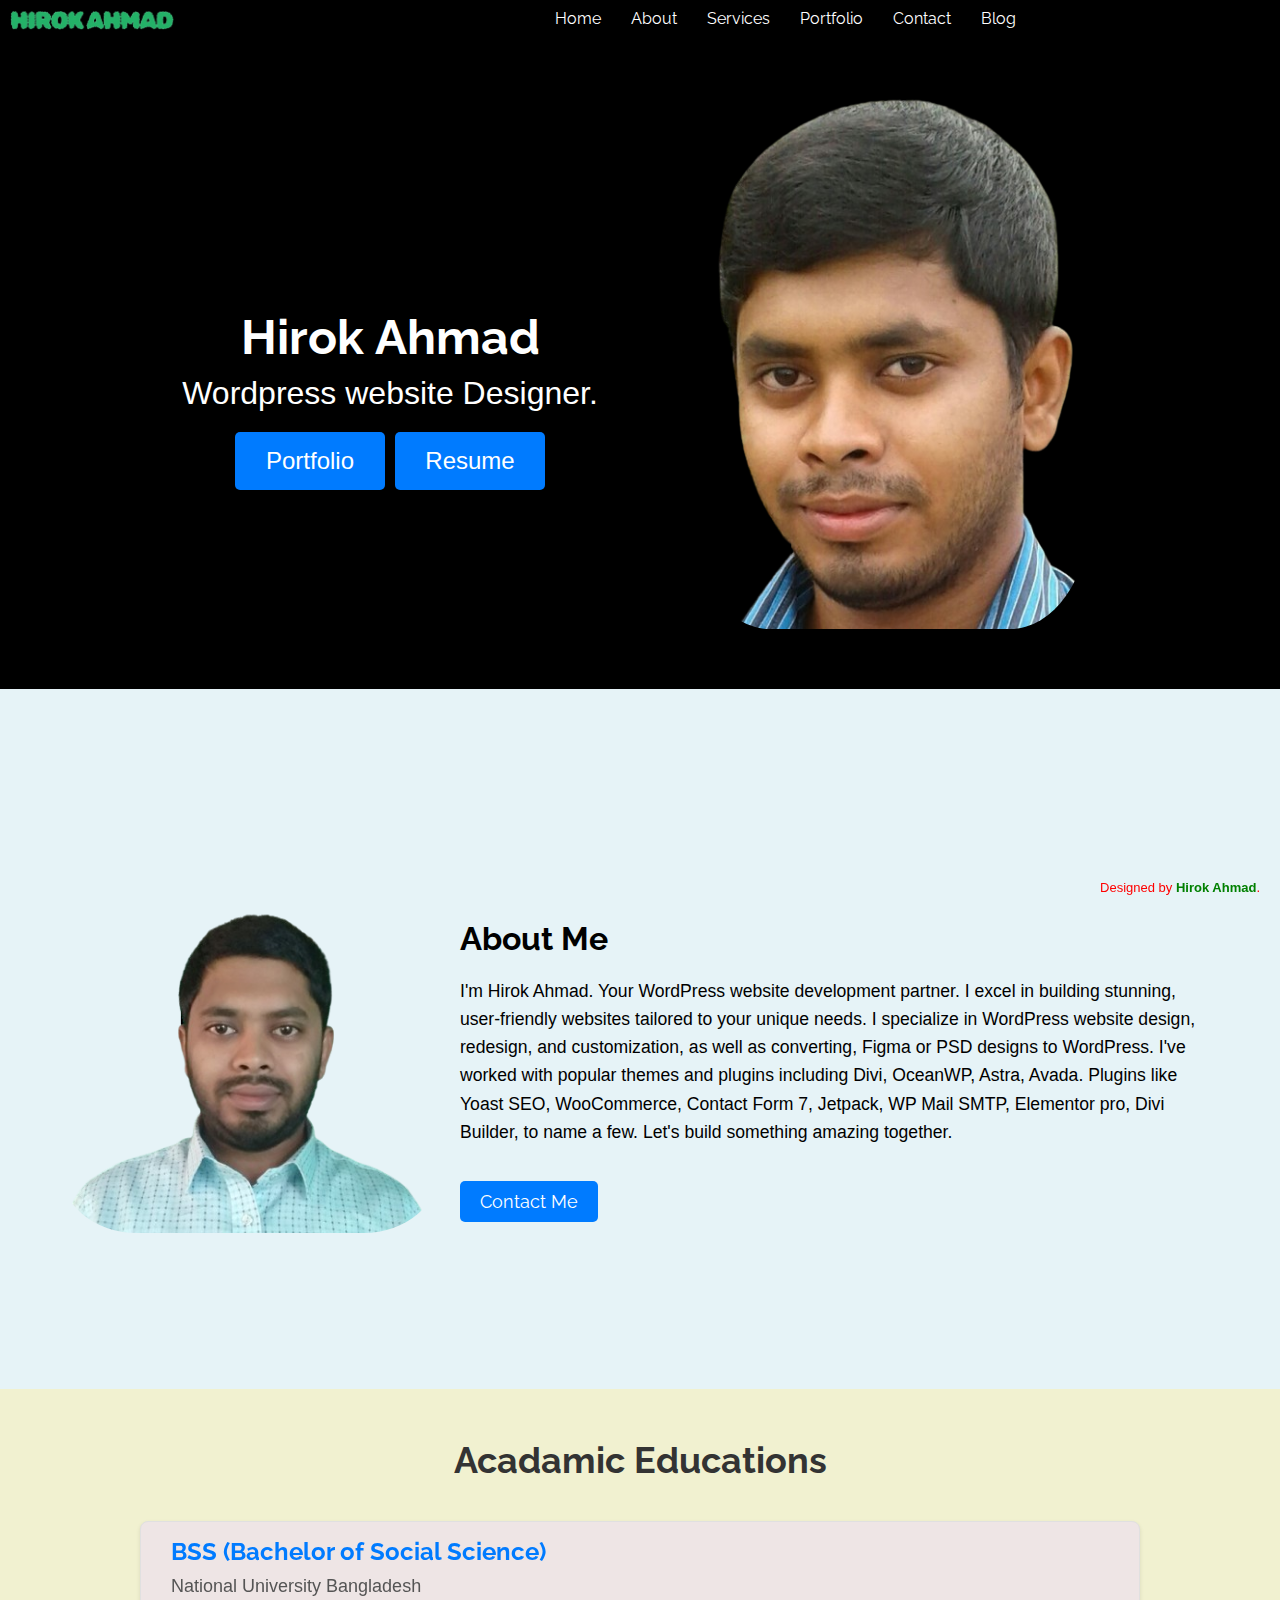
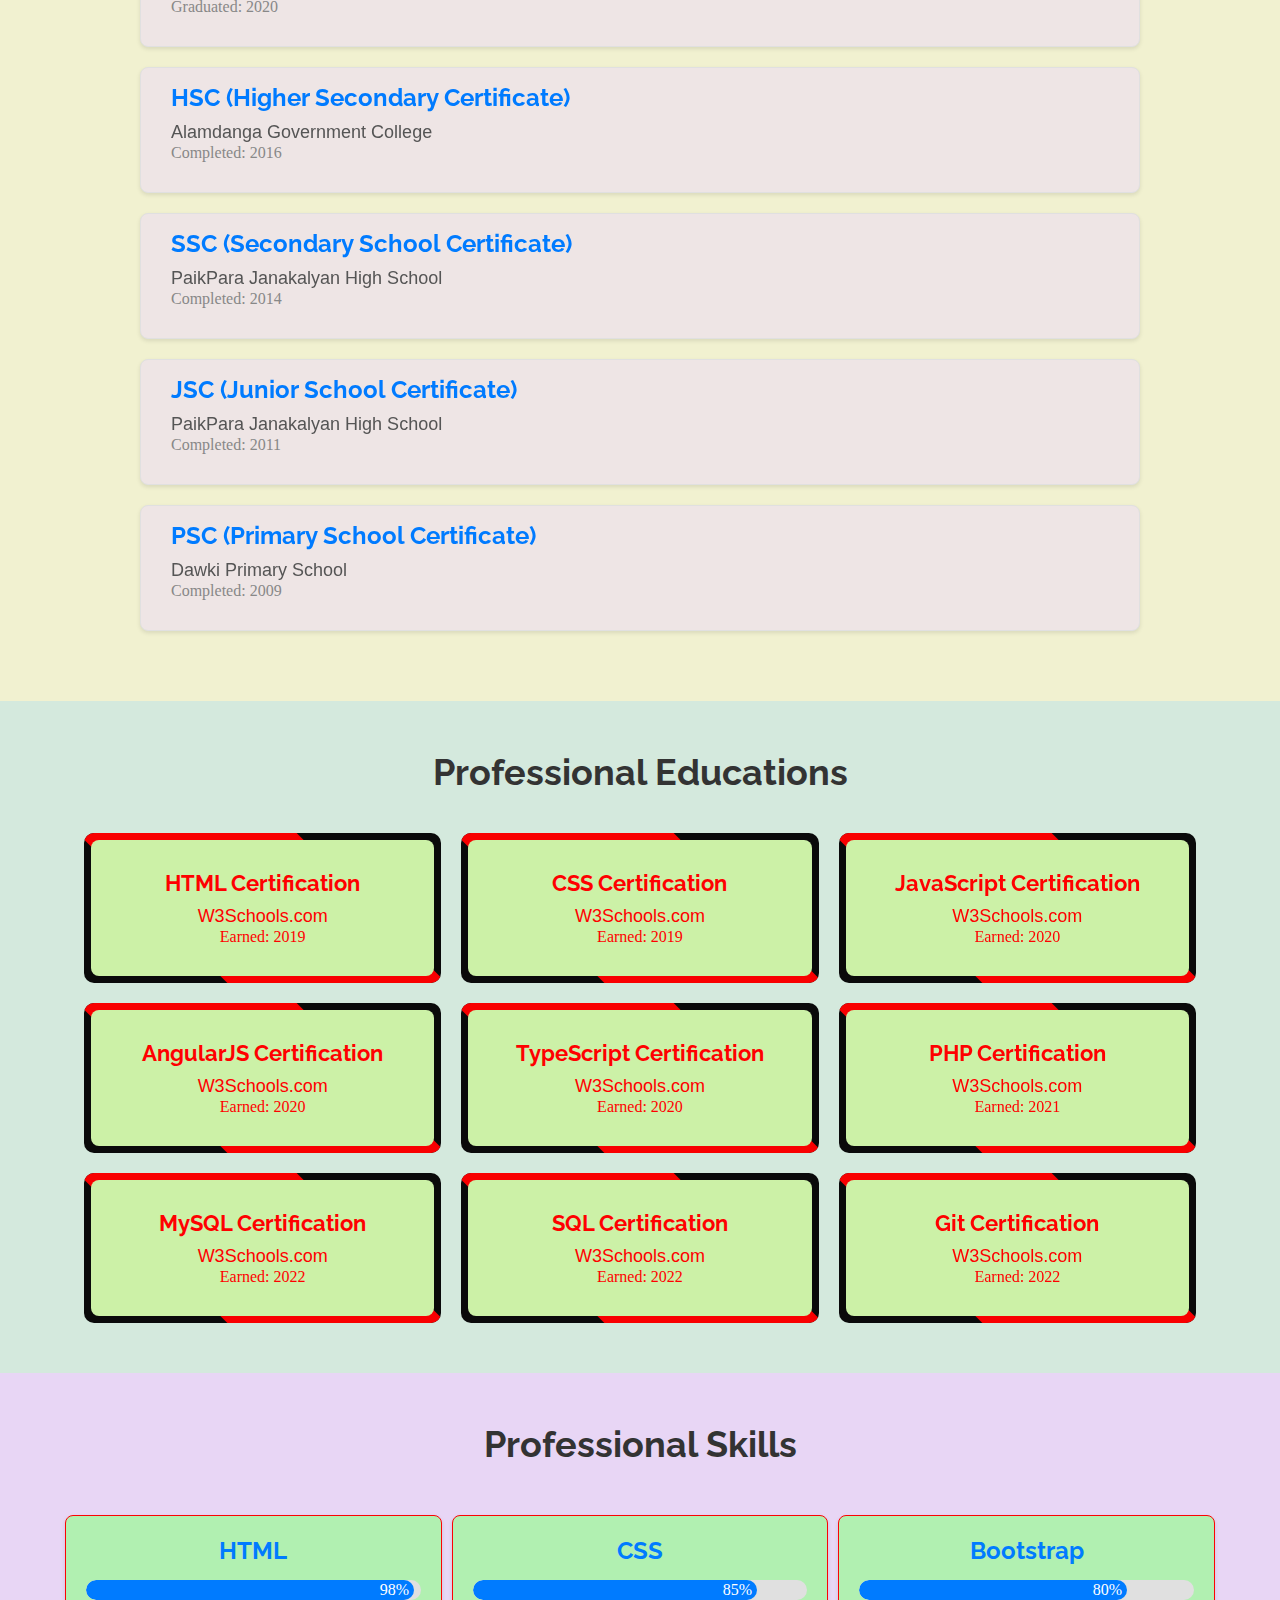
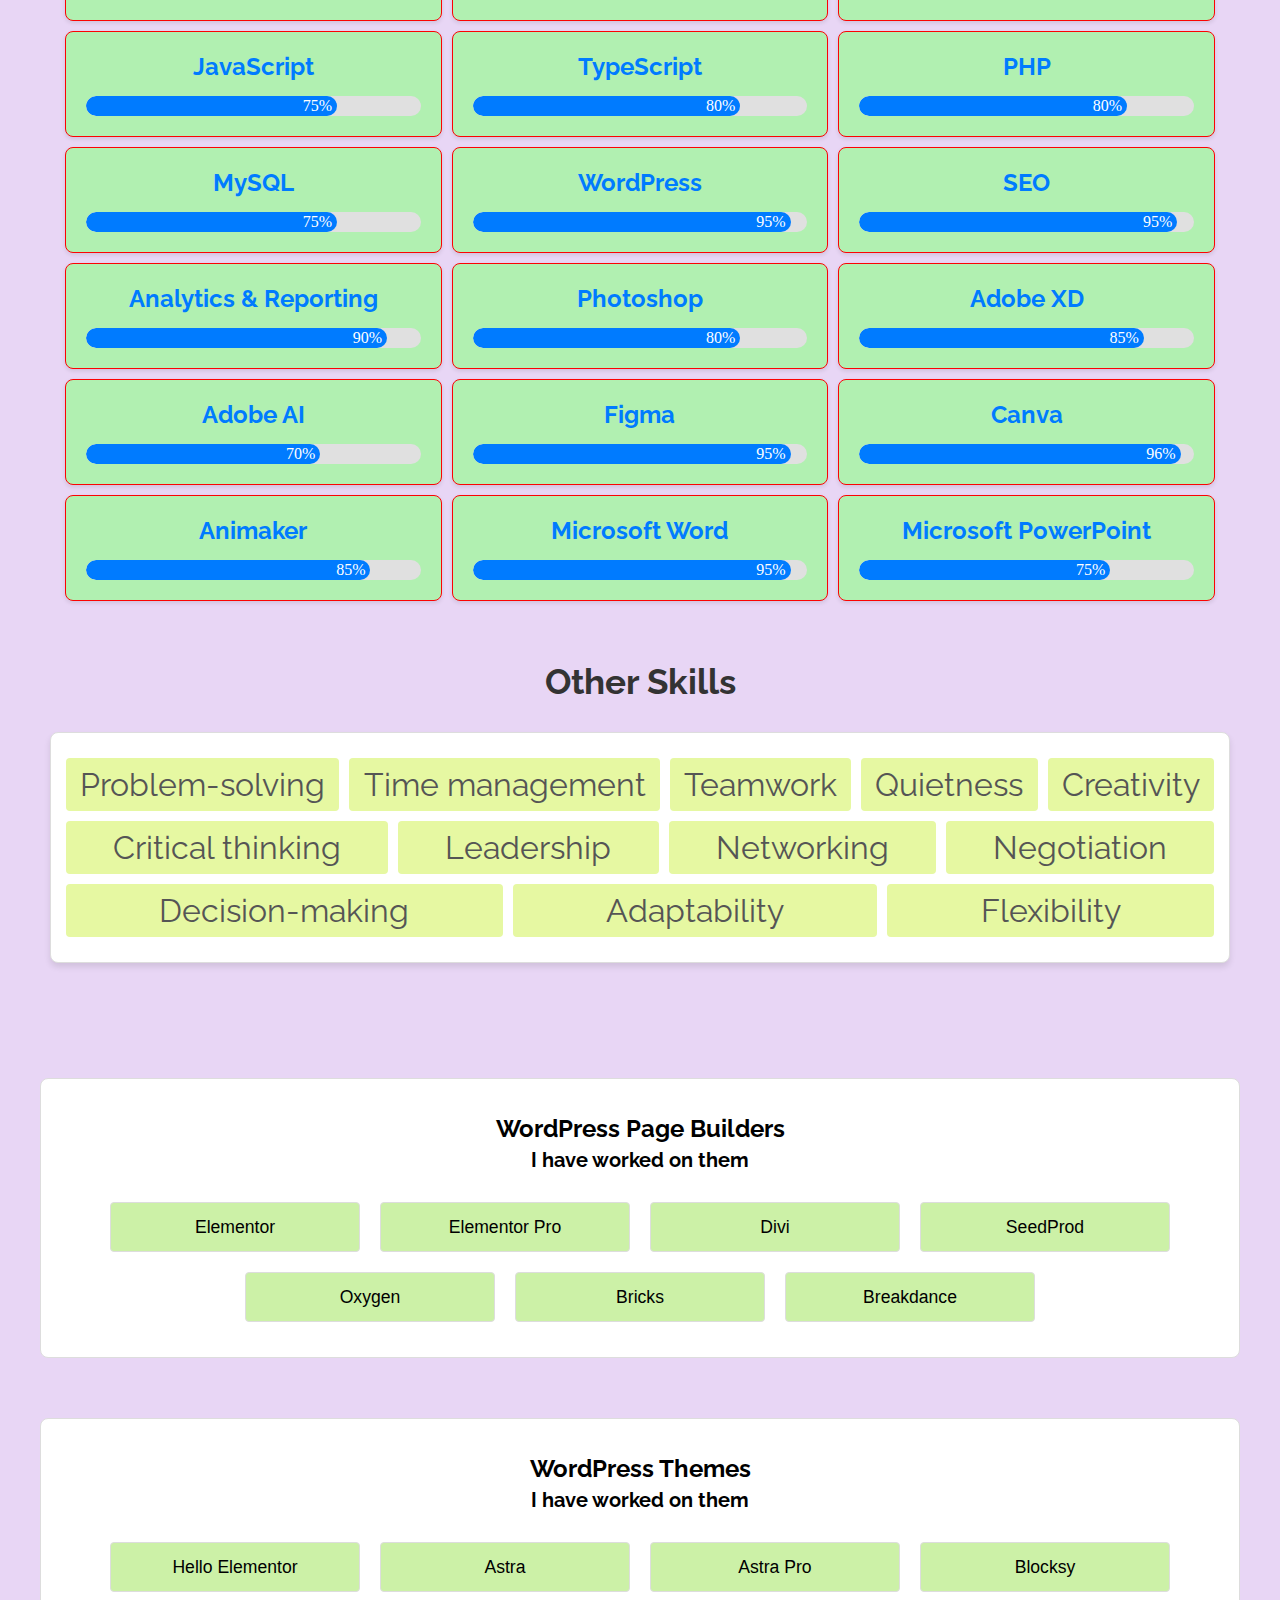
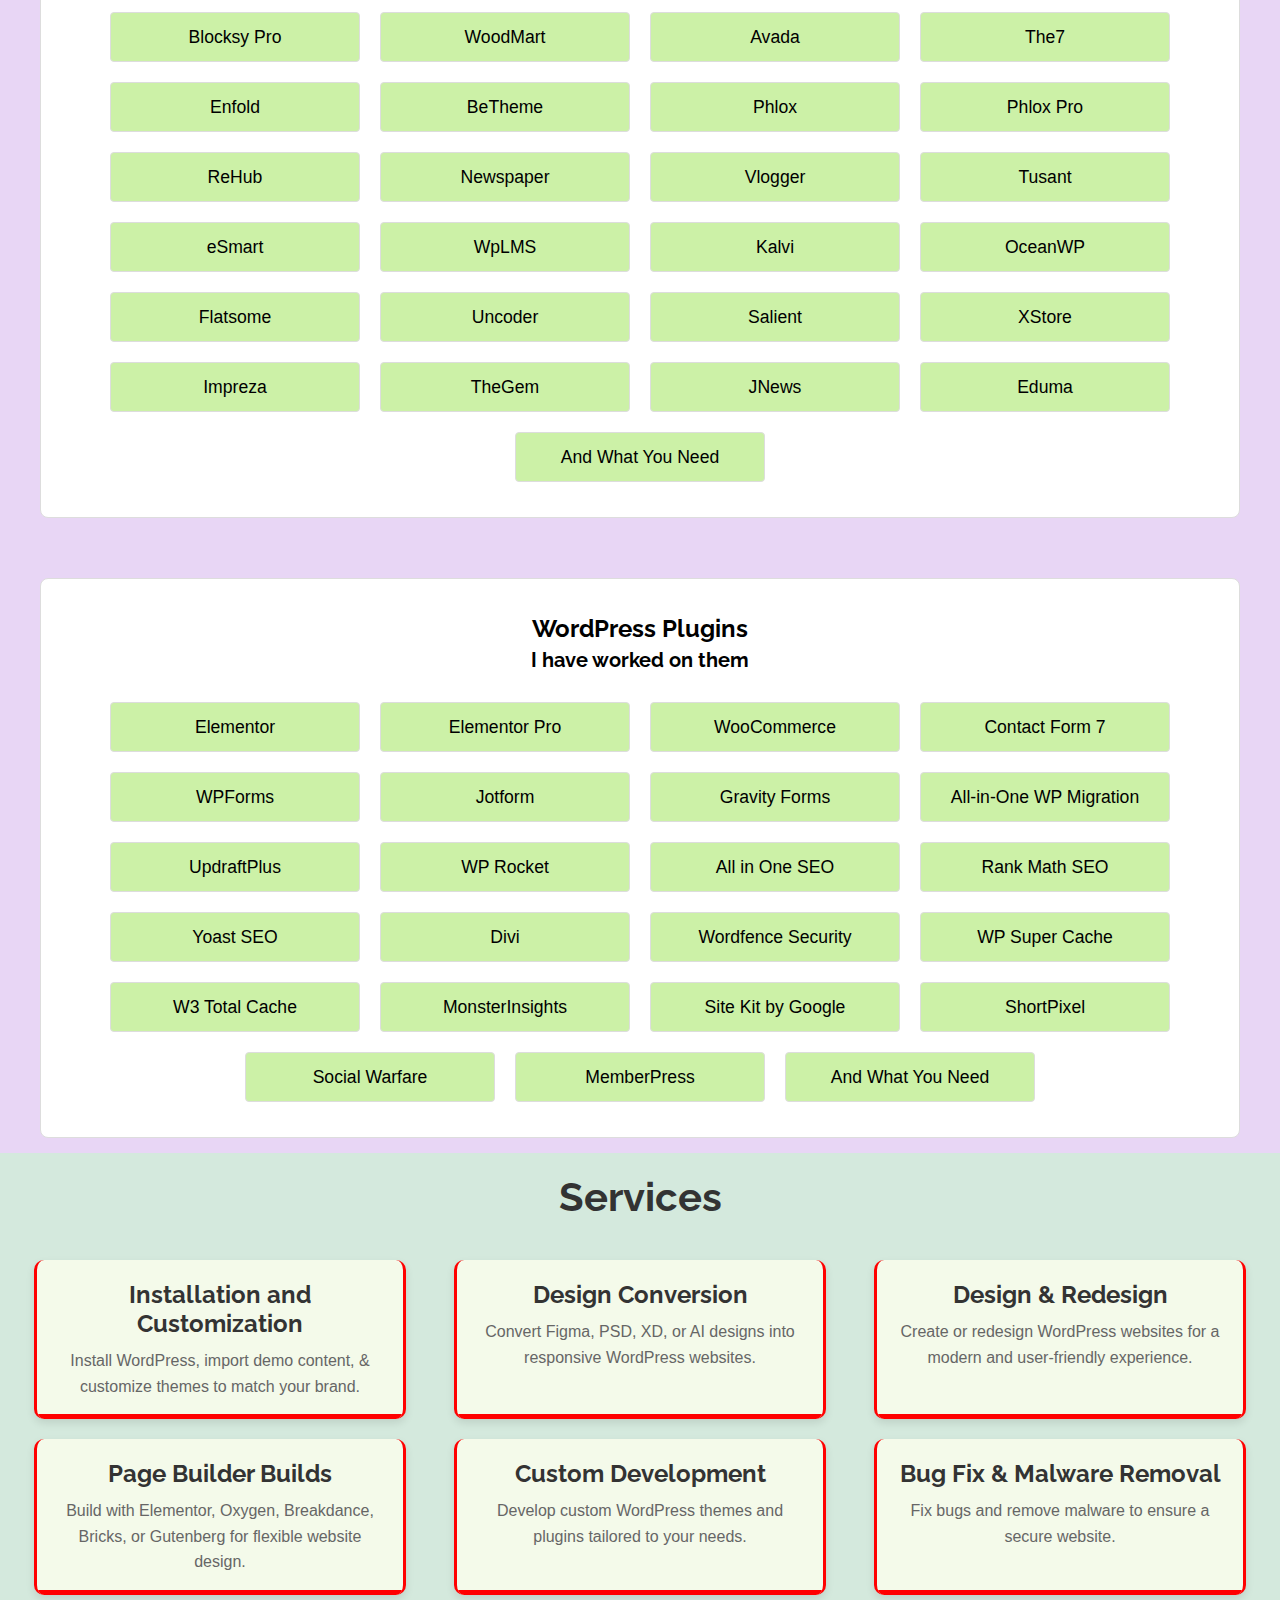
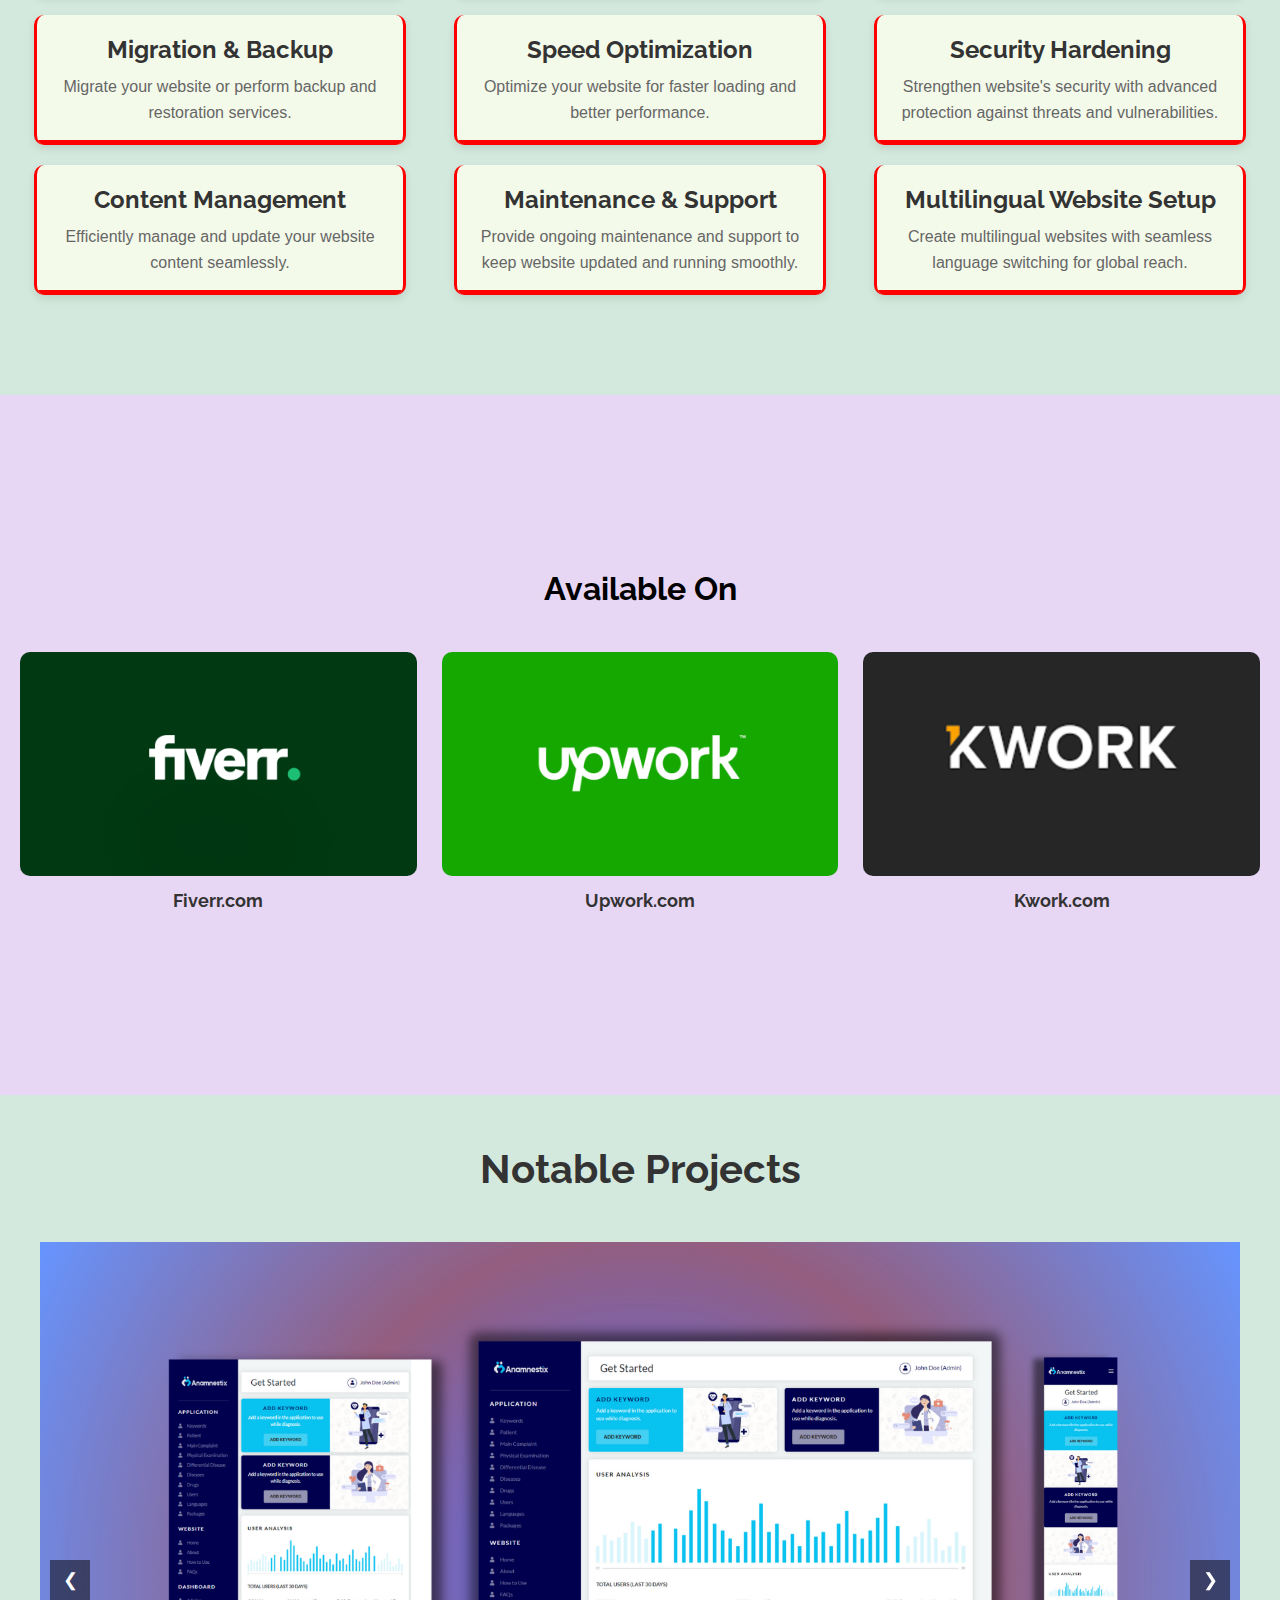
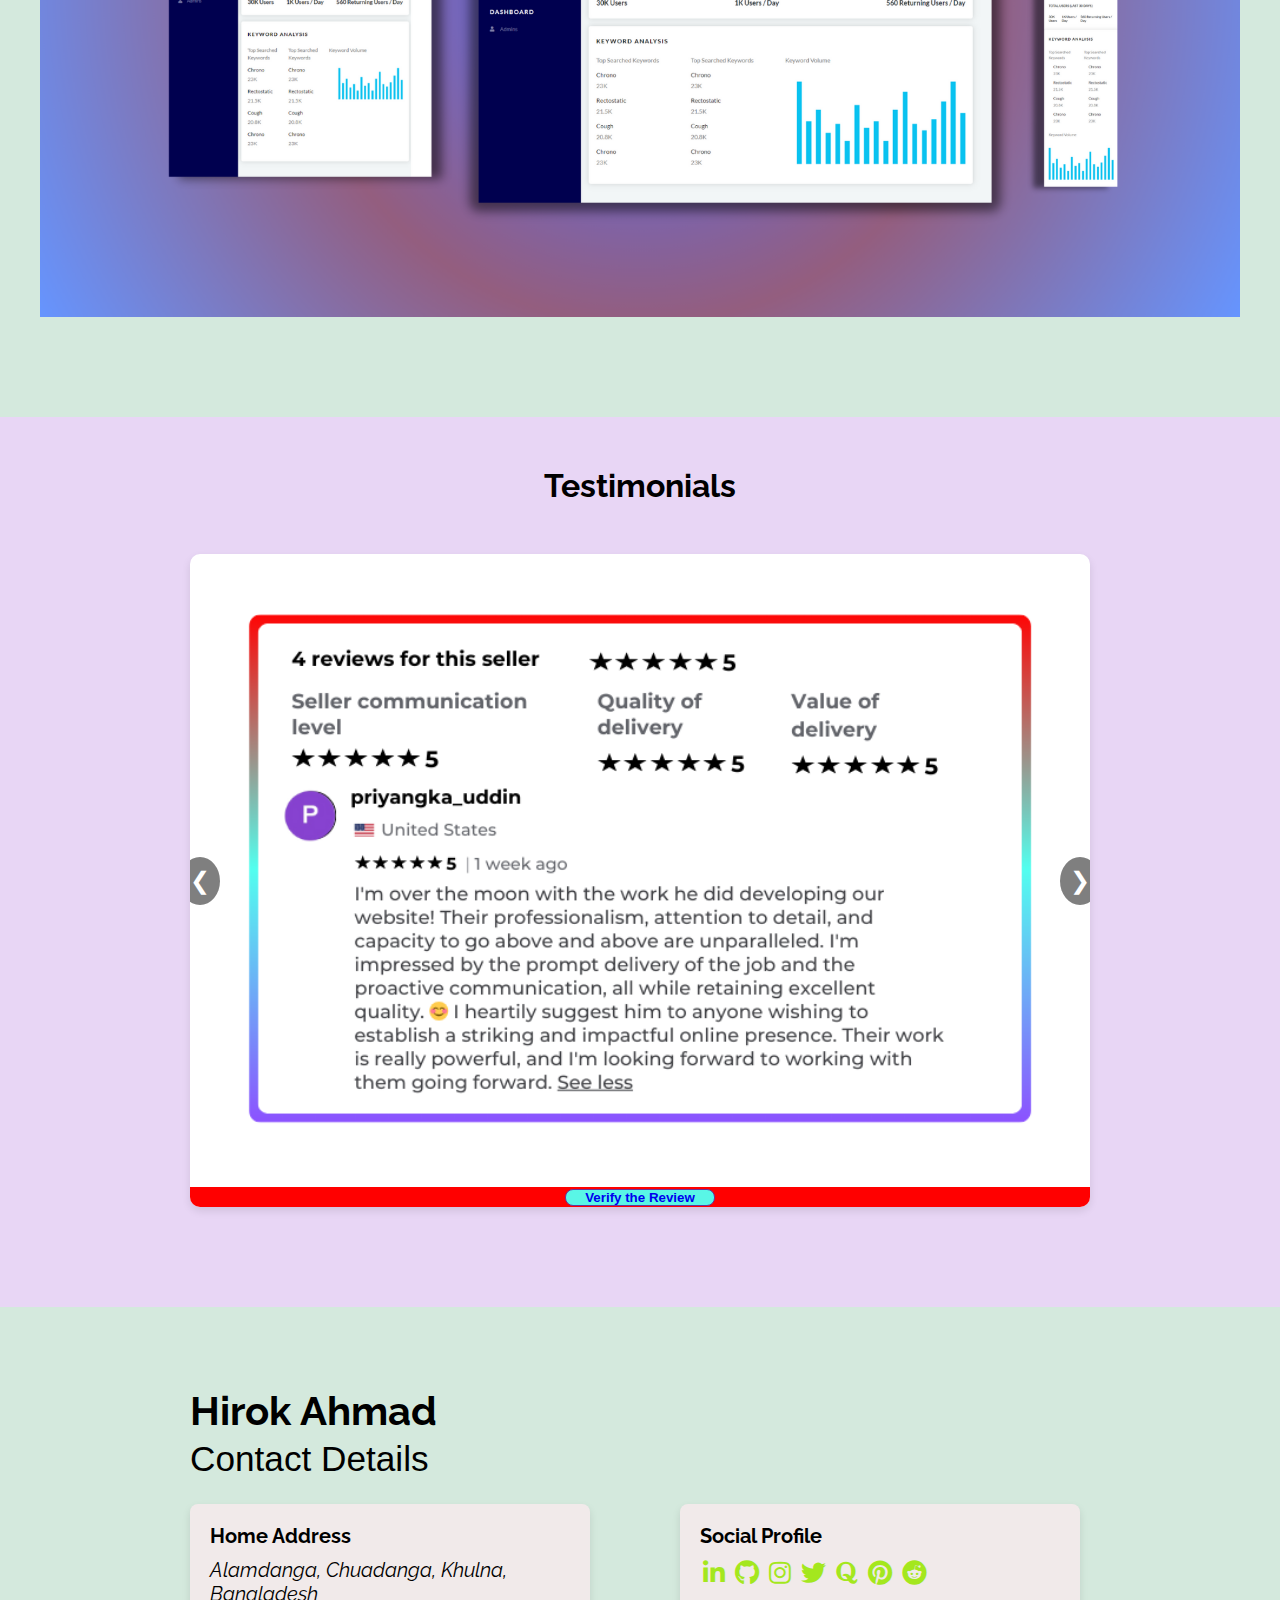
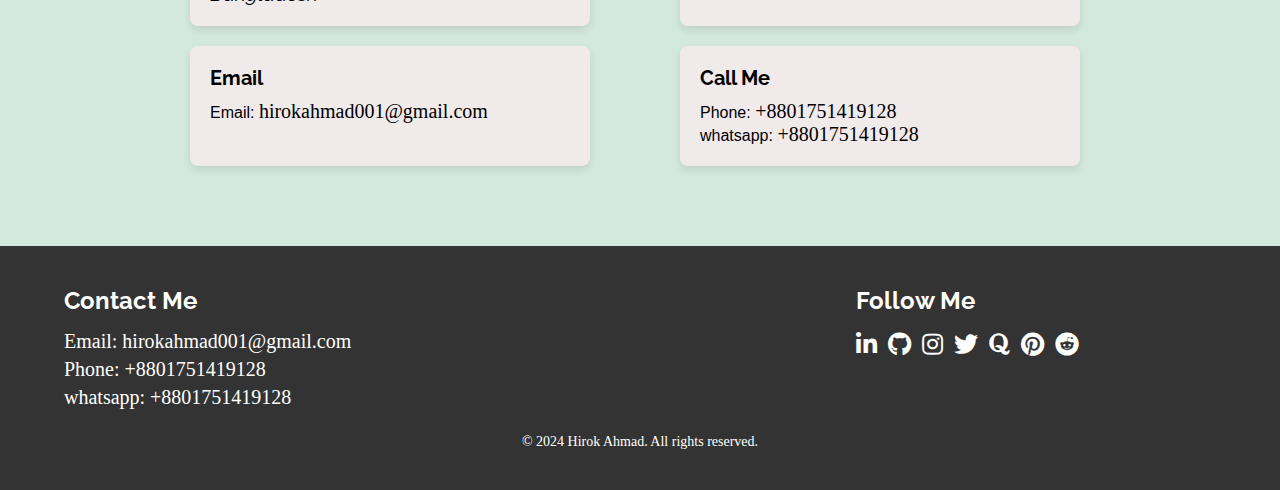
<file: index.html>
<!DOCTYPE html>
<html lang="en">
<head>
    <meta charset="UTF-8">
    <meta name="viewport" content="width=device-width, initial-scale=1.0">
    <title>Hirok Ahmad</title>
    <link rel="stylesheet" href="styles.css">
    <script src="script.js"></script>
    <link rel="stylesheet" href="memtYaGs126MiZpBA-UFUIcVXSCEkx2cmqvXlWqWvU6F15M.woff2">
    <link rel="preconnect" href="https://fonts.googleapis.com">
    <link rel="preconnect" href="https://fonts.gstatic.com" crossorigin>
    <link href="https://fonts.googleapis.com/css2?family=Raleway:ital,wght@0,100..900;1,100..900&display=swap" rel="stylesheet">
    <link rel="stylesheet" href="https://cdnjs.cloudflare.com/ajax/libs/font-awesome/5.15.4/css/all.min.css">
    
</head>
 <body>   

<!-- ================================= Nav Bar Start ========================>>>> -->
  <header>
      <nav class="tnavbar">
          <div class="tnavcontainer">
            <a href="index.html">
              <img class="tsite_logo" src="img/Portfolio logo.png" alt="logo">
            </a>
            <ul class="tnav-links">
                  <li><a href="index.html">Home</a></li>
                  <li><a href="about.html">About</a></li>
                  <li><a href="services.html">Services</a></li>
                  <li><a href="portfolio.html">Portfolio</a></li>
                  <li><a href="contact.html">Contact</a></li>
                  <li><a href="blog.html">Blog</a></li>
              </ul>
              <button class="tmenu-toggle" aria-label="Toggle menu">
                  <span class="tmenu-icon"></span>
              </button>
          </div>
      </nav>
  </header>
  <script>
    document.querySelector('.tmenu-toggle').addEventListener('click', function() {
    document.querySelector('.tnav-links').classList.toggle('active');
    });
  </script>
<!-- ================================= Nav Bar End ========================>>>> -->


<!-- ================================= Landding section Start ===============>>>> -->

<!-- ================================== For Mobile only ================================== -->
  <section class="mresponsive-section">
      <div class="mimage-container">
          <img src="img/Hirok Ahmad Left.png" alt="Round Photo">
      </div>
      <div class="mtext-container">
          <h1><span> Hirok Ahmad</span></h1>
          <p>Wordpress website Designer.</p>
          <div class="mbutton-container">
              <button ><a href="portfolio.html">Portfolio </a></button>
              <button ><a href="https://drive.google.com/file/d/1ZKh8Mw4pj_jiIOc-o9cxdw784b3zG5BG/view?usp=sharing" target="_blank">Resume </a></button>

              <!-- <button>Resume</button> -->
          </div>
      </div>
  </section>
<!-- ================================== For other Device================================== -->
  <section class="responsive-section">
    <div class="text-container">
        <h1><span>Hirok Ahmad</span></h1>
        <p>Wordpress website Designer.</p>
        <div class="button-container">
            <button ><a href="portfolio.html" target="_blank" >Portfolio </a></button>
            <button ><a href="https://drive.google.com/file/d/1ZKh8Mw4pj_jiIOc-o9cxdw784b3zG5BG/view?usp=sharing" target="_blank">Resume </a></button>
        </div>
    </div>
    <div class="image-container">
      <img src="img/Hirok Ahmad Left.png" alt="Hirok Ahmad's Photo">
  </div>
</section>
<!-- ================================= Landding section End ===============>>>> -->

<!-- +++++++++++++++++++++++++++ About section start ++++++++++++++++++++++++++++++++++++ -->
    <section class="section_about_me">
        <div class="about-me">
            <div class="about-me__photo">
              <img src="img/Hirok_Ahmad about section.png" alt="Hirok Ahmad" />
            </div>
            <div class="about-me__text">
              <h2>About Me</h2>
              <p>
                I'm Hirok Ahmad. Your WordPress website development partner. I excel in building stunning, user-friendly websites tailored to your unique needs. I specialize in WordPress website design, redesign, and customization, as well as converting, Figma or PSD designs to WordPress. I've worked with popular themes and plugins including Divi, OceanWP, Astra, Avada. Plugins like Yoast SEO, WooCommerce, Contact Form 7, Jetpack, WP Mail SMTP, Elementor pro, Divi Builder, to name a few. Let's build something amazing together.
              </p>   
              <a href="contact.html" class="contact-me-btn">Contact Me</a>
              <!-- <a href="mailto:hirokahmad001@gmail.com" class="contact-me-btn">Contact Me</a> -->
            </div>
          </div>
    </section>
 

<!-- +++++++++++++++++++++++++++++ Accademic  section Start +++++++++++++++++++++++++++++++++++ -->

<section id="education">
      <div class="container">
        <h2> Acadamic Educations</h2>
        <div class="education-item">
          <h3>BSS (Bachelor of Social Science)</h3>
          <p>National University Bangladesh</p>
          <span class="education-date">Graduated: 2020</span>
        </div>
        <div class="education-item">
          <h3>HSC (Higher Secondary Certificate)</h3>
          <p>Alamdanga Government College</p>
          <span class="education-date">Completed: 2016</span>
        </div>
        <div class="education-item">
          <h3>SSC (Secondary School Certificate)</h3>
          <p>PaikPara Janakalyan High School</p>
          <span class="education-date">Completed: 2014</span>
        </div>
        <div class="education-item">
          <h3>JSC (Junior School Certificate)</h3>
          <p>PaikPara Janakalyan High School</p>
          <span class="education-date">Completed: 2011</span>
        </div>
        <div class="education-item">
          <h3>PSC (Primary School Certificate)</h3>
          <p>Dawki Primary School</p>
          <span class="education-date">Completed: 2009</span>
        </div>
      </div>
    </section>
<!-- +++++++++++++++++++++++++++++Accademic  section End +++++++++++++++++++++++++++++++++++ -->


<!-- +++++++++++++++++++++++++++++ Profetional education  section Start +++++++++++++++++++++++++++++++++++ -->
<section id="professional-education">
  <div class="container">
      <h2>Professional Educations</h2>
      <div class="education-grid">
          <div class="certification-item-parent">
              <div class="certificate-item">
                  <h3>HTML Certification</h3>
                  <p>W3Schools.com</p>
                  <span class="education-date">Earned: 2019</span>
              </div>
          </div>
          <div class="certification-item-parent">
              <div class="certificate-item">
                  <h3>CSS Certification</h3>
                  <p>W3Schools.com</p>
                  <span class="education-date">Earned: 2019</span>
              </div>
          </div>
          <div class="certification-item-parent">
              <div class="certificate-item">
                  <h3>JavaScript Certification</h3>
                  <p>W3Schools.com</p>
                  <span class="education-date">Earned: 2020</span>
              </div>
          </div>
          <div class="certification-item-parent">
            <div class="certificate-item">
                <h3>AngularJS Certification</h3>
                <p>W3Schools.com</p>
                <span class="education-date">Earned: 2020</span>
            </div>
          </div>
          <div class="certification-item-parent">
            <div class="certificate-item">
                <h3>TypeScript Certification</h3>
                <p>W3Schools.com</p>
                <span class="education-date">Earned: 2020</span>
            </div>
          </div>
          <div class="certification-item-parent">
              <div class="certificate-item">
                  <h3>PHP Certification</h3>
                  <p>W3Schools.com</p>
                  <span class="education-date">Earned: 2021</span>
              </div>
          </div>
          <div class="certification-item-parent">
              <div class="certificate-item">
                  <h3>MySQL Certification</h3>
                  <p>W3Schools.com</p>
                  <span class="education-date">Earned: 2022</span>
              </div>
          </div>
          <div class="certification-item-parent">
            <div class="certificate-item">
                <h3>SQL Certification</h3>
                <p>W3Schools.com</p>
                <span class="education-date">Earned: 2022</span>
            </div>
        </div>
        <div class="certification-item-parent">
          <div class="certificate-item">
              <h3>Git Certification</h3>
              <p>W3Schools.com</p>
              <span class="education-date">Earned: 2022</span>
          </div>
        </div>
      </div>
  </div>
</section>    


<!-- +++++++++++++++++++++++++++++ Profetional education  section End +++++++++++++++++++++++++++++++++++ -->

<!-- +++++++++++++++++++++++++++++ Professional Skill section Start +++++++++++++++++++++++++++++++++++ -->

      <section id="skills">
        <div class="container">
          <h2>Professional Skills</h2>
          <div class="skill-grid">
            <!-- Website Design and Development Skills -->
            <div class="skill-item">
              <h3>HTML</h3>
              <div class="skill-bar">
                <div class="skill-level" data-skill="98%"></div>
              </div>
            </div>
            <div class="skill-item">
              <h3>CSS</h3>
              <div class="skill-bar">
                <div class="skill-level" data-skill="85%"></div>
              </div>
            </div>
            <div class="skill-item">
              <h3>Bootstrap</h3>
              <div class="skill-bar">
                <div class="skill-level" data-skill="80%"></div>
              </div>
            </div>
            <div class="skill-item">
              <h3>JavaScript</h3>
              <div class="skill-bar">
                <div class="skill-level" data-skill="75%"></div>
              </div>
            </div>
            <div class="skill-item">
              <h3>TypeScript</h3>
              <div class="skill-bar">
                <div class="skill-level" data-skill="80%"></div>
              </div>
            </div>
            <div class="skill-item">
              <h3>PHP</h3>
              <div class="skill-bar">
                <div class="skill-level" data-skill="80%"></div>
              </div>
            </div>
            <div class="skill-item">
              <h3>MySQL</h3>
              <div class="skill-bar">
                <div class="skill-level" data-skill="75%"></div>
              </div>
            </div>
            <div class="skill-item">
              <h3>WordPress</h3>
              <div class="skill-bar">
                <div class="skill-level" data-skill="95%"></div>
              </div>
            </div>
      
            <!-- Digital Marketing Skills -->
            <div class="skill-item">
              <h3>SEO</h3>
              <div class="skill-bar">
                <div class="skill-level" data-skill="95%"></div>
              </div>
            </div>
            <div class="skill-item">
              <h3>Analytics & Reporting</h3>
              <div class="skill-bar">
                <div class="skill-level" data-skill="90%"></div>
              </div>
            </div>
            <div class="skill-item">
              <h3>Photoshop</h3>
              <div class="skill-bar">
                <div class="skill-level" data-skill="80%"></div>
              </div>
            </div>
            <div class="skill-item">
              <h3>Adobe XD</h3>
              <div class="skill-bar">
                <div class="skill-level" data-skill="85%"></div>
              </div>
            </div>
            <div class="skill-item">
              <h3>Adobe AI</h3>
              <div class="skill-bar">
                <div class="skill-level" data-skill="70%"></div>
              </div>
            </div>
            <div class="skill-item">
              <h3>Figma</h3>
              <div class="skill-bar">
                <div class="skill-level" data-skill="95%"></div>
              </div>
            </div>
            <div class="skill-item">
              <h3>Canva</h3>
              <div class="skill-bar">
                <div class="skill-level" data-skill="96%"></div>
              </div>
            </div>
            <div class="skill-item">
              <h3>Animaker</h3>
              <div class="skill-bar">
                <div class="skill-level" data-skill="85%"></div>
              </div>
            </div>     
            <div class="skill-item">
              <h3>Microsoft Word</h3>
              <div class="skill-bar">
                <div class="skill-level" data-skill="95%"></div>
              </div>
            </div>
            <div class="skill-item">
              <h3>Microsoft PowerPoint</h3>
              <div class="skill-bar">
                <div class="skill-level" data-skill="75%"></div>
              </div>
            </div>
          </div>
        </div>
      </section>
      <!-- =================================== Other Soft Skill start ===================================== -->
      <section class="other_skill_section">
        <h3>Other Skills</h3>

        <div class="container_soft_skill"> 
          <div class="softskill_child">
              <!-- <h3>Other Skills</h3> -->
              <div class="soft_skills">
                  <ul class="soft_skill_items">
                      <li>Problem-solving</li>
                      <li>Time management</li>
                      <li>Teamwork</li>
                      <li>Quietness</li>
                      <li>Creativity</li>
                      <li>Critical thinking</li>
                      <li>Leadership</li>
                      <li>Networking</li>
                      <li>Negotiation</li>
                      <li>Decision-making</li>
                      <li>Adaptability</li>
                      <li>Flexibility</li>
                  </ul>
              </div>       
          </div>
        </div>
      </section>
      <!-- =================================== Other Soft Skill End ===================================== -->


<!-- +++++++++++++++++++++++++++++ Skill section End +++++++++++++++++++++++++++++++++++ -->
    <!----------------------- Wordpress Page builder, Theme and Plugin section Start--------------------- -->
    <div class="section-container">

      <!-- Subsection for Page Builders -->
      <div class="subsection page-builders">
          <h2>WordPress Page Builders</h2>
          <h6>I have worked on them</h6>
             <div class="card-container">
              <div class="card">
                  <p>Elementor</p>
              </div>
              <div class="card">
                  <p>Elementor Pro</p>
              </div>
              <div class="card">
                  <p>Divi</p>
              </div>
              <div class="card">
                  <p>SeedProd</p>
              </div>
              <div class="card">
                  <p>Oxygen</p>
              </div>
              <div class="card">
                  <p>Bricks</p>
              </div>
              <div class="card">
                <p>Breakdance</p>
            </div>
          </div>
      </div>
  
      <!-- Subsection for Themes -->
      <div class="subsection themes">
          <h2>WordPress Themes</h2>
          <h6>I have worked on them</h6>
        <div class="card-container">
            <div class="card">
                <p>Hello Elementor</p>
            </div>
            <div class="card">
                <p>Astra</p>
            </div>
            <div class="card">
                <p>Astra Pro</p>
            </div>
            <div class="card">
                <p>Blocksy</p>
            </div>
            <div class="card">
                <p>Blocksy Pro</p>
            </div>
            <div class="card">
                <p>WoodMart</p>
            </div>
            <div class="card">
                <p>Avada</p>
            </div>
            <div class="card">
                <p>The7</p>
            </div>
            <div class="card">
                <p>Enfold</p>
            </div>
            <div class="card">
                <p>BeTheme</p>
            </div>
            <div class="card">
                <p>Phlox</p>
            </div>
            <div class="card">
                <p>Phlox Pro</p>
            </div>
            <div class="card">
                <p>ReHub</p>
            </div>
            <div class="card">
                <p>Newspaper</p>
            </div>
            <div class="card">
                <p>Vlogger</p>
            </div>
            <div class="card">
                <p>Tusant</p>
            </div>
            <div class="card">
                <p>eSmart</p>
            </div>
            <div class="card">
                <p>WpLMS</p>
            </div>
            <div class="card">
                <p>Kalvi</p>
            </div>
            <div class="card">
                <p>OceanWP</p>
            </div>
            <div class="card">
              <p>Flatsome</p>
          </div>
          <div class="card">
              <p>Uncoder</p>
          </div>
          <div class="card">
              <p>Salient</p>
          </div>
          <div class="card">
              <p>XStore</p>
          </div>
          <div class="card">
              <p>Impreza</p>
          </div>
          <div class="card">
              <p>TheGem</p>
          </div>
          <div class="card">
              <p>JNews</p>
          </div>
          <div class="card">
            <p>Eduma</p>
          </div>
          <div class="card">
              <p>And What You Need</p>
          </div>            
        </div>
     </div>
  
      <!-- Subsection for Plugins -->
      <div class="subsection plugins">
          <h2>WordPress Plugins</h2>
          <h6>I have worked on them</h6>
          <div class="card-container">
              <div class="card">
                  <p>Elementor</p>
              </div>
              <div class="card">
                  <p>Elementor Pro</p>
              </div>
              <div class="card">
                  <p>WooCommerce</p>
              </div>
              <div class="card">
                  <p>Contact Form 7</p>
              </div>
              <div class="card">
                  <p>WPForms</p>
              </div>
              <div class="card">
                  <p>Jotform</p>
              </div>
              <div class="card">
                  <p>Gravity Forms</p>
              </div>
              <div class="card">
                  <p>All-in-One WP Migration</p>
              </div>
              <div class="card">
                  <p>UpdraftPlus</p>
              </div>
              <div class="card">
                  <p>WP Rocket</p>
              </div>
              <div class="card">
                  <p>All in One SEO</p>
              </div>
              <div class="card">
                  <p>Rank Math SEO</p>
              </div>
              <div class="card">
                  <p>Yoast SEO</p>
              </div>
              <div class="card">
                  <p>Divi</p>
              </div>
              <div class="card">
                  <p>Wordfence Security </p>
              </div>
              <div class="card">
                  <p>WP Super Cache</p>
              </div>
              <div class="card">
                  <p>W3 Total Cache</p>
              </div>
              <div class="card">
                 <p>MonsterInsights</p>
             </div>
              <div class="card">
                  <p>Site Kit by Google</p>
              </div>
              <div class="card">
                  <p>ShortPixel</p>
              </div>
              <div class="card">
                  <p>Social Warfare</p>
              </div>
              <div class="card">
                  <p>MemberPress</p>
              </div>
              <div class="card">
                  <p>And What You Need</p>
              </div>
          </div>
      </div>
      
  </div>
  
      <!----------------------- Wordpress Page builder, Theme and Plugin section Start--------------------- -->

<!-- +++++++++++++++++++++++++++ service section start ++++++++++++++++++++++++++++++++++++ -->
    <section class="services-section">
      <div class="service_parent">
        <h2>Services</h2>
        <div class="services-grid">
            <div class="service-item">
                <div class="service-content">
                    <h3>Installation and Customization</h3>
                    <p>Install WordPress, import demo content, & customize themes to match your brand.</p>
                </div>
            </div>
            <div class="service-item">
                <div class="service-content">
                    <h3>Design Conversion</h3>
                    <p>Convert Figma, PSD, XD, or AI designs into responsive WordPress websites.</p>
                </div>
            </div>
            <div class="service-item">
                <div class="service-content">
                    <h3>Design & Redesign</h3>
                    <p>Create or redesign WordPress websites for a modern and user-friendly experience.</p>
                </div>
            </div>
            <div class="service-item">
                <div class="service-content">
                    <h3>Page Builder Builds</h3>
                    <p>Build with Elementor, Oxygen, Breakdance, Bricks, or Gutenberg for flexible website design.</p>
                </div>
            </div>
            <div class="service-item">
                <div class="service-content">
                    <h3>Custom Development</h3>
                    <p>Develop custom WordPress themes and plugins tailored to your needs.</p>
                </div>
            </div>
            <div class="service-item">
                <div class="service-content">
                    <h3>Bug Fix & Malware Removal</h3>
                    <p>Fix bugs and remove malware to ensure a secure website.</p>
                </div>
            </div>
            <div class="service-item">
                <div class="service-content">
                    <h3>Migration & Backup</h3>
                    <p>Migrate your website or perform backup and restoration services.</p>
                </div>
            </div>
            <div class="service-item">
                <div class="service-content">
                    <h3>Speed Optimization</h3>
                    <p>Optimize your website for faster loading and better performance.</p>
                </div>
            </div>
            <div class="service-item">
                <div class="service-content">
                    <h3>Security Hardening</h3>
                    <p>Strengthen website's security with advanced protection against threats and vulnerabilities.</p>
                </div>
            </div>
            <div class="service-item">
                <div class="service-content">
                    <h3>Content Management</h3>
                    <p>Efficiently manage and update your website content seamlessly.</p>
                </div>
            </div>
            <div class="service-item">
                <div class="service-content">
                    <h3>Maintenance & Support</h3>
                    <p>Provide ongoing maintenance and support to keep website updated and running smoothly.</p>
                </div>
            </div>
            <div class="service-item">
                <div class="service-content">
                    <h3>Multilingual Website Setup</h3>
                    <p>Create multilingual websites with seamless language switching for global reach.</p>
                </div>
            </div>
        </div>
      </div>
        <!-- ==========================Service section botom part =========================== -->

  </section> 
<!-- ++++++++++++++++++++++++ portfolio slider carousel End +++++++++++++++++++++++++++++ -->



<!-- ++++++++++++++++++++++++++++++++++ available Section start +++++++++++++++++++++++++++++ -->
  <div class="available_parent">
    <div class="avail_child">
      <h1>Available On</h1>
      <div class="available-section">
          <div class="available">
            <a href="https://www.fiverr.com/designgreenweb" target="_blank">
              <img src="img/Aviable/Fiverr.png" alt="fiverr.com">
            </a>
            <h3>Fiverr.com</h3>
          </div>
        
          <div class="available">
            <a href="https://www.upwork.com/freelancers/~0156e5b0b7cf09cce0" target="_blank">
              <img src="img/Aviable/Upwork.png" alt="upwork.com">
            </a>
            <h3>Upwork.com</h3>
          </div>
        
          <div class="available">
            <a href="https://kwork.com/user/hirok_ahmad" target="_blank">
              <img src="img/Aviable/Kwork.png" alt="kwork.com">
            </a>
            <h3>Kwork.com</h3>
          </div>
        </div>
    </div>
  </div>

<!-- ++++++++++++++++++++++++++++++++++ available section End   +++++++++++++++++++++++++++++ -->

<!-- +++++++++++++++++++++++++++++ Noteable project Section start +++++++++++++++++++++++++++++ -->  
    
      <div class="noteable_projects">
          <h1 class="portfolio"> Notable Projects </h1>   
      <div class="carousel_parent">
          
        <div class="carousel">       <!-- add Hight and width -->
          <div class="carousel-inner">

              <div class="carousel-item">
                  <img src="img/Portfolio/01_Anamnestix Dashbord_Get Started.png" alt="Slide 1">
              </div>
              <div class="carousel-item">
                  <img src="img/Portfolio/02_Anamnestix Dashbord_Keyword.png" alt="Slide 2">
              </div>
              <div class="carousel-item">
                  <img src="img/Portfolio/03_Harvest to Home _Home_1.png" alt="Slide 3">
              </div>        <div class="carousel-item">
                <img src="img/Portfolio/04_Harvest to Home _Home_2.png" alt="Slide 3">
              </div>
              <div class="carousel-item">
                <img src="img/Portfolio/05_Harvesttohome-Services.png" alt="Slide 3">
              </div>
                      <div class="carousel-item">
                  <img src="img/Portfolio/06_Harvest to Home _Home.png" alt="Slide 3">
              </div>
              <div class="carousel-item">
                <img src="img/Portfolio/07_Harvesttohome-About.png" alt="Slide 3">
              </div>
              <div class="carousel-item">
                <img src="img/Portfolio/08_Harvesttohome-FAQ.png" alt="Slide 3">
              </div>
              <div class="carousel-item">
                <img src="img/Portfolio/09_ACA Explorers_Home.png" alt="Slide 3">
              </div>
              <div class="carousel-item">
                <img src="img/Portfolio/10_ACA Explorers_ Donet.png" alt="Slide 3">
              </div>
              <div class="carousel-item">
                <img src="img/Portfolio/11_ACA Explorers _Store.png" alt="Slide 3">
              </div>
              <div class="carousel-item">
                <img src="img/Portfolio/12_ACA Explorers_Blog.png" alt="Slide 3">
              </div>
          </div>
          <button class="carousel-control prev" onclick="prevSlide()">&#10094;</button>
          <button class="carousel-control next" onclick="nextSlide()">&#10095;</button>
      </div>
      </div>

     </div>
    
<!-- ++++++++++++++++++++++++++++++++++  Noteable project Section end +++++++++++++++++++++++++++++ -->

<!-- ++++++++++++++++++++++++++++++++++ Testimonial slider carousel Start +++++++++++++++++++++++++++++ -->

<div class="parent_testimonial">
    <h1>Testimonials</h1>
  <div class="testimonial-slider">
    <div class="testimonial-slides">
        <div class="testimonial-slide">
            <img src="img/Testimonial/Ls_Priyangka_uddin.png" alt="">
        </div>
        <div class="testimonial-slide">
            <img src="img/Testimonial/Ls_callapacholec.png" alt="">
        </div>
        <div class="testimonial-slide">
            <img src="img/Testimonial/Ls_Shek_rana.png" alt="">
        </div>
        <div class="testimonial-slide">
            <img src="img/Testimonial/Ls_User36389732.png" alt="">
        </div>
    </div>
    <button class="testimonial-prev">&#10094;</button>
    <button class="testimonial-next">&#10095;</button>
    <div class="review">
    <button class="review_verify"><a href="https://www.fiverr.com/designgreenweb">Verify the Review</a></button>
    </div>
  </div>
</div>
<!-- ++++++++++++++++++++++++++++++++++ Testimonial slider carousel end +++++++++++++++++++++++++++++ -->   

<!-- +++++++++++++++++++++++++++++++ contact section Start +++++++++++++++++++++++++++++++++++++ -->    
<div class="contact-sectioninfo">
  <div class="cardsprentinfo">
      <div class="section-titleinfo">
          <h3>Hirok Ahmad</h3>
          <p>Contact Details</p>
      </div>
  
      <div class="contact-cardsinfo">
          <div class="contact-cardinfo">
              <h4>Home Address</h4>
              <address>Alamdanga, Chuadanga, Khulna, Bangladesh </address>
          </div>
          <div class="contact-cardinfo">
              <h4>Social Profile</h4>
              <div class="social-mediainfo">
      
                  <a href="https://linkedin.com/in/hirok-ahmad-00a3b61b7" target="_blank" class="social-icon"><i class="fab fa-linkedin-in"></i></a>
                  <a href="https://github.com/Hirok-Ahmad" target="_blank" class="social-icon"><i class="fab fa-github"></i></a>
                 <!-- <a href="https://join.skype.com/invite/live:.cid.abd907f3d54dc47d" target="_blank" class="social-icon"><i class="fab fa-skype"></i></a> -->
                  <a href="https://www.instagram.com/hirokahmad01/" target="_blank" class="social-icon"><i class="fab fa-instagram"></i></a>
                  <a href="https://x.com/HirokAhmad/" target="_blank" class="social-icon"><i class="fab fa-twitter"></i></a>
                  <a href="https://www.quora.com/profile/Hirok-Ahmad" target="_blank" class="social-icon"><i class="fab fa-quora"></i></a>
                  <a href="https://www.pinterest.com/hirokahmad/" target="_blank" class="social-icon"><i class="fab fa-pinterest"></i></a>
               <!--   <a href="https://www.tiktok.com/@hirokahmad" target="_blank" class="social-icon"><i class="fab fa-tiktok"></i></a> -->
                  <a href="https://www.reddit.com/user/DesignGreenweb/" target="_blank" class="social-icon"><i class="fab fa-reddit"></i></a>               
                </div>
          </div>
          <div class="contact-cardinfo">
              <h4>Email</h4>
              <p>Email: <a href="mailto:hirokahmad001@gmail.com">hirokahmad001@gmail.com</a></p>
          </div>
          <div class="contact-cardinfo">
              <h4>Call Me</h4>
              <p>Phone: <a href="tel:+8801751419128">+8801751419128</a></p>
              <p>whatsapp: <a href="tel:+8801751419128">+8801751419128</a></p>
          </div>
      </div>
  </div>
</div>
<!-- ++++++++++++++++++++++++++++++++++++ contact Form +++++++++++++++++++++++++++++++++++++++++++++++++++++>>>>>> -->
  <!-- <div class="parent_contact_form">
        <h1 class="contact_heading">Include Detailed Information</h1>

    <form action="#" method="post" enctype="multipart/form-data"> -->

        <!-- Section 1: Basic Contact Information -->
        <!-- <div id="basic-info">
          <label for="name">Name:</label>
          <input type="text" id="name" name="name" placeholder="Enter your full name" required><br><br>
      
          <label for="email">Email Address:</label>
          <input type="email" id="email" name="email" placeholder="Enter your email address" required><br><br>
      
          <label for="message">Message:</label>
          <textarea id="message" name="message" placeholder="Enter your message here" required></textarea><br><br>
        </div> -->
      
        <!-- Checkbox to toggle the second section -->
        <!-- <label for="additional-info-toggle">Provide additional information about your Website</label>
        <input type="checkbox" id="additional-info-toggle" onclick="toggleAdditionalInfo()"><br><br>
       -->
        <!-- Section 2: Additional Information (hidden by default) -->
        <!-- <div id="additional-info" style="display:none;">
          <label for="website-name">Website Name:</label>
          <input type="text" id="website-name" name="website-name" placeholder="Enter the website name"><br><br>
      
          <label for="logo-upload">Upload Logo:</label>
          <input type="file" id="logo-upload" name="logo-upload" accept="image/*"><br><br>
      
          <label for="webpage-template">Webpage Sample Template:</label>
          <input type="file" id="webpage-template" name="webpage-template" accept="*"><br><br>
      
          <label for="additional-file">Additional File Upload:</label>
          <input type="file" id="additional-file" name="additional-file" accept="*"><br><br>
      
          <label for="additional-message">Additional Message including C panel access:</label>
          <textarea id="additional-message" name="additional-message" placeholder="Enter additional message including C panel access"></textarea><br><br>
      
          <label for="document-link">Document File Link:</label>
          <input type="url" id="document-link" name="document-link" placeholder="Paste the document link here"><br><br>
        </div> -->
      
        <!-- Submit Button -->
        <!-- <input type="submit" value="Submit">
      
      </form>
</div> -->
<!-- +++++++++++++++++++++++++++++++ Contact Form section End +++++++++++++++++++++++++++++++++++++ -->

<!-- ++++++++++++++++++++++++++++++ footer section Start ++++++++++++++++++++++++++++++++++ -->
     <footer id="footer">
      <div class="container">
        <div class="footer-content">
          <div class="contact-info">
            <h2>Contact Me</h2>
              <p>Email: <a href="mailto:hirokahmad001@gmail.com">hirokahmad001@gmail.com</a></p>
            <p>Phone: <a href="tel:+8801751419128">+8801751419128</a></p>
            <p>whatsapp: <a href="tel:+8801751419128">+8801751419128</a></p>

          </div>
          <div class="social-media">
            <h2>Follow Me</h2>

            <a href="https://linkedin.com/in/hirok-ahmad-00a3b61b7" target="_blank" class="social-icon"><i class="fab fa-linkedin-in"></i></a>
            <a href="https://github.com/Hirok-Ahmad" target="_blank" class="social-icon"><i class="fab fa-github"></i></a>
           <!-- <a href="https://join.skype.com/invite/live:.cid.abd907f3d54dc47d" target="_blank" class="social-icon"><i class="fab fa-skype"></i></a> -->
            <a href="https://www.instagram.com/hirokahmad01/" target="_blank" class="social-icon"><i class="fab fa-instagram"></i></a>
            <a href="https://x.com/HirokAhmad/" target="_blank" class="social-icon"><i class="fab fa-twitter"></i></a>
            <a href="https://www.quora.com/profile/Hirok-Ahmad" target="_blank" class="social-icon"><i class="fab fa-quora"></i></a>
            <a href="https://www.pinterest.com/hirokahmad/" target="_blank" class="social-icon"><i class="fab fa-pinterest"></i></a>
           <!-- <a href="https://www.tiktok.com/@hirokahmad" target="_blank" class="social-icon"><i class="fab fa-tiktok"></i></a> -->
            <a href="https://www.reddit.com/user/DesignGreenweb/" target="_blank" class="social-icon"><i class="fab fa-reddit"></i></a>

            
          </div>
        </div>
        <div class="footer-bottom">
          <p class="copy_right">&copy; 2024 Hirok Ahmad. All rights reserved.</p>
        </div>
        <div class="credit">
          <p>Designed by <strong class="creditto" >Hirok Ahmad</strong>.</p>
        </div>
      </div>
    </footer>
<!-- ++++++++++++++++++++++++++++++ footer section End ++++++++++++++++++++++++++++++++++ -->


</body>
</html>
</file>
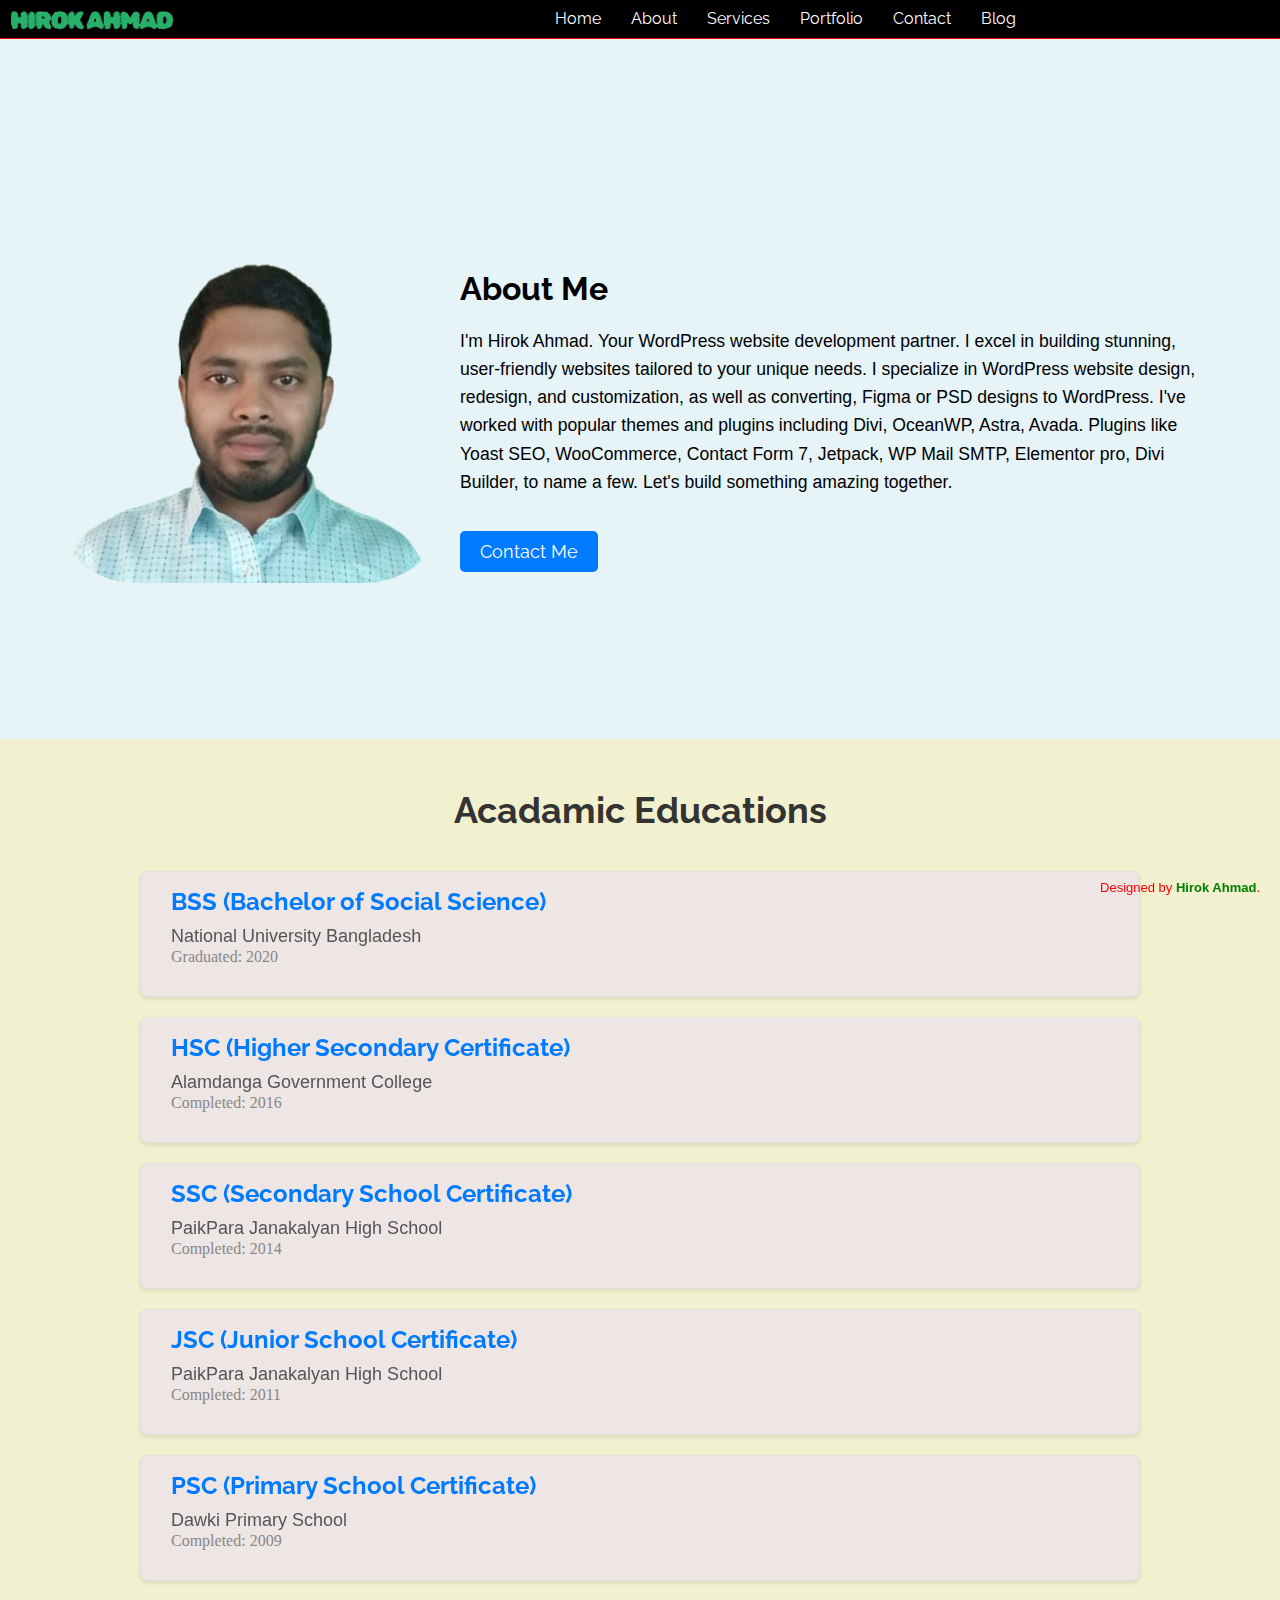
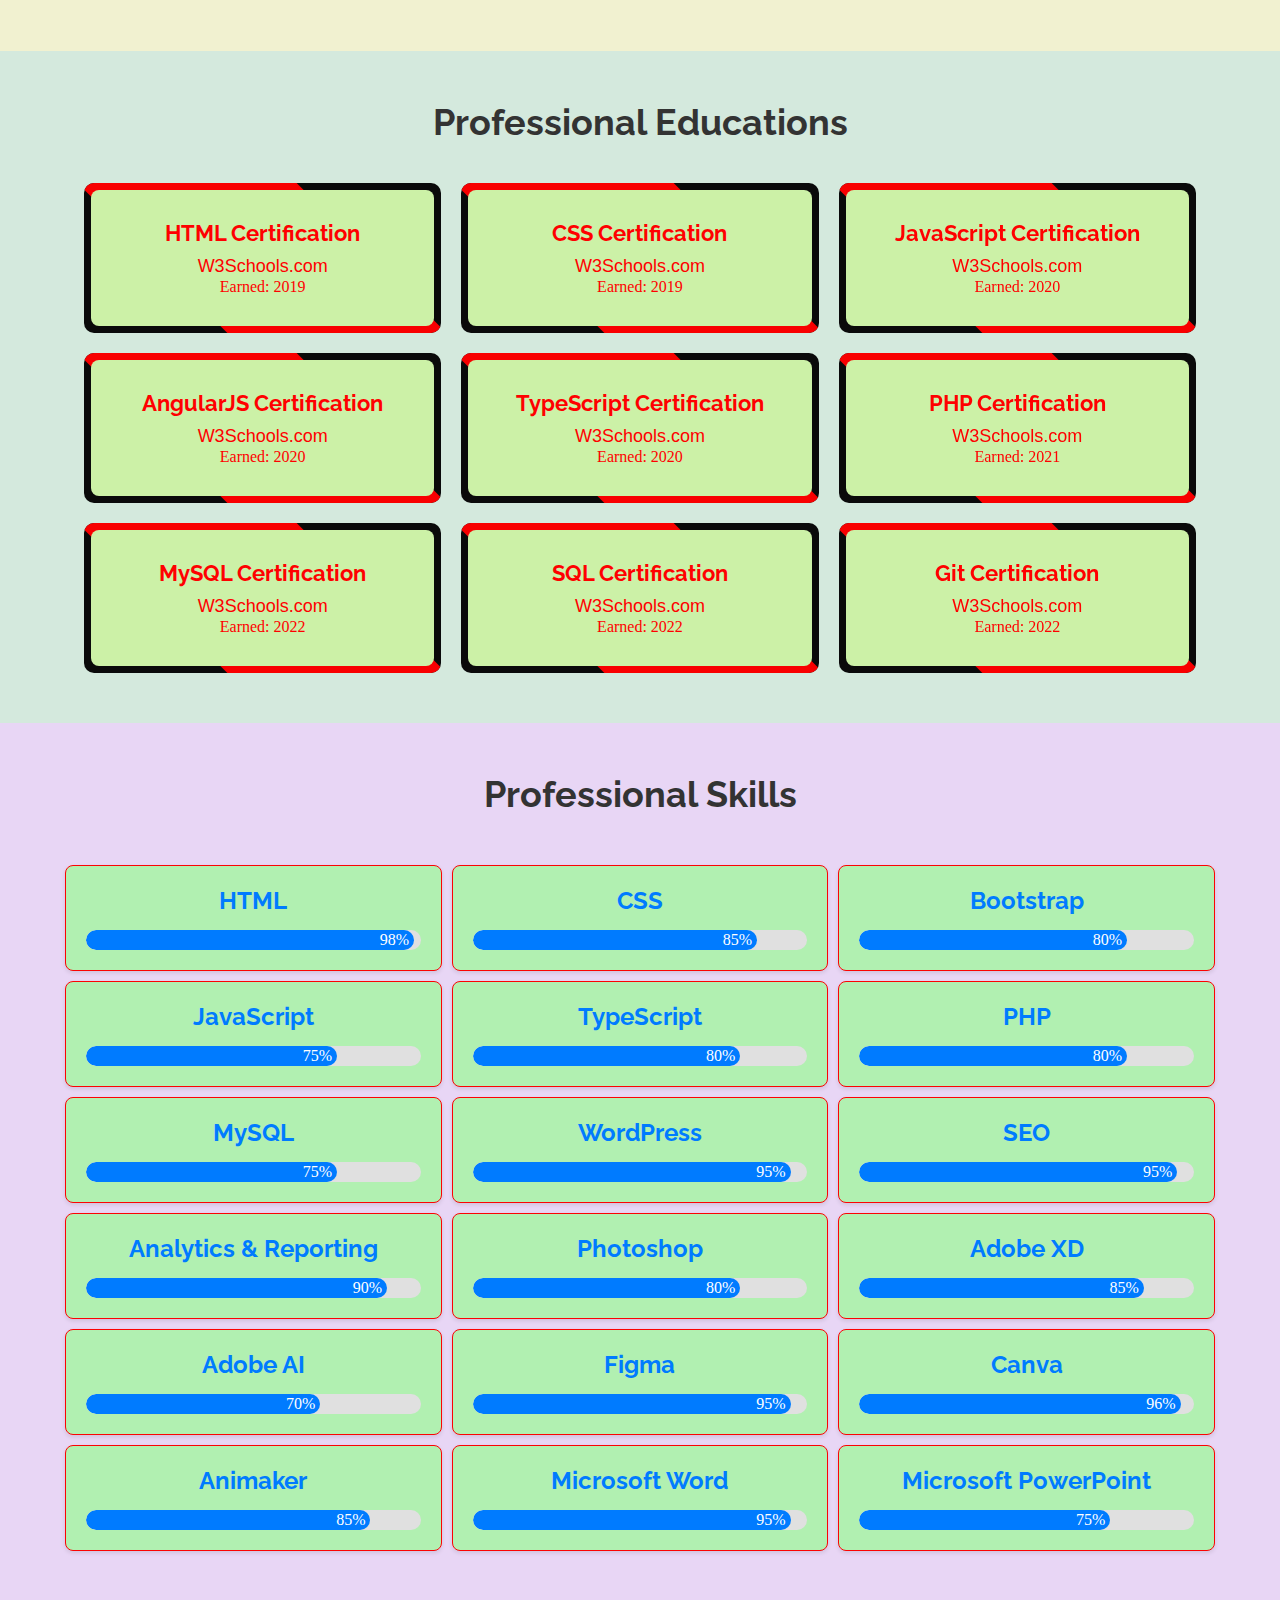
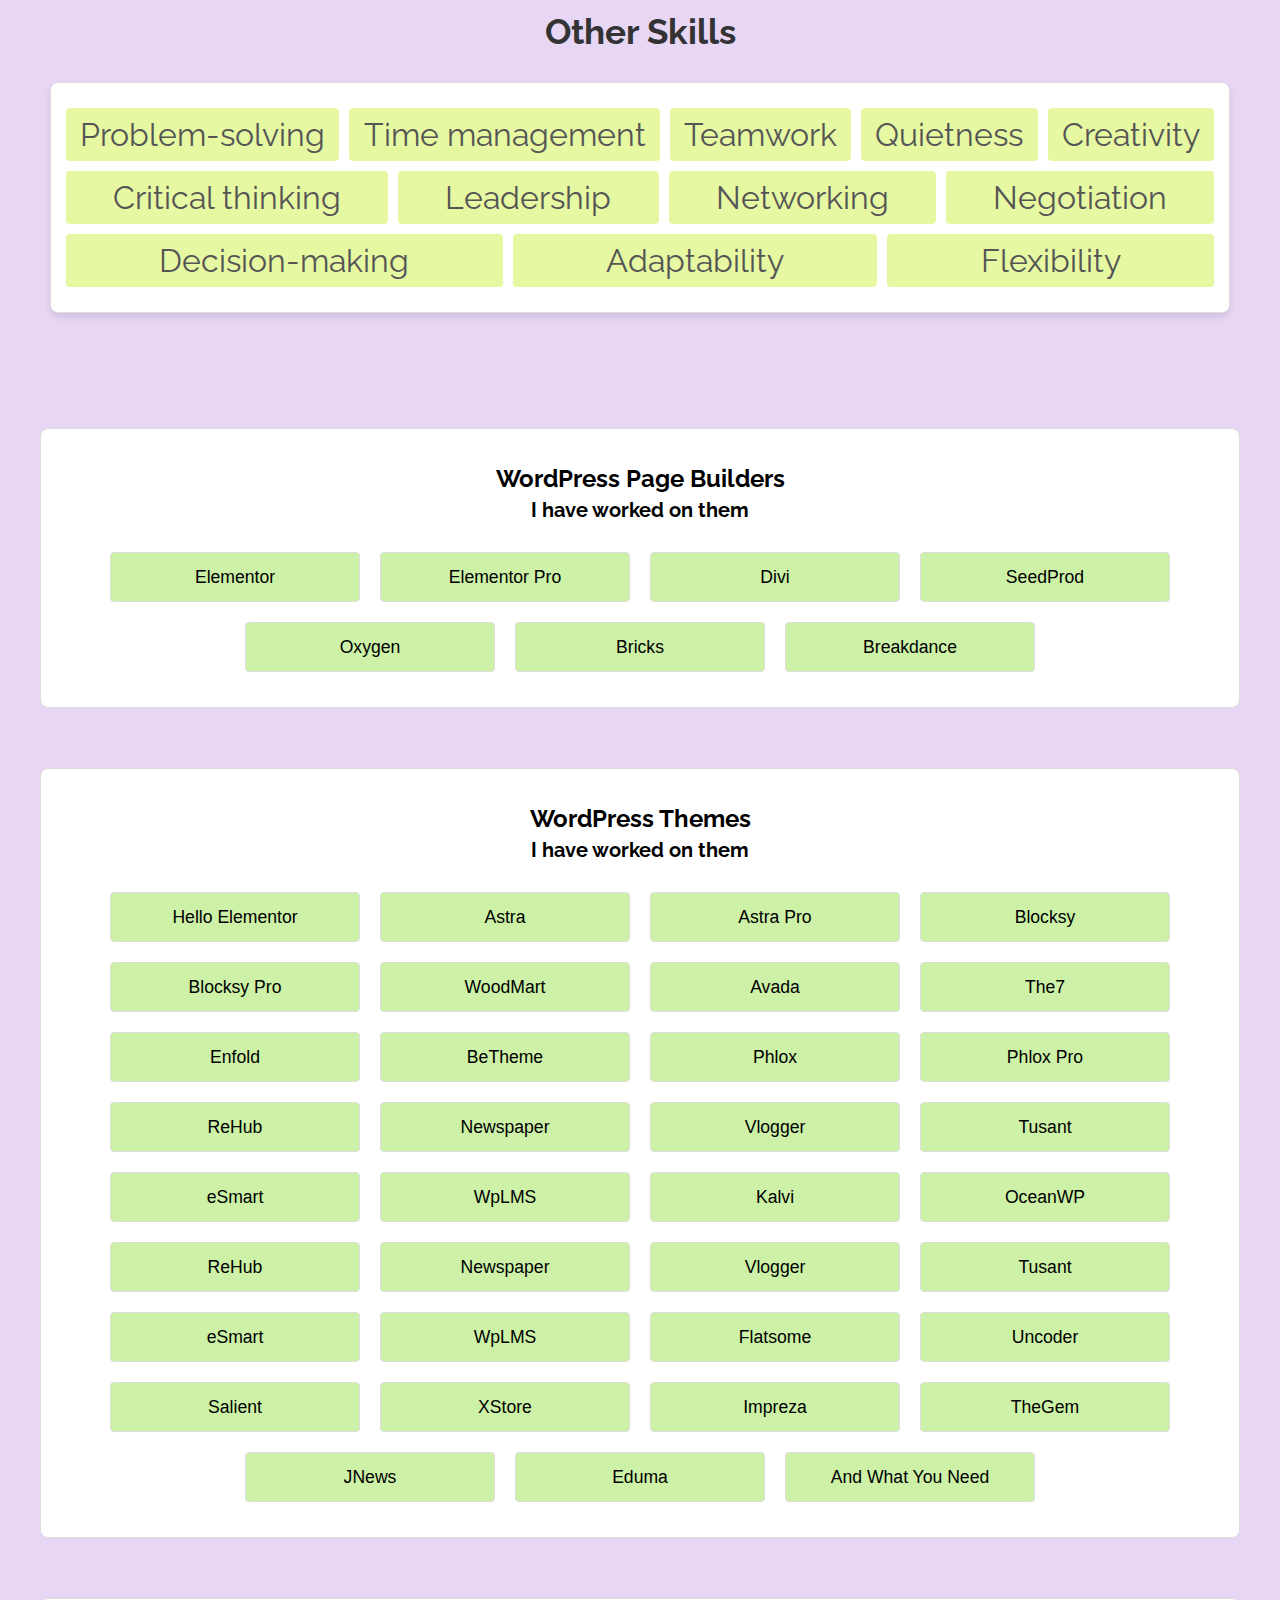
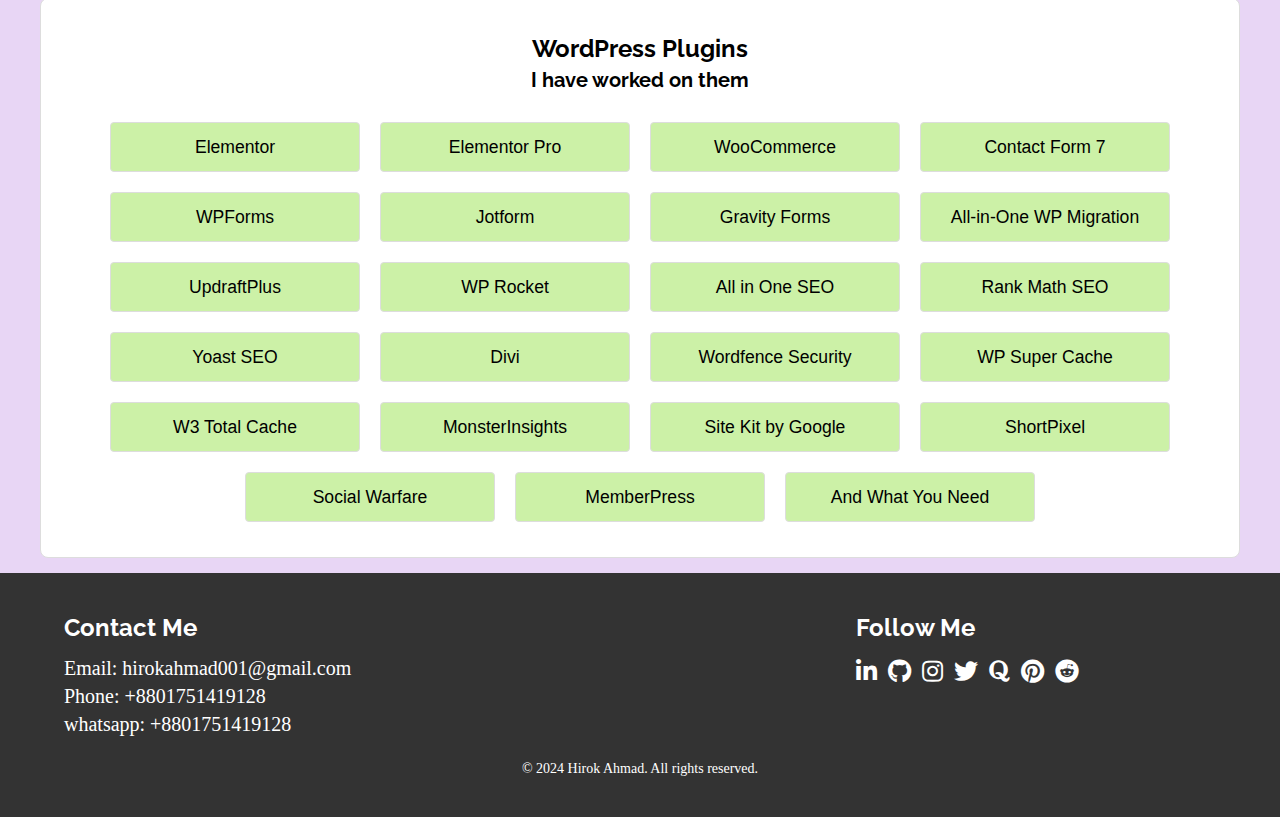
<file: about.html>
<!DOCTYPE html>
<html lang="en">
  <head>
    <meta charset="UTF-8">
    <meta name="viewport" content="width=device-width, initial-scale=1.0">
    <title>Hirok Ahmad</title>
    <link rel="stylesheet" href="styles.css">
    <script src="script.js"></script>
    <link rel="stylesheet" href="memtYaGs126MiZpBA-UFUIcVXSCEkx2cmqvXlWqWvU6F15M.woff2">
    <link rel="preconnect" href="https://fonts.googleapis.com">
    <link rel="preconnect" href="https://fonts.gstatic.com" crossorigin>
    <link href="https://fonts.googleapis.com/css2?family=Raleway:ital,wght@0,100..900;1,100..900&display=swap" rel="stylesheet">
    <link rel="stylesheet" href="https://cdnjs.cloudflare.com/ajax/libs/font-awesome/5.15.4/css/all.min.css">
    
</head>
<body>
  <!-- ================================= Nav Bar Start ========================>>>> -->
  <header>
    <nav class="tnavbar">
        <div class="tnavcontainer">
          <a href="index.html">
            <img class="tsite_logo" src="img/Portfolio logo.png" alt="logo">
          </a>
          <ul class="tnav-links">
                <li><a href="index.html">Home</a></li>
                <li><a href="about.html">About</a></li>
                <li><a href="services.html">Services</a></li>
                <li><a href="portfolio.html">Portfolio</a></li>
                <li><a href="contact.html">Contact</a></li>
                <li><a href="blog.html">Blog</a></li>
            </ul>
            <button class="tmenu-toggle" aria-label="Toggle menu">
                <span class="tmenu-icon"></span>
            </button>
        </div>
    </nav>
</header>
<script>
  document.querySelector('.tmenu-toggle').addEventListener('click', function() {
  document.querySelector('.tnav-links').classList.toggle('active');
  });
</script>
<!-- ================================= Nav Bar End ========================>>>> -->

<!-- +++++++++++++++++++++++++++ About section start ++++++++++++++++++++++++++++++++++++ -->
<section class="section_about_me">
  <div class="about-me">
      <div class="about-me__photo">
        <img src="img/Hirok_Ahmad about section.png" alt="Hirok Ahmad" />
      </div>
      <div class="about-me__text">
        <h2>About Me</h2>
        <p>
          I'm Hirok Ahmad. Your WordPress website development partner. I excel in building stunning, user-friendly websites tailored to your unique needs. I specialize in WordPress website design, redesign, and customization, as well as converting, Figma or PSD designs to WordPress. I've worked with popular themes and plugins including Divi, OceanWP, Astra, Avada. Plugins like Yoast SEO, WooCommerce, Contact Form 7, Jetpack, WP Mail SMTP, Elementor pro, Divi Builder, to name a few. Let's build something amazing together.
        </p>   
        <a href="contact.html" class="contact-me-btn">Contact Me</a>
        <!-- <a href="mailto:hirokahmad001@gmail.com" class="contact-me-btn">Contact Me</a> -->
      </div>
    </div>
</section>


<!-- +++++++++++++++++++++++++++++ Accademic  section Start +++++++++++++++++++++++++++++++++++ -->

<section id="education">
<div class="container">
  <h2> Acadamic Educations</h2>
  <div class="education-item">
    <h3>BSS (Bachelor of Social Science)</h3>
    <p>National University Bangladesh</p>
    <span class="education-date">Graduated: 2020</span>
  </div>
  <div class="education-item">
    <h3>HSC (Higher Secondary Certificate)</h3>
    <p>Alamdanga Government College</p>
    <span class="education-date">Completed: 2016</span>
  </div>
  <div class="education-item">
    <h3>SSC (Secondary School Certificate)</h3>
    <p>PaikPara Janakalyan High School</p>
    <span class="education-date">Completed: 2014</span>
  </div>
  <div class="education-item">
    <h3>JSC (Junior School Certificate)</h3>
    <p>PaikPara Janakalyan High School</p>
    <span class="education-date">Completed: 2011</span>
  </div>
  <div class="education-item">
    <h3>PSC (Primary School Certificate)</h3>
    <p>Dawki Primary School</p>
    <span class="education-date">Completed: 2009</span>
  </div>
</div>
</section>
<!-- +++++++++++++++++++++++++++++Accademic  section End +++++++++++++++++++++++++++++++++++ -->


<!-- +++++++++++++++++++++++++++++ Profetional education  section Start +++++++++++++++++++++++++++++++++++ -->
<section id="professional-education">
<div class="container">
<h2>Professional Educations</h2>
<div class="education-grid">
    <div class="certification-item-parent">
        <div class="certificate-item">
            <h3>HTML Certification</h3>
            <p>W3Schools.com</p>
            <span class="education-date">Earned: 2019</span>
        </div>
    </div>
    <div class="certification-item-parent">
        <div class="certificate-item">
            <h3>CSS Certification</h3>
            <p>W3Schools.com</p>
            <span class="education-date">Earned: 2019</span>
        </div>
    </div>
    <div class="certification-item-parent">
        <div class="certificate-item">
            <h3>JavaScript Certification</h3>
            <p>W3Schools.com</p>
            <span class="education-date">Earned: 2020</span>
        </div>
    </div>
    <div class="certification-item-parent">
      <div class="certificate-item">
          <h3>AngularJS Certification</h3>
          <p>W3Schools.com</p>
          <span class="education-date">Earned: 2020</span>
      </div>
    </div>
    <div class="certification-item-parent">
      <div class="certificate-item">
          <h3>TypeScript Certification</h3>
          <p>W3Schools.com</p>
          <span class="education-date">Earned: 2020</span>
      </div>
    </div>
    <div class="certification-item-parent">
        <div class="certificate-item">
            <h3>PHP Certification</h3>
            <p>W3Schools.com</p>
            <span class="education-date">Earned: 2021</span>
        </div>
    </div>
    <div class="certification-item-parent">
        <div class="certificate-item">
            <h3>MySQL Certification</h3>
            <p>W3Schools.com</p>
            <span class="education-date">Earned: 2022</span>
        </div>
    </div>
    <div class="certification-item-parent">
      <div class="certificate-item">
          <h3>SQL Certification</h3>
          <p>W3Schools.com</p>
          <span class="education-date">Earned: 2022</span>
      </div>
  </div>
  <div class="certification-item-parent">
    <div class="certificate-item">
        <h3>Git Certification</h3>
        <p>W3Schools.com</p>
        <span class="education-date">Earned: 2022</span>
    </div>
  </div>
</div>
</div>
</section>    


<!-- +++++++++++++++++++++++++++++ Profetional education  section End +++++++++++++++++++++++++++++++++++ -->

<!-- +++++++++++++++++++++++++++++ Professional Skill section Start +++++++++++++++++++++++++++++++++++ -->

<section id="skills">
  <div class="container">
    <h2>Professional Skills</h2>
    <div class="skill-grid">
      <!-- Website Design and Development Skills -->
      <div class="skill-item">
        <h3>HTML</h3>
        <div class="skill-bar">
          <div class="skill-level" data-skill="98%"></div>
        </div>
      </div>
      <div class="skill-item">
        <h3>CSS</h3>
        <div class="skill-bar">
          <div class="skill-level" data-skill="85%"></div>
        </div>
      </div>
      <div class="skill-item">
        <h3>Bootstrap</h3>
        <div class="skill-bar">
          <div class="skill-level" data-skill="80%"></div>
        </div>
      </div>
      <div class="skill-item">
        <h3>JavaScript</h3>
        <div class="skill-bar">
          <div class="skill-level" data-skill="75%"></div>
        </div>
      </div>
      <div class="skill-item">
        <h3>TypeScript</h3>
        <div class="skill-bar">
          <div class="skill-level" data-skill="80%"></div>
        </div>
      </div>
      <div class="skill-item">
        <h3>PHP</h3>
        <div class="skill-bar">
          <div class="skill-level" data-skill="80%"></div>
        </div>
      </div>
      <div class="skill-item">
        <h3>MySQL</h3>
        <div class="skill-bar">
          <div class="skill-level" data-skill="75%"></div>
        </div>
      </div>
      <div class="skill-item">
        <h3>WordPress</h3>
        <div class="skill-bar">
          <div class="skill-level" data-skill="95%"></div>
        </div>
      </div>

      <!-- Digital Marketing Skills -->
      <div class="skill-item">
        <h3>SEO</h3>
        <div class="skill-bar">
          <div class="skill-level" data-skill="95%"></div>
        </div>
      </div>
      <div class="skill-item">
        <h3>Analytics & Reporting</h3>
        <div class="skill-bar">
          <div class="skill-level" data-skill="90%"></div>
        </div>
      </div>
      <div class="skill-item">
        <h3>Photoshop</h3>
        <div class="skill-bar">
          <div class="skill-level" data-skill="80%"></div>
        </div>
      </div>
      <div class="skill-item">
        <h3>Adobe XD</h3>
        <div class="skill-bar">
          <div class="skill-level" data-skill="85%"></div>
        </div>
      </div>
      <div class="skill-item">
        <h3>Adobe AI</h3>
        <div class="skill-bar">
          <div class="skill-level" data-skill="70%"></div>
        </div>
      </div>
      <div class="skill-item">
        <h3>Figma</h3>
        <div class="skill-bar">
          <div class="skill-level" data-skill="95%"></div>
        </div>
      </div>
      <div class="skill-item">
        <h3>Canva</h3>
        <div class="skill-bar">
          <div class="skill-level" data-skill="96%"></div>
        </div>
      </div>
      <div class="skill-item">
        <h3>Animaker</h3>
        <div class="skill-bar">
          <div class="skill-level" data-skill="85%"></div>
        </div>
      </div>     
      <div class="skill-item">
        <h3>Microsoft Word</h3>
        <div class="skill-bar">
          <div class="skill-level" data-skill="95%"></div>
        </div>
      </div>
      <div class="skill-item">
        <h3>Microsoft PowerPoint</h3>
        <div class="skill-bar">
          <div class="skill-level" data-skill="75%"></div>
        </div>
      </div>
    </div>
  </div>
</section>
<!-- =================================== Other Soft Skill start ===================================== -->
<section class="other_skill_section">
  <h3>Other Skills</h3>

  <div class="container_soft_skill"> 
    <div class="softskill_child">
        <!-- <h3>Other Skills</h3> -->
        <div class="soft_skills">
            <ul class="soft_skill_items">
                <li>Problem-solving</li>
                <li>Time management</li>
                <li>Teamwork</li>
                <li>Quietness</li>
                <li>Creativity</li>
                <li>Critical thinking</li>
                <li>Leadership</li>
                <li>Networking</li>
                <li>Negotiation</li>
                <li>Decision-making</li>
                <li>Adaptability</li>
                <li>Flexibility</li>
            </ul>
        </div>       
    </div>
  </div>
</section>
<!-- =================================== Other Soft Skill End ===================================== -->


<!-- +++++++++++++++++++++++++++++ Skill section End +++++++++++++++++++++++++++++++++++ -->
<!----------------------- Wordpress Page builder, Theme and Plugin section Start--------------------- -->
<div class="section-container">

<!-- Subsection for Page Builders -->
<div class="subsection page-builders">
    <h2>WordPress Page Builders</h2>
    <h6>I have worked on them</h6>
       <div class="card-container">
        <div class="card">
            <p>Elementor</p>
        </div>
        <div class="card">
            <p>Elementor Pro</p>
        </div>
        <div class="card">
            <p>Divi</p>
        </div>
        <div class="card">
            <p>SeedProd</p>
        </div>
        <div class="card">
            <p>Oxygen</p>
        </div>
        <div class="card">
            <p>Bricks</p>
        </div>
        <div class="card">
          <p>Breakdance</p>
      </div>
    </div>
</div>

<!-- Subsection for Themes -->
<div class="subsection themes">
    <h2>WordPress Themes</h2>
    <h6>I have worked on them</h6>
    <div class="card-container">
        <div class="card">
            <p>Hello Elementor</p>
        </div>
        <div class="card">
            <p>Astra</p>
        </div>
        <div class="card">
            <p>Astra Pro</p>
        </div>
        <div class="card">
            <p>Blocksy</p>
        </div>
        <div class="card">
            <p>Blocksy Pro</p>
        </div>
        <div class="card">
            <p>WoodMart</p>
        </div>
        <div class="card">
            <p>Avada</p>
        </div>
        <div class="card">
            <p>The7</p>
        </div>
        <div class="card">
            <p>Enfold</p>
        </div>
        <div class="card">
            <p>BeTheme</p>
        </div>
        <div class="card">
            <p>Phlox</p>
        </div>
        <div class="card">
            <p>Phlox Pro</p>
        </div>
        <div class="card">
            <p>ReHub</p>
        </div>
        <div class="card">
            <p>Newspaper</p>
        </div>
        <div class="card">
            <p>Vlogger</p>
        </div>
        <div class="card">
            <p>Tusant</p>
        </div>
        <div class="card">
            <p>eSmart</p>
        </div>
        <div class="card">
            <p>WpLMS</p>
        </div>
        <div class="card">
            <p>Kalvi</p>
        </div>
        <div class="card">
            <p>OceanWP</p>
        </div>

        <div class="card">
            <p>ReHub</p>
        </div>
        <div class="card">
            <p>Newspaper</p>
        </div>
        <div class="card">
            <p>Vlogger</p>
        </div>
        <div class="card">
            <p>Tusant</p>
        </div>
        <div class="card">
            <p>eSmart</p>
        </div>
        <div class="card">
            <p>WpLMS</p>
        </div>

        <div class="card">
          <p>Flatsome</p>
      </div>
      <div class="card">
          <p>Uncoder</p>
      </div>
      <div class="card">
          <p>Salient</p>
      </div>
      <div class="card">
          <p>XStore</p>
      </div>
      <div class="card">
          <p>Impreza</p>
      </div>
      <div class="card">
          <p>TheGem</p>
      </div>
      <div class="card">
          <p>JNews</p>
      </div>
      <div class="card">
        <p>Eduma</p>
      </div>
      <div class="card">
          <p>And What You Need</p>
      </div>            
    </div>
</div>

<!-- Subsection for Plugins -->
<div class="subsection plugins">
    <h2>WordPress Plugins</h2>
    <h6>I have worked on them</h6>
    <div class="card-container">
        <div class="card">
            <p>Elementor</p>
        </div>
        <div class="card">
            <p>Elementor Pro</p>
        </div>
        <div class="card">
            <p>WooCommerce</p>
        </div>
        <div class="card">
            <p>Contact Form 7</p>
        </div>
        <div class="card">
            <p>WPForms</p>
        </div>
        <div class="card">
            <p>Jotform</p>
        </div>
        <div class="card">
            <p>Gravity Forms</p>
        </div>
        <div class="card">
            <p>All-in-One WP Migration</p>
        </div>
        <div class="card">
            <p>UpdraftPlus</p>
        </div>
        <div class="card">
            <p>WP Rocket</p>
        </div>
        <div class="card">
            <p>All in One SEO</p>
        </div>
        <div class="card">
            <p>Rank Math SEO</p>
        </div>
        <div class="card">
            <p>Yoast SEO</p>
        </div>
        <div class="card">
            <p>Divi</p>
        </div>
        <div class="card">
            <p>Wordfence Security </p>
        </div>
        <div class="card">
            <p>WP Super Cache</p>
        </div>
        <div class="card">
            <p>W3 Total Cache</p>
        </div>
        <div class="card">
           <p>MonsterInsights</p>
       </div>
        <div class="card">
            <p>Site Kit by Google</p>
        </div>
        <div class="card">
            <p>ShortPixel</p>
        </div>
        <div class="card">
            <p>Social Warfare</p>
        </div>
        <div class="card">
            <p>MemberPress</p>
        </div>
        <div class="card">
            <p>And What You Need</p>
        </div>
    </div>
</div>

</div>

<!----------------------- Wordpress Page builder, Theme and Plugin section Start--------------------- -->


<!-- ++++++++++++++++++++++++++++++ footer section Start ++++++++++++++++++++++++++++++++++ -->
<footer id="footer">
  <div class="container">
    <div class="footer-content">
      <div class="contact-info">
        <h2>Contact Me</h2>
        <p>Email: <a href="mailto:hirokahmad001@gmail.com">hirokahmad001@gmail.com</a></p>
        <p>Phone: <a href="tel:+8801751419128">+8801751419128</a></p>
        <p>whatsapp: <a href="tel:+8801751419128">+8801751419128</a></p>

      </div>
      <div class="social-media">
        <h2>Follow Me</h2>

        <a href="https://linkedin.com/in/hirok-ahmad-00a3b61b7" target="_blank" class="social-icon"><i class="fab fa-linkedin-in"></i></a>
        <a href="https://github.com/Hirok-Ahmad" target="_blank" class="social-icon"><i class="fab fa-github"></i></a>
       <!-- <a href="https://join.skype.com/invite/live:.cid.abd907f3d54dc47d" target="_blank" class="social-icon"><i class="fab fa-skype"></i></a>  -->
        <a href="https://www.instagram.com/hirokahmad01/" target="_blank" class="social-icon"><i class="fab fa-instagram"></i></a>
        <a href="https://x.com/HirokAhmad/" target="_blank" class="social-icon"><i class="fab fa-twitter"></i></a>
        <a href="https://www.quora.com/profile/Hirok-Ahmad" target="_blank" class="social-icon"><i class="fab fa-quora"></i></a>
        <a href="https://www.pinterest.com/hirokahmad/" target="_blank" class="social-icon"><i class="fab fa-pinterest"></i></a>
       <!-- <a href="https://www.tiktok.com/@hirokahmad" target="_blank" class="social-icon"><i class="fab fa-tiktok"></i></a> -->
        <a href="https://www.reddit.com/user/DesignGreenweb/" target="_blank" class="social-icon"><i class="fab fa-reddit"></i></a>

        
      </div>
    </div>
    <div class="footer-bottom">
      <p class="copy_right">&copy; 2024 Hirok Ahmad. All rights reserved.</p>
    </div>
    <div class="credit">
      <p>Designed by <strong class="creditto" >Hirok Ahmad</strong>.</p>
    </div>
  </div>
</footer>
<!-- ++++++++++++++++++++++++++++++ footer section End ++++++++++++++++++++++++++++++++++ -->


</body>
</html>
</file>
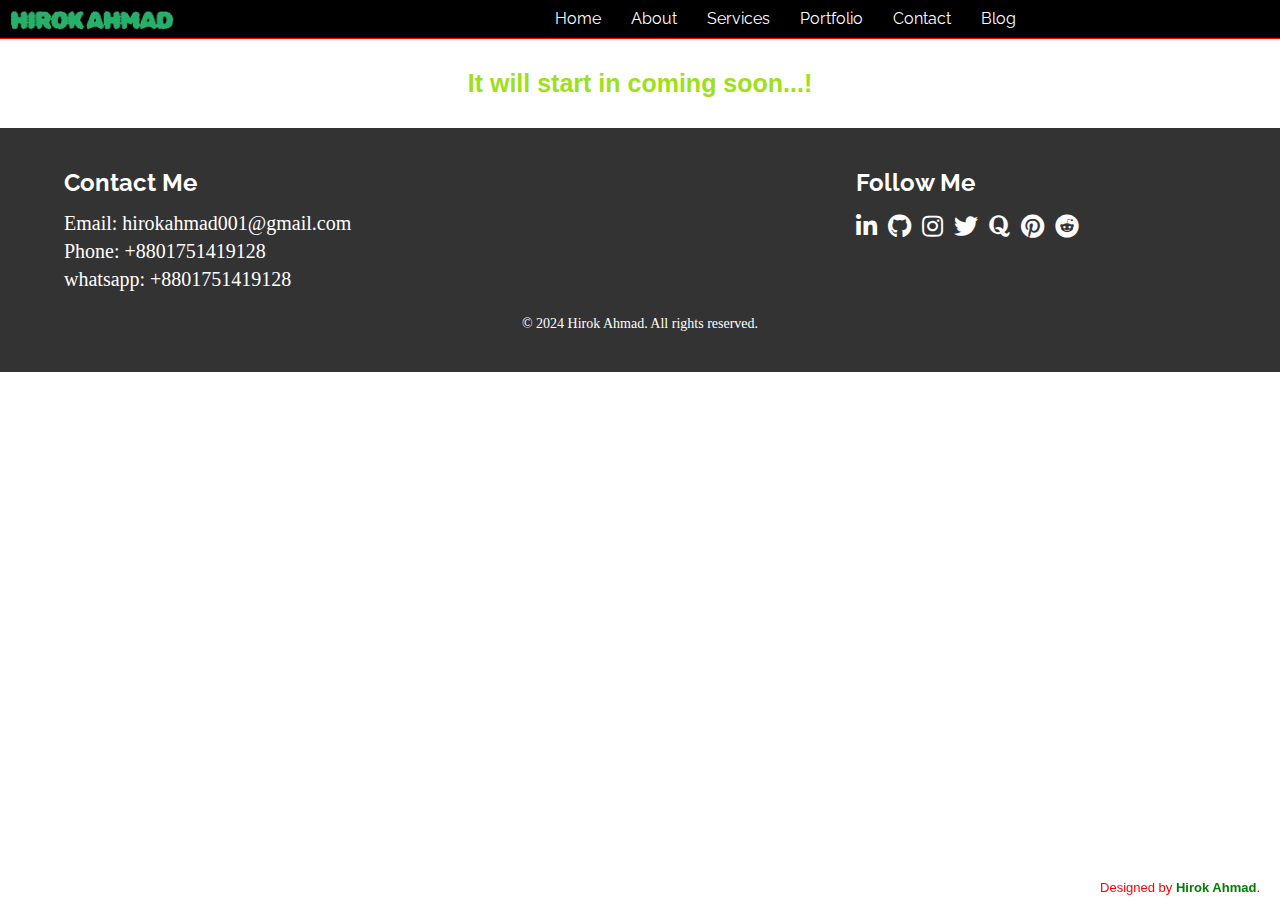
<file: blog.html>
<!DOCTYPE html>
<html lang="en">
  <head></head>
    <meta charset="UTF-8">
    <meta name="viewport" content="width=device-width, initial-scale=1.0">
    <title>Hirok Ahmad</title>
    <link rel="stylesheet" href="styles.css">
    <script src="script.js"></script>
    <link rel="stylesheet" href="memtYaGs126MiZpBA-UFUIcVXSCEkx2cmqvXlWqWvU6F15M.woff2">
    <link rel="preconnect" href="https://fonts.googleapis.com">
    <link rel="preconnect" href="https://fonts.gstatic.com" crossorigin>
    <link href="https://fonts.googleapis.com/css2?family=Raleway:ital,wght@0,100..900;1,100..900&display=swap" rel="stylesheet">
    <link rel="stylesheet" href="https://cdnjs.cloudflare.com/ajax/libs/font-awesome/5.15.4/css/all.min.css">
    
</head>
<body>
<!-- ================================= Nav Bar Start ========================>>>> -->
<header>
  <nav class="tnavbar">
      <div class="tnavcontainer">
        <a href="index.html">
          <img class="tsite_logo" src="img/Portfolio logo.png" alt="logo">
        </a>
        <ul class="tnav-links">
              <li><a href="index.html">Home</a></li>
              <li><a href="about.html">About</a></li>
              <li><a href="services.html">Services</a></li>
              <li><a href="portfolio.html">Portfolio</a></li>
              <li><a href="contact.html">Contact</a></li>
              <li><a href="blog.html">Blog</a></li>
          </ul>
          <button class="tmenu-toggle" aria-label="Toggle menu">
              <span class="tmenu-icon"></span>
          </button>
      </div>
  </nav>
</header>
<script>
document.querySelector('.tmenu-toggle').addEventListener('click', function() {
document.querySelector('.tnav-links').classList.toggle('active');
});
</script>
<!-- ================================= Nav Bar End ========================>>>> -->
<p style=" font-size: 25px; font-weight: 600; margin: 30px auto; text-align: center; color: rgb(158, 224, 26);">It will start in coming soon...!</p>

<!-- ++++++++++++++++++++++++++++++ footer section Start ++++++++++++++++++++++++++++++++++ -->
<footer id="footer">
  <div class="container">
    <div class="footer-content">
      <div class="contact-info">
        <h2>Contact Me</h2>
        <p>Email: <a href="hirokahmad001@gmail.com">hirokahmad001@gmail.com</a></p>
        <p>Phone: <a href="tel:+8801751419128">+8801751419128</a></p>
        <p>whatsapp: <a href="tel:+8801751419128">+8801751419128</a></p>

      </div>
      <div class="social-media">
        <h2>Follow Me</h2>

        <a href="https://linkedin.com/in/hirok-ahmad-00a3b61b7" target="_blank" class="social-icon"><i class="fab fa-linkedin-in"></i></a>
        <a href="https://github.com/Hirok-Ahmad" target="_blank" class="social-icon"><i class="fab fa-github"></i></a>
       <!-- <a href="https://join.skype.com/invite/live:.cid.abd907f3d54dc47d" target="_blank" class="social-icon"><i class="fab fa-skype"></i></a> -->
        <a href="https://www.instagram.com/hirokahmad01/" target="_blank" class="social-icon"><i class="fab fa-instagram"></i></a>
        <a href="https://x.com/HirokAhmad/" target="_blank" class="social-icon"><i class="fab fa-twitter"></i></a>
        <a href="https://www.quora.com/profile/Hirok-Ahmad" target="_blank" class="social-icon"><i class="fab fa-quora"></i></a>
        <a href="https://www.pinterest.com/hirokahmad/" target="_blank" class="social-icon"><i class="fab fa-pinterest"></i></a>
       <!-- <a href="https://www.tiktok.com/@hirokahmad" target="_blank" class="social-icon"><i class="fab fa-tiktok"></i></a>  -->
        <a href="https://www.reddit.com/user/DesignGreenweb/" target="_blank" class="social-icon"><i class="fab fa-reddit"></i></a>

        
      </div>
    </div>
    <div class="footer-bottom">
      <p class="copy_right">&copy; 2024 Hirok Ahmad. All rights reserved.</p>
    </div>
    <div class="credit">
      <p>Designed by <strong class="creditto" >Hirok Ahmad</strong>.</p>
    </div>
  </div>
</footer>
<!-- ++++++++++++++++++++++++++++++ footer section End ++++++++++++++++++++++++++++++++++ -->


</body>
</html>
</file>
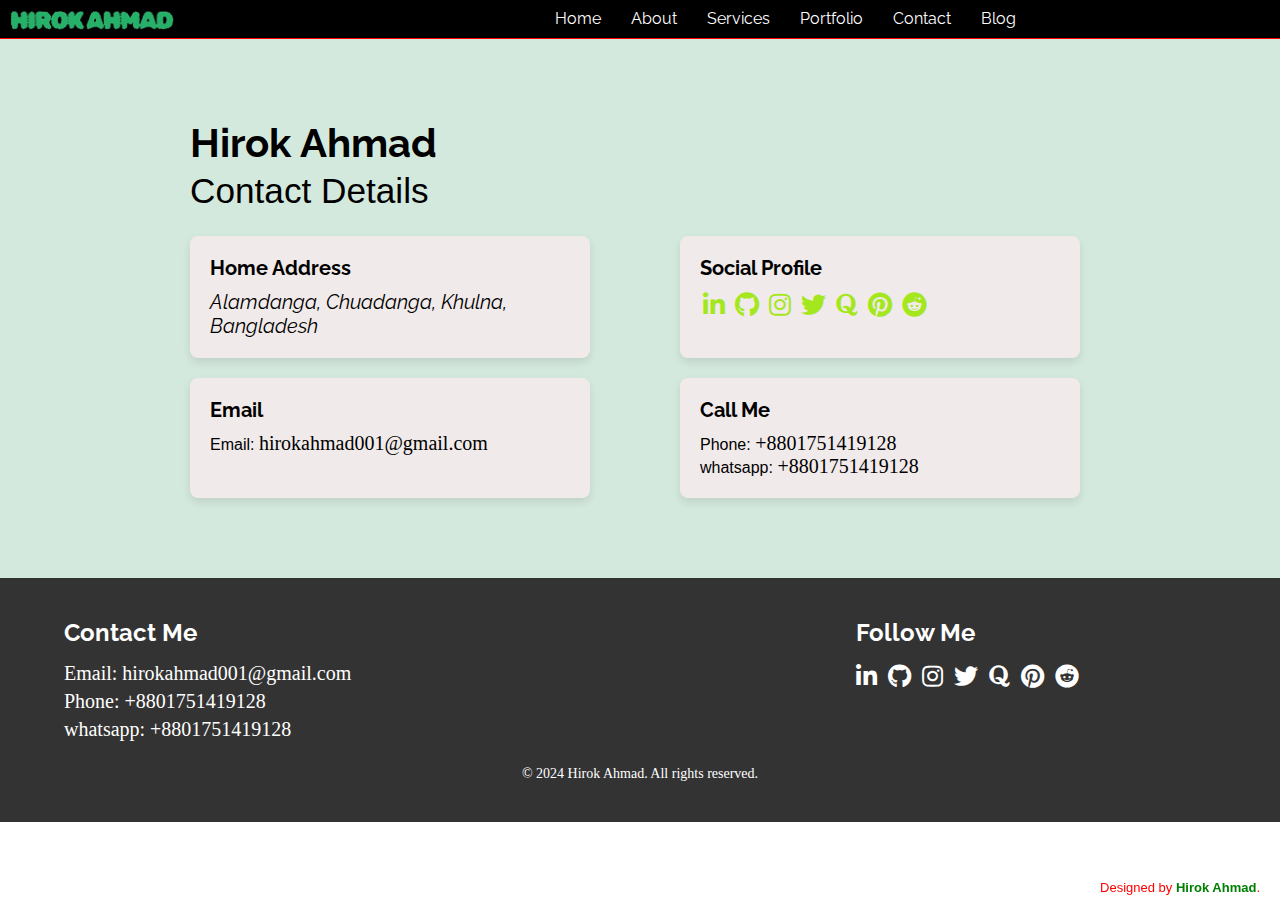
<file: contact.html>
<!DOCTYPE html>
<html lang="en">
  <head>
    <meta charset="UTF-8">
    <meta name="viewport" content="width=device-width, initial-scale=1.0">
    <title>Hirok Ahmad</title>
    <link rel="stylesheet" href="styles.css">
    <script src="script.js"></script>
    <link rel="stylesheet" href="memtYaGs126MiZpBA-UFUIcVXSCEkx2cmqvXlWqWvU6F15M.woff2">
    <link rel="preconnect" href="https://fonts.googleapis.com">
    <link rel="preconnect" href="https://fonts.gstatic.com" crossorigin>
    <link href="https://fonts.googleapis.com/css2?family=Raleway:ital,wght@0,100..900;1,100..900&display=swap" rel="stylesheet">
    <link rel="stylesheet" href="https://cdnjs.cloudflare.com/ajax/libs/font-awesome/5.15.4/css/all.min.css">
    
</head>
<body> 
  <!-- ================================= Nav Bar Start ========================>>>> -->
  <header>
    <nav class="tnavbar">
        <div class="tnavcontainer">
          <a href="index.html">
            <img class="tsite_logo" src="img/Portfolio logo.png" alt="logo">
          </a>
          <ul class="tnav-links">
                <li><a href="index.html">Home</a></li>
                <li><a href="about.html">About</a></li>
                <li><a href="services.html">Services</a></li>
                <li><a href="portfolio.html">Portfolio</a></li>
                <li><a href="contact.html">Contact</a></li>
                <li><a href="blog.html">Blog</a></li>
            </ul>
            <button class="tmenu-toggle" aria-label="Toggle menu">
                <span class="tmenu-icon"></span>
            </button>
        </div>
    </nav>
</header>
<script>
  document.querySelector('.tmenu-toggle').addEventListener('click', function() {
  document.querySelector('.tnav-links').classList.toggle('active');
  });
</script>
<!-- ================================= Nav Bar End ========================>>>> -->

<!-- +++++++++++++++++++++++++++++++ contact section Start +++++++++++++++++++++++++++++++++++++ -->    
<div class="contact-sectioninfo">
  <div class="cardsprentinfo">
      <div class="section-titleinfo">
          <h3>Hirok Ahmad</h3>
          <p>Contact Details</p>
      </div>
  
      <div class="contact-cardsinfo">
          <div class="contact-cardinfo">
              <h4>Home Address</h4>
              <address>Alamdanga, Chuadanga, Khulna, Bangladesh </address>
          </div>
          <div class="contact-cardinfo">
              <h4>Social Profile</h4>
              <div class="social-mediainfo">
      
                  <a href="https://linkedin.com/in/hirok-ahmad-00a3b61b7" target="_blank" class="social-icon"><i class="fab fa-linkedin-in"></i></a>
                  <a href="https://github.com/Hirok-Ahmad" target="_blank" class="social-icon"><i class="fab fa-github"></i></a>
                 <!-- <a href="https://join.skype.com/invite/live:.cid.abd907f3d54dc47d" target="_blank" class="social-icon"><i class="fab fa-skype"></i></a> -->
                  <a href="https://www.instagram.com/hirokahmad01/" target="_blank" class="social-icon"><i class="fab fa-instagram"></i></a>
                  <a href="https://x.com/HirokAhmad/" target="_blank" class="social-icon"><i class="fab fa-twitter"></i></a>
                  <a href="https://www.quora.com/profile/Hirok-Ahmad" target="_blank" class="social-icon"><i class="fab fa-quora"></i></a>
                  <a href="https://www.pinterest.com/hirokahmad/" target="_blank" class="social-icon"><i class="fab fa-pinterest"></i></a>
                 <!-- <a href="https://www.tiktok.com/@hirokahmad" target="_blank" class="social-icon"><i class="fab fa-tiktok"></i></a> -->
                  <a href="https://www.reddit.com/user/DesignGreenweb/" target="_blank" class="social-icon"><i class="fab fa-reddit"></i></a>               
                </div>
          </div>
          <div class="contact-cardinfo">
              <h4>Email</h4>
              <p>Email: <a href="mailto:hirokahmad001@gmail.com">hirokahmad001@gmail.com</a></p>
          </div>
          <div class="contact-cardinfo">
              <h4>Call Me</h4>
              <p>Phone: <a href="tel:+8801751419128">+8801751419128</a></p>
              <p>whatsapp: <a href="tel:+8801751419128">+8801751419128</a></p>
          </div>
      </div>
  </div>
</div>
<!-- ++++++++++++++++++++++++++++++++++++ contact Form +++++++++++++++++++++++++++++++++++++++++++++++++++++>>>>>> -->
  <!-- <div class="parent_contact_form">
        <h1 class="contact_heading">Include Detailed Information</h1>

    <form action="#" method="post" enctype="multipart/form-data"> -->

        <!-- Section 1: Basic Contact Information -->
        <!-- <div id="basic-info">
          <label for="name">Name:</label>
          <input type="text" id="name" name="name" placeholder="Enter your full name" required><br><br>
      
          <label for="email">Email Address:</label>
          <input type="email" id="email" name="email" placeholder="Enter your email address" required><br><br>
      
          <label for="message">Message:</label>
          <textarea id="message" name="message" placeholder="Enter your message here" required></textarea><br><br>
        </div>
       -->
        <!-- Checkbox to toggle the second section -->
        <!-- <label for="additional-info-toggle">Provide additional information about your Website</label>
        <input type="checkbox" id="additional-info-toggle" onclick="toggleAdditionalInfo()"><br><br>
       -->
        <!-- Section 2: Additional Information (hidden by default) -->
        <!-- <div id="additional-info" style="display:none;">
          <label for="website-name">Website Name:</label>
          <input type="text" id="website-name" name="website-name" placeholder="Enter the website name"><br><br>
      
          <label for="logo-upload">Upload Logo:</label>
          <input type="file" id="logo-upload" name="logo-upload" accept="image/*"><br><br>
      
          <label for="webpage-template">Webpage Sample Template:</label>
          <input type="file" id="webpage-template" name="webpage-template" accept="*"><br><br>
      
          <label for="additional-file">Additional File Upload:</label>
          <input type="file" id="additional-file" name="additional-file" accept="*"><br><br>
      
          <label for="additional-message">Additional Message including C panel access:</label>
          <textarea id="additional-message" name="additional-message" placeholder="Enter additional message including C panel access"></textarea><br><br>
      
          <label for="document-link">Document File Link:</label>
          <input type="url" id="document-link" name="document-link" placeholder="Paste the document link here"><br><br>
        </div> -->
      
        <!-- Submit Button -->
        <!-- <input type="submit" value="Submit">
      
      </form>
</div> -->
<!-- +++++++++++++++++++++++++++++++ Contact Form section End +++++++++++++++++++++++++++++++++++++ -->


<!-- ++++++++++++++++++++++++++++++ footer section Start ++++++++++++++++++++++++++++++++++ -->
<footer id="footer">
  <div class="container">
    <div class="footer-content">
      <div class="contact-info">
        <h2>Contact Me</h2>
        <p>Email: <a href="mailto:hirokahmad001@gmail.com">hirokahmad001@gmail.com</a></p>
        <p>Phone: <a href="tel:+8801751419128">+8801751419128</a></p>
        <p>whatsapp: <a href="tel:+8801751419128">+8801751419128</a></p>

      </div>
      <div class="social-media">
        <h2>Follow Me</h2>

        <a href="https://linkedin.com/in/hirok-ahmad-00a3b61b7" target="_blank" class="social-icon"><i class="fab fa-linkedin-in"></i></a>
        <a href="https://github.com/Hirok-Ahmad" target="_blank" class="social-icon"><i class="fab fa-github"></i></a>
        <!-- <a href="https://join.skype.com/invite/live:.cid.abd907f3d54dc47d" target="_blank" class="social-icon"><i class="fab fa-skype"></i></a> -->
        <a href="https://www.instagram.com/hirokahmad01/" target="_blank" class="social-icon"><i class="fab fa-instagram"></i></a>
        <a href="https://x.com/HirokAhmad/" target="_blank" class="social-icon"><i class="fab fa-twitter"></i></a>
        <a href="https://www.quora.com/profile/Hirok-Ahmad" target="_blank" class="social-icon"><i class="fab fa-quora"></i></a>
        <a href="https://www.pinterest.com/hirokahmad/" target="_blank" class="social-icon"><i class="fab fa-pinterest"></i></a>
        <!-- <a href="https://www.tiktok.com/@hirokahmad" target="_blank" class="social-icon"><i class="fab fa-tiktok"></i></a> -->
        <a href="https://www.reddit.com/user/DesignGreenweb/" target="_blank" class="social-icon"><i class="fab fa-reddit"></i></a>

        
      </div>
    </div>
    <div class="footer-bottom">
      <p class="copy_right">&copy; 2024 Hirok Ahmad. All rights reserved.</p>
    </div>
    <div class="credit">
      <p>Designed by <strong class="creditto" >Hirok Ahmad</strong>.</p>
    </div>
  </div>
</footer>
<!-- ++++++++++++++++++++++++++++++ footer section End ++++++++++++++++++++++++++++++++++ -->


</body>
</html>
</file>
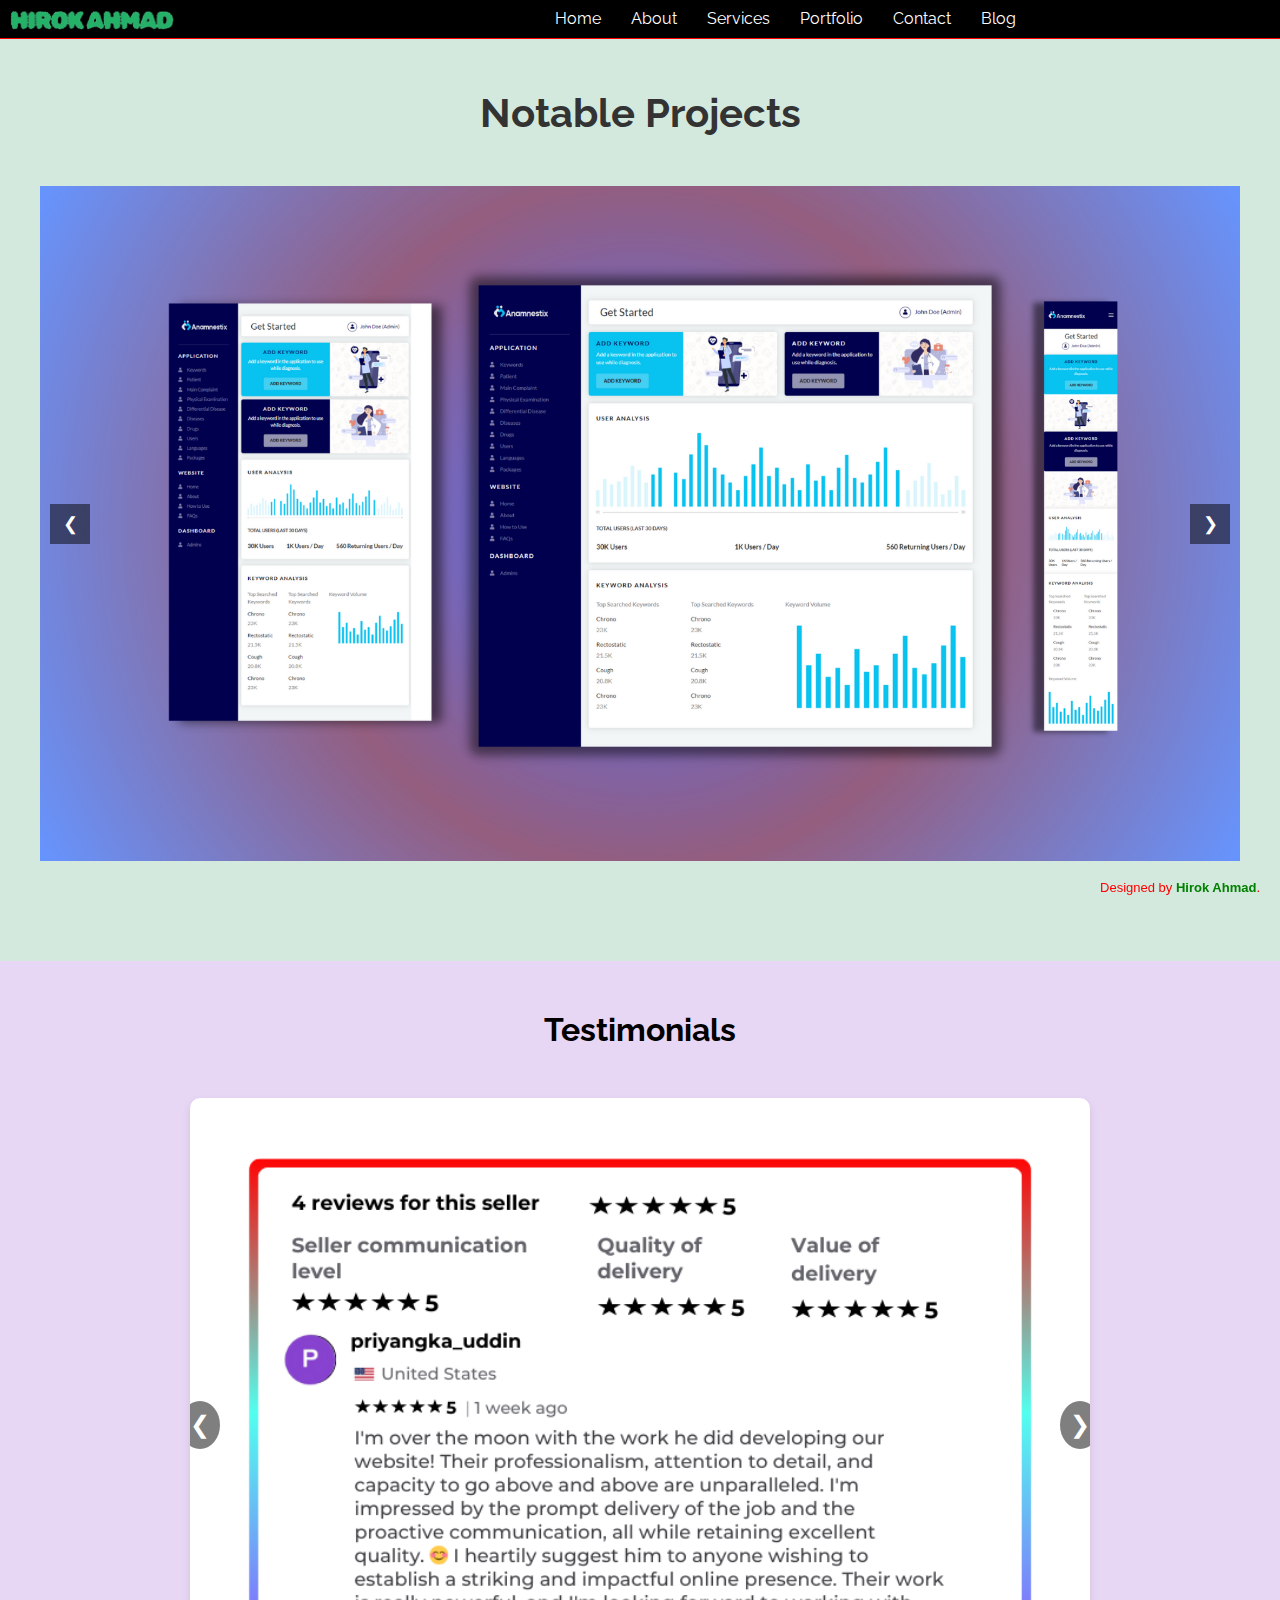
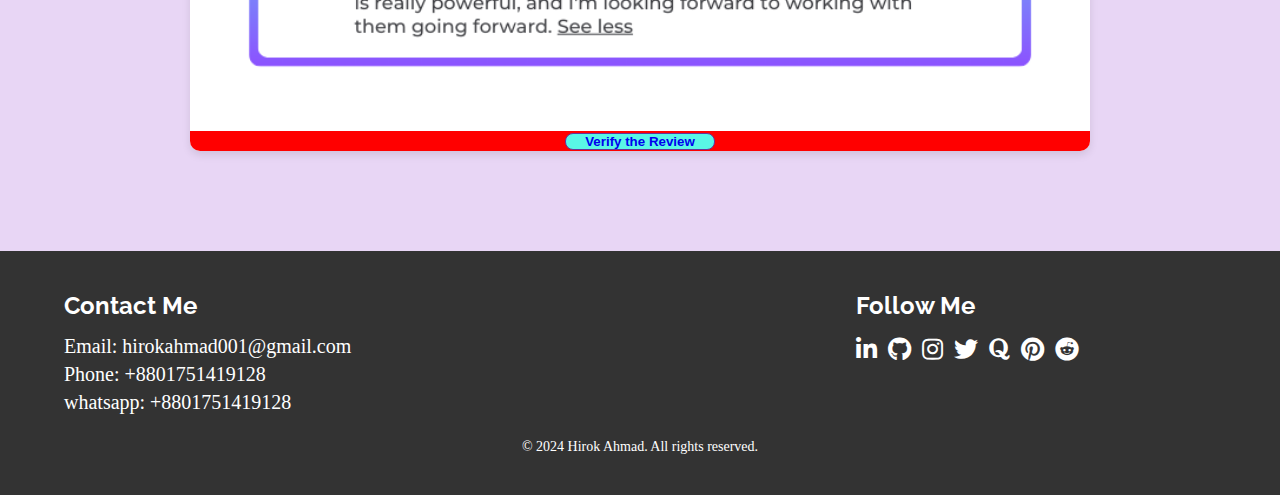
<file: portfolio.html>
<!DOCTYPE html>
<html lang="en">
  <head>
    <meta charset="UTF-8">
    <meta name="viewport" content="width=device-width, initial-scale=1.0">
    <title>Hirok Ahmad</title>
    <link rel="stylesheet" href="styles.css">
    <script src="script.js"></script>
    <link rel="stylesheet" href="memtYaGs126MiZpBA-UFUIcVXSCEkx2cmqvXlWqWvU6F15M.woff2">
    <link rel="preconnect" href="https://fonts.googleapis.com">
    <link rel="preconnect" href="https://fonts.gstatic.com" crossorigin>
    <link href="https://fonts.googleapis.com/css2?family=Raleway:ital,wght@0,100..900;1,100..900&display=swap" rel="stylesheet">
    <link rel="stylesheet" href="https://cdnjs.cloudflare.com/ajax/libs/font-awesome/5.15.4/css/all.min.css">
    
</head>
<body>
  <!-- ================================= Nav Bar Start ========================>>>> -->
  <header>
    <nav class="tnavbar">
        <div class="tnavcontainer">
          <a href="index.html">
            <img class="tsite_logo" src="img/Portfolio logo.png" alt="logo">
          </a>
          <ul class="tnav-links">
                <li><a href="index.html">Home</a></li>
                <li><a href="about.html">About</a></li>
                <li><a href="services.html">Services</a></li>
                <li><a href="portfolio.html">Portfolio</a></li>
                <li><a href="contact.html">Contact</a></li>
                <li><a href="blog.html">Blog</a></li>
            </ul>
            <button class="tmenu-toggle" aria-label="Toggle menu">
                <span class="tmenu-icon"></span>
            </button>
        </div>
    </nav>
</header>
<script>
  document.querySelector('.tmenu-toggle').addEventListener('click', function() {
  document.querySelector('.tnav-links').classList.toggle('active');
  });
</script>
<!-- ================================= Nav Bar End ========================>>>> -->


<!-- +++++++++++++++++++++++++++++ Noteable project Section start +++++++++++++++++++++++++++++ -->  
    
<div class="noteable_projects">
  <h1 class="portfolio"> Notable Projects </h1>   
<div class="carousel_parent">
  
<div class="carousel">       <!-- add Hight and width -->
  <div class="carousel-inner">

      <div class="carousel-item">
          <img src="img/Portfolio/01_Anamnestix Dashbord_Get Started.png" alt="Slide 1">
      </div>
      <div class="carousel-item">
          <img src="img/Portfolio/02_Anamnestix Dashbord_Keyword.png" alt="Slide 2">
      </div>
      <div class="carousel-item">
          <img src="img/Portfolio/03_Harvest to Home _Home_1.png" alt="Slide 3">
      </div>        <div class="carousel-item">
        <img src="img/Portfolio/04_Harvest to Home _Home_2.png" alt="Slide 3">
      </div>
      <div class="carousel-item">
        <img src="img/Portfolio/05_Harvesttohome-Services.png" alt="Slide 3">
      </div>
              <div class="carousel-item">
          <img src="img/Portfolio/06_Harvest to Home _Home.png" alt="Slide 3">
      </div>
      <div class="carousel-item">
        <img src="img/Portfolio/07_Harvesttohome-About.png" alt="Slide 3">
      </div>
      <div class="carousel-item">
        <img src="img/Portfolio/08_Harvesttohome-FAQ.png" alt="Slide 3">
      </div>
      <div class="carousel-item">
        <img src="img/Portfolio/09_ACA Explorers_Home.png" alt="Slide 3">
      </div>
      <div class="carousel-item">
        <img src="img/Portfolio/10_ACA Explorers_ Donet.png" alt="Slide 3">
      </div>
      <div class="carousel-item">
        <img src="img/Portfolio/11_ACA Explorers _Store.png" alt="Slide 3">
      </div>
      <div class="carousel-item">
        <img src="img/Portfolio/12_ACA Explorers_Blog.png" alt="Slide 3">
      </div>
  </div>
  <button class="carousel-control prev" onclick="prevSlide()">&#10094;</button>
  <button class="carousel-control next" onclick="nextSlide()">&#10095;</button>
</div>
</div>

</div>

<!-- ++++++++++++++++++++++++++++++++++  Noteable project Section end +++++++++++++++++++++++++++++ -->

<!-- ++++++++++++++++++++++++++++++++++ Testimonial slider carousel Start +++++++++++++++++++++++++++++ -->

<div class="parent_testimonial">
<h1>Testimonials</h1>
<div class="testimonial-slider">
<div class="testimonial-slides">
<div class="testimonial-slide">
    <img src="img/Testimonial/Ls_Priyangka_uddin.png" alt="">
</div>
<div class="testimonial-slide">
    <img src="img/Testimonial/Ls_callapacholec.png" alt="">
</div>
<div class="testimonial-slide">
    <img src="img/Testimonial/Ls_Shek_rana.png" alt="">
</div>
<div class="testimonial-slide">
    <img src="img/Testimonial/Ls_User36389732.png" alt="">
</div>
</div>
<button class="testimonial-prev">&#10094;</button>
<button class="testimonial-next">&#10095;</button>
<div class="review">
<button class="review_verify"><a href="https://www.fiverr.com/designgreenweb">Verify the Review</a></button>
</div>
</div>
</div>
<!-- ++++++++++++++++++++++++++++++++++ Testimonial slider carousel end +++++++++++++++++++++++++++++ -->   


<!-- ++++++++++++++++++++++++++++++ footer section Start ++++++++++++++++++++++++++++++++++ -->
<footer id="footer">
  <div class="container">
    <div class="footer-content">
      <div class="contact-info">
        <h2>Contact Me</h2>
          <p>Email: <a href="mailto:hirokahmad001@gmail.com">hirokahmad001@gmail.com</a></p>
        <p>Phone: <a href="tel:+8801751419128">+8801751419128</a></p>
        <p>whatsapp: <a href="tel:+8801751419128">+8801751419128</a></p>

      </div>
      <div class="social-media">
        <h2>Follow Me</h2>

        <a href="https://linkedin.com/in/hirok-ahmad-00a3b61b7" target="_blank" class="social-icon"><i class="fab fa-linkedin-in"></i></a>
        <a href="https://github.com/Hirok-Ahmad" target="_blank" class="social-icon"><i class="fab fa-github"></i></a>
     <!--   <a href="https://join.skype.com/invite/live:.cid.abd907f3d54dc47d" target="_blank" class="social-icon"><i class="fab fa-skype"></i></a> -->
        <a href="https://www.instagram.com/hirokahmad01/" target="_blank" class="social-icon"><i class="fab fa-instagram"></i></a>
        <a href="https://x.com/HirokAhmad/" target="_blank" class="social-icon"><i class="fab fa-twitter"></i></a>
        <a href="https://www.quora.com/profile/Hirok-Ahmad" target="_blank" class="social-icon"><i class="fab fa-quora"></i></a>
        <a href="https://www.pinterest.com/hirokahmad/" target="_blank" class="social-icon"><i class="fab fa-pinterest"></i></a>
      <!--  <a href="https://www.tiktok.com/@hirokahmad" target="_blank" class="social-icon"><i class="fab fa-tiktok"></i></a> -->
        <a href="https://www.reddit.com/user/DesignGreenweb/" target="_blank" class="social-icon"><i class="fab fa-reddit"></i></a>

        
      </div>
    </div>
    <div class="footer-bottom">
      <p class="copy_right">&copy; 2024 Hirok Ahmad. All rights reserved.</p>
    </div>
    <div class="credit">
      <p>Designed by <strong class="creditto" >Hirok Ahmad</strong>.</p>
    </div>
  </div>
</footer>
<!-- ++++++++++++++++++++++++++++++ footer section End ++++++++++++++++++++++++++++++++++ -->


    
</body>
</html>
</file>
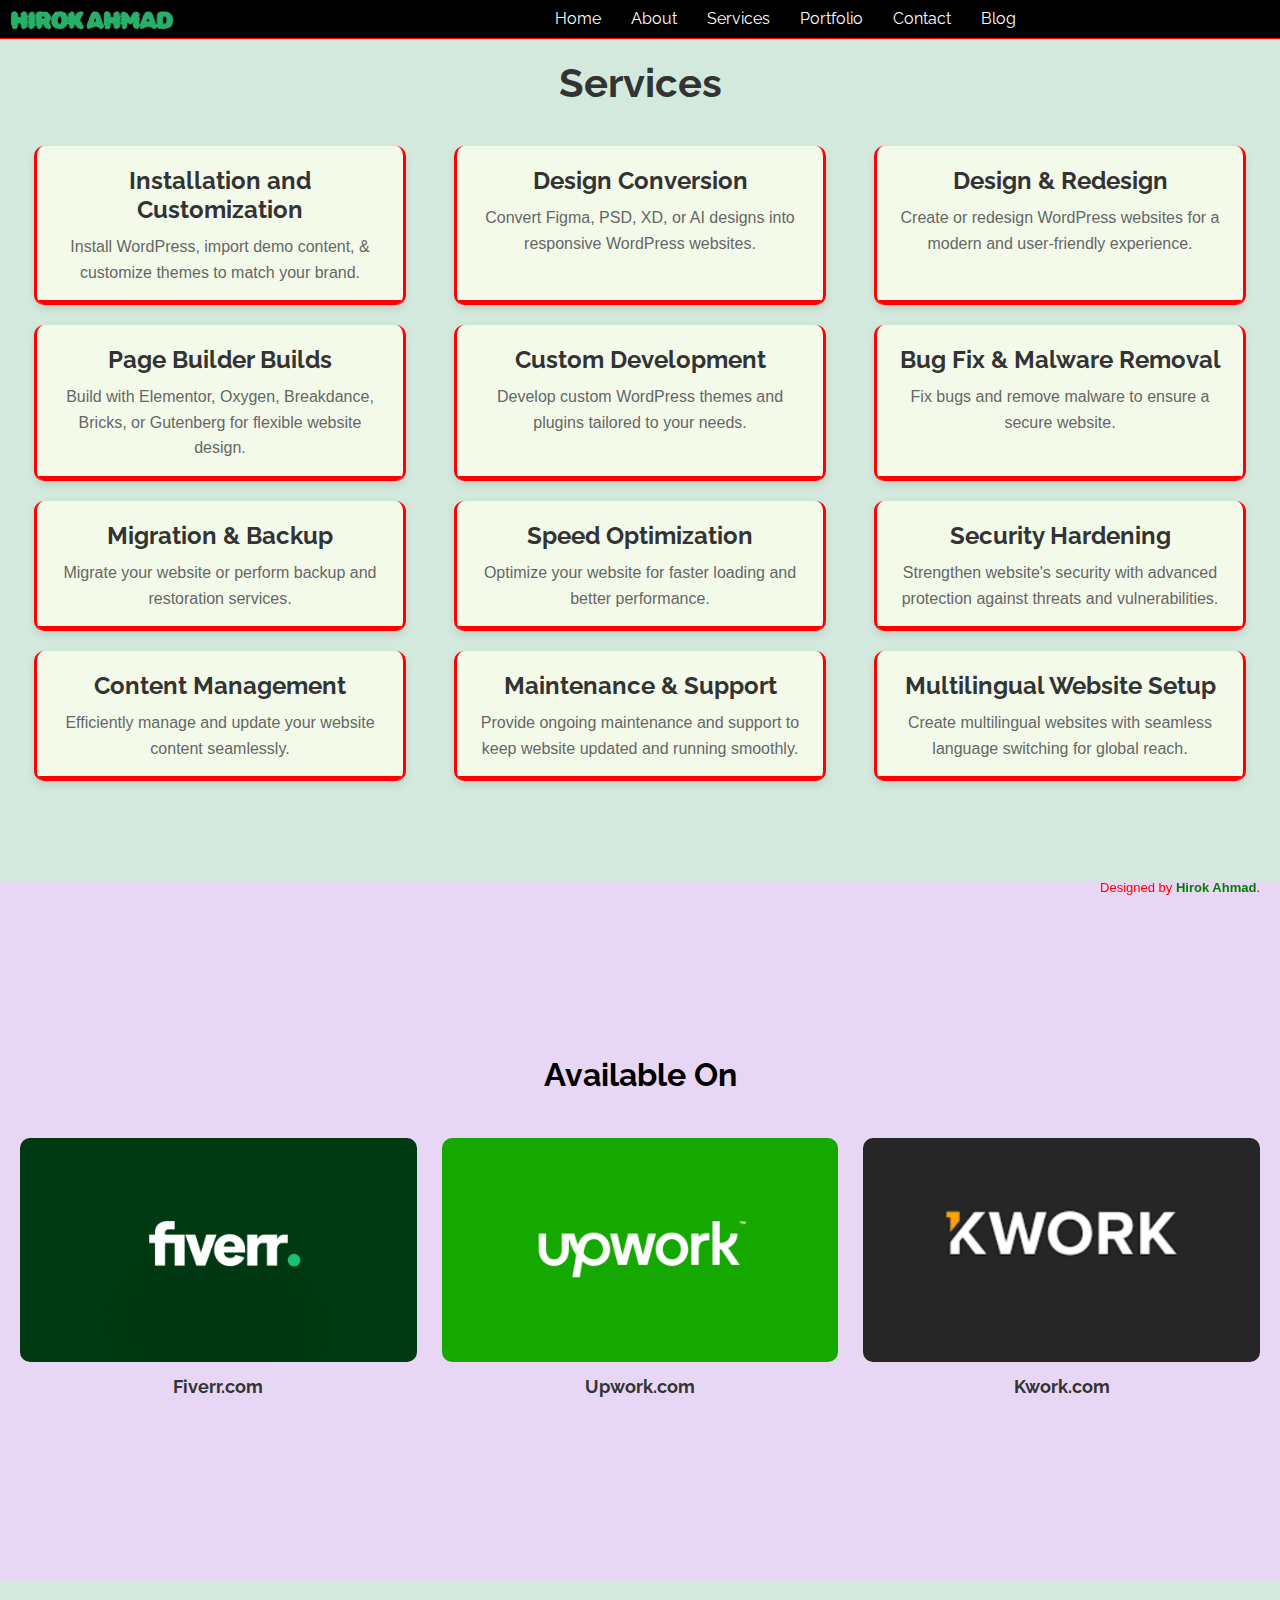
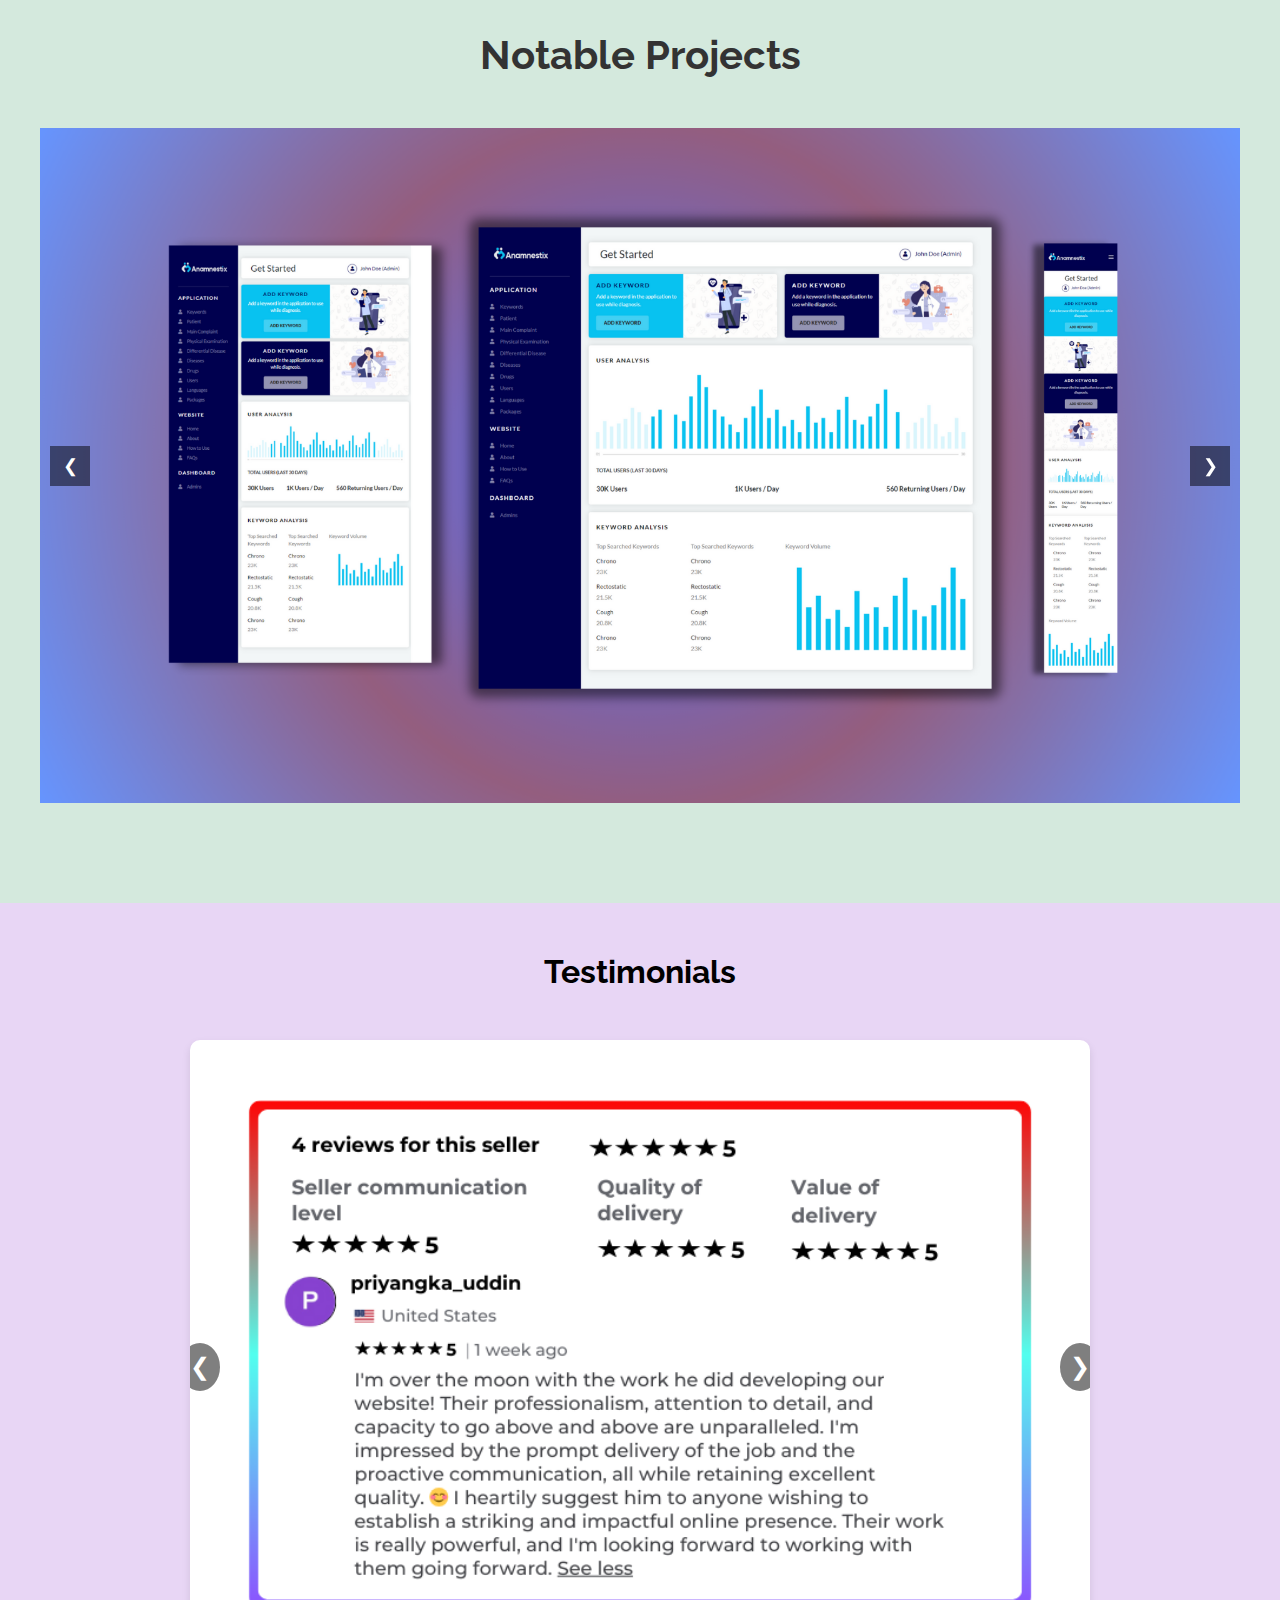
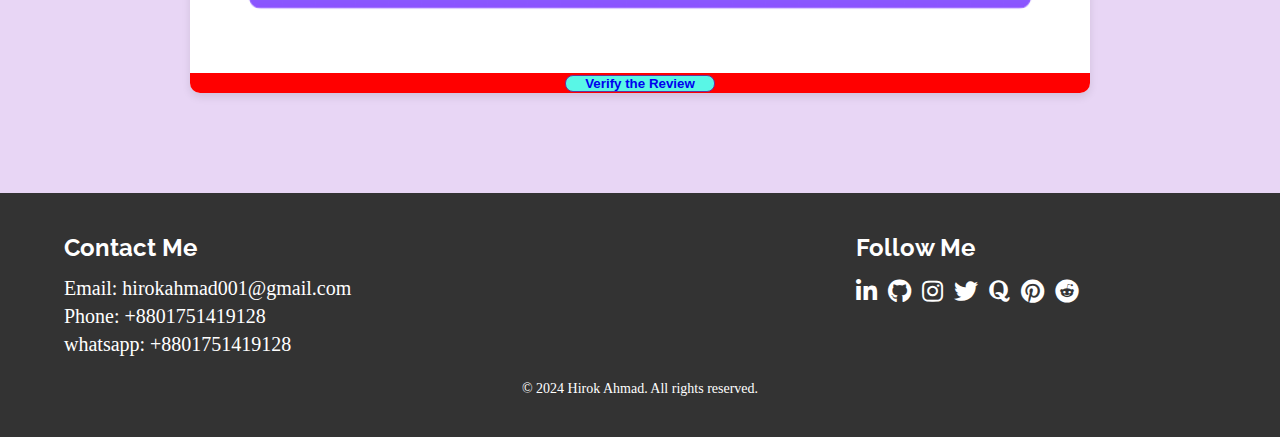
<file: services.html>
<!DOCTYPE html>
<html lang="en">
  <head>
    <meta charset="UTF-8">
    <meta name="viewport" content="width=device-width, initial-scale=1.0">
    <title>Hirok Ahmad</title>
    <link rel="stylesheet" href="styles.css">
    <script src="script.js"></script>
    <link rel="stylesheet" href="memtYaGs126MiZpBA-UFUIcVXSCEkx2cmqvXlWqWvU6F15M.woff2">
    <link rel="preconnect" href="https://fonts.googleapis.com">
    <link rel="preconnect" href="https://fonts.gstatic.com" crossorigin>
    <link href="https://fonts.googleapis.com/css2?family=Raleway:ital,wght@0,100..900;1,100..900&display=swap" rel="stylesheet">
    <link rel="stylesheet" href="https://cdnjs.cloudflare.com/ajax/libs/font-awesome/5.15.4/css/all.min.css">
    
</head>
<body>   
<!-- ================================= Nav Bar Start ========================>>>> -->
<header>
  <nav class="tnavbar">
      <div class="tnavcontainer">
        <a href="index.html">
          <img class="tsite_logo" src="img/Portfolio logo.png" alt="logo">
        </a>
        <ul class="tnav-links">
              <li><a href="index.html">Home</a></li>
              <li><a href="about.html">About</a></li>
              <li><a href="services.html">Services</a></li>
              <li><a href="portfolio.html">Portfolio</a></li>
              <li><a href="contact.html">Contact</a></li>
              <li><a href="blog.html">Blog</a></li>
          </ul>
          <button class="tmenu-toggle" aria-label="Toggle menu">
              <span class="tmenu-icon"></span>
          </button>
      </div>
  </nav>
</header>
<script>
document.querySelector('.tmenu-toggle').addEventListener('click', function() {
document.querySelector('.tnav-links').classList.toggle('active');
});
</script>
<!-- ================================= Nav Bar End ========================>>>> -->

<!-- +++++++++++++++++++++++++++ service section start ++++++++++++++++++++++++++++++++++++ -->
<section class="services-section">
  <div class="service_parent">
    <h2>Services</h2>
    <div class="services-grid">
        <div class="service-item">
            <div class="service-content">
                <h3>Installation and Customization</h3>
                <p>Install WordPress, import demo content, & customize themes to match your brand.</p>
            </div>
        </div>
        <div class="service-item">
            <div class="service-content">
                <h3>Design Conversion</h3>
                <p>Convert Figma, PSD, XD, or AI designs into responsive WordPress websites.</p>
            </div>
        </div>
        <div class="service-item">
            <div class="service-content">
                <h3>Design & Redesign</h3>
                <p>Create or redesign WordPress websites for a modern and user-friendly experience.</p>
            </div>
        </div>
        <div class="service-item">
            <div class="service-content">
                <h3>Page Builder Builds</h3>
                <p>Build with Elementor, Oxygen, Breakdance, Bricks, or Gutenberg for flexible website design.</p>
            </div>
        </div>
        <div class="service-item">
            <div class="service-content">
                <h3>Custom Development</h3>
                <p>Develop custom WordPress themes and plugins tailored to your needs.</p>
            </div>
        </div>
        <div class="service-item">
            <div class="service-content">
                <h3>Bug Fix & Malware Removal</h3>
                <p>Fix bugs and remove malware to ensure a secure website.</p>
            </div>
        </div>
        <div class="service-item">
            <div class="service-content">
                <h3>Migration & Backup</h3>
                <p>Migrate your website or perform backup and restoration services.</p>
            </div>
        </div>
        <div class="service-item">
            <div class="service-content">
                <h3>Speed Optimization</h3>
                <p>Optimize your website for faster loading and better performance.</p>
            </div>
        </div>
        <div class="service-item">
            <div class="service-content">
                <h3>Security Hardening</h3>
                <p>Strengthen website's security with advanced protection against threats and vulnerabilities.</p>
            </div>
        </div>
        <div class="service-item">
            <div class="service-content">
                <h3>Content Management</h3>
                <p>Efficiently manage and update your website content seamlessly.</p>
            </div>
        </div>
        <div class="service-item">
            <div class="service-content">
                <h3>Maintenance & Support</h3>
                <p>Provide ongoing maintenance and support to keep website updated and running smoothly.</p>
            </div>
        </div>
        <div class="service-item">
            <div class="service-content">
                <h3>Multilingual Website Setup</h3>
                <p>Create multilingual websites with seamless language switching for global reach.</p>
            </div>
        </div>
    </div>
  </div>
    <!-- ==========================Service section botom part =========================== -->

</section> 
<!-- ++++++++++++++++++++++++ portfolio slider carousel End +++++++++++++++++++++++++++++ -->



<!-- ++++++++++++++++++++++++++++++++++ available Section start +++++++++++++++++++++++++++++ -->
<div class="available_parent">
<div class="avail_child">
  <h1>Available On</h1>
  <div class="available-section">
      <div class="available">
        <a href="https://www.fiverr.com/designgreenweb" target="_blank">
          <img src="img/Aviable/Fiverr.png" alt="fiverr.com">
        </a>
        <h3>Fiverr.com</h3>
      </div>
    
      <div class="available">
        <a href="https://www.upwork.com/freelancers/~0156e5b0b7cf09cce0" target="_blank">
          <img src="img/Aviable/Upwork.png" alt="upwork.com">
        </a>
        <h3>Upwork.com</h3>
      </div>
    
      <div class="available">
        <a href="https://kwork.com/seller/hirok_ahmad" target="_blank">
          <img src="img/Aviable/Kwork.png" alt="kwork.com">
        </a>
        <h3>Kwork.com</h3>
      </div>
    </div>
</div>
</div>

<!-- ++++++++++++++++++++++++++++++++++ available section End   +++++++++++++++++++++++++++++ -->

<!-- +++++++++++++++++++++++++++++ Noteable project Section start +++++++++++++++++++++++++++++ -->  

  <div class="noteable_projects">
      <h1 class="portfolio"> Notable Projects </h1>   
  <div class="carousel_parent">
      
    <div class="carousel">       <!-- add Hight and width -->
      <div class="carousel-inner">

          <div class="carousel-item">
              <img src="img/Portfolio/01_Anamnestix Dashbord_Get Started.png" alt="Slide 1">
          </div>
          <div class="carousel-item">
              <img src="img/Portfolio/02_Anamnestix Dashbord_Keyword.png" alt="Slide 2">
          </div>
          <div class="carousel-item">
              <img src="img/Portfolio/03_Harvest to Home _Home_1.png" alt="Slide 3">
          </div>        <div class="carousel-item">
            <img src="img/Portfolio/04_Harvest to Home _Home_2.png" alt="Slide 3">
          </div>
          <div class="carousel-item">
            <img src="img/Portfolio/05_Harvesttohome-Services.png" alt="Slide 3">
          </div>
                  <div class="carousel-item">
              <img src="img/Portfolio/06_Harvest to Home _Home.png" alt="Slide 3">
          </div>
          <div class="carousel-item">
            <img src="img/Portfolio/07_Harvesttohome-About.png" alt="Slide 3">
          </div>
          <div class="carousel-item">
            <img src="img/Portfolio/08_Harvesttohome-FAQ.png" alt="Slide 3">
          </div>
          <div class="carousel-item">
            <img src="img/Portfolio/09_ACA Explorers_Home.png" alt="Slide 3">
          </div>
          <div class="carousel-item">
            <img src="img/Portfolio/10_ACA Explorers_ Donet.png" alt="Slide 3">
          </div>
          <div class="carousel-item">
            <img src="img/Portfolio/11_ACA Explorers _Store.png" alt="Slide 3">
          </div>
          <div class="carousel-item">
            <img src="img/Portfolio/12_ACA Explorers_Blog.png" alt="Slide 3">
          </div>
      </div>
      <button class="carousel-control prev" onclick="prevSlide()">&#10094;</button>
      <button class="carousel-control next" onclick="nextSlide()">&#10095;</button>
  </div>
  </div>

 </div>

<!-- ++++++++++++++++++++++++++++++++++  Noteable project Section end +++++++++++++++++++++++++++++ -->

<!-- ++++++++++++++++++++++++++++++++++ Testimonial slider carousel Start +++++++++++++++++++++++++++++ -->

<div class="parent_testimonial">
<h1>Testimonials</h1>
<div class="testimonial-slider">
<div class="testimonial-slides">
    <div class="testimonial-slide">
        <img src="img/Testimonial/Ls_Priyangka_uddin.png" alt="">
    </div>
    <div class="testimonial-slide">
        <img src="img/Testimonial/Ls_callapacholec.png" alt="">
    </div>
    <div class="testimonial-slide">
        <img src="img/Testimonial/Ls_Shek_rana.png" alt="">
    </div>
    <div class="testimonial-slide">
        <img src="img/Testimonial/Ls_User36389732.png" alt="">
    </div>
</div>
<button class="testimonial-prev">&#10094;</button>
<button class="testimonial-next">&#10095;</button>
<div class="review">
<button class="review_verify"><a href="https://www.fiverr.com/designgreenweb">Verify the Review</a></button>
</div>
</div>
</div>
<!-- ++++++++++++++++++++++++++++++++++ Testimonial slider carousel end +++++++++++++++++++++++++++++ -->   

<!-- ++++++++++++++++++++++++++++++ footer section Start ++++++++++++++++++++++++++++++++++ -->
<footer id="footer">
  <div class="container">
    <div class="footer-content">
      <div class="contact-info">
        <h2>Contact Me</h2>
        <p>Email: <a href="mailto:hirokahmad001@gmail.com">hirokahmad001@gmail.com</a></p>
        <p>Phone: <a href="tel:+8801751419128">+8801751419128</a></p>
        <p>whatsapp: <a href="tel:+8801751419128">+8801751419128</a></p>

      </div>
      <div class="social-media">
        <h2>Follow Me</h2>

        <a href="https://linkedin.com/in/hirok-ahmad-00a3b61b7" target="_blank" class="social-icon"><i class="fab fa-linkedin-in"></i></a>
        <a href="https://github.com/Hirok-Ahmad" target="_blank" class="social-icon"><i class="fab fa-github"></i></a>
       <!-- <a href="https://join.skype.com/invite/live:.cid.abd907f3d54dc47d" target="_blank" class="social-icon"><i class="fab fa-skype"></i></a> -->
        <a href="https://www.instagram.com/hirokahmad01/" target="_blank" class="social-icon"><i class="fab fa-instagram"></i></a>
        <a href="https://x.com/HirokAhmad/" target="_blank" class="social-icon"><i class="fab fa-twitter"></i></a>
        <a href="https://www.quora.com/profile/Hirok-Ahmad" target="_blank" class="social-icon"><i class="fab fa-quora"></i></a>
        <a href="https://www.pinterest.com/hirokahmad/" target="_blank" class="social-icon"><i class="fab fa-pinterest"></i></a>
       <!-- <a href="https://www.tiktok.com/@hirokahmad" target="_blank" class="social-icon"><i class="fab fa-tiktok"></i></a> -->
        <a href="https://www.reddit.com/user/DesignGreenweb/" target="_blank" class="social-icon"><i class="fab fa-reddit"></i></a>

        
      </div>
    </div>
    <div class="footer-bottom">
      <p class="copy_right">&copy; 2024 Hirok Ahmad. All rights reserved.</p>
    </div>
    <div class="credit">
      <p>Designed by <strong class="creditto" >Hirok Ahmad</strong>.</p>
    </div>
  </div>
</footer>
<!-- ++++++++++++++++++++++++++++++ footer section End ++++++++++++++++++++++++++++++++++ -->


</body>
</html>
</file>
<file: styles.css>
/* Basic Reset */
* {
    margin: 0;
    padding: 0;
    box-sizing: border-box;
    /* overflow: hidden; */
}
body {
  /* font-family: 'Open Sans'; */
  font-family: "Raleway", sans-serif;

}
body p{
  font-family: Verdana, Geneva, Tahoma, sans-serif;
}


/* ======================== Nav Bar Start ======================================== */

header {
  background: #f0f8f0;
}

.tnavbar {
  display: flex;
  justify-content: space-between;
  align-items: center;
  padding: 10px;
  background: #000000;
  color: white;
  border-bottom: 1px solid red;
}

.tsite_logo {
  height: 20px;
  width: auto;
}

.tnav-links {
  list-style: none;
  display: flex;
  margin-top: -25px;
  margin-left: 530px;
  list-style: none;
  padding: 0;
}

.tnav-links li {
  margin: 0 15px;
}

.tnav-links a {
  color: white;
  text-decoration: none;
  font-size: 1em;
  transition: color 0.3s;
}

.tnav-links a:hover {
  color: #cdeac0;
}

.tmenu-toggle {
  margin-top: -15px;
  margin-left: 680px;
  padding-bottom: 15px;
  display: none;
  background: transparent;
  /* background: red; */
  border: none;
  cursor: pointer;
  
}

.tmenu-icon {
  width: 25px;
  height: 2px;
  background: white;
  position: relative;
  transition: background 0.3s;
}

.tmenu-icon::before,
.tmenu-icon::after {
  content: '';
  position: absolute;
  width: 25px;
  height: 2px;
  background: rgb(233, 8, 8);
  transition: transform 0.3s;
}

.tmenu-icon::before {
  top: -7px;
}

.tmenu-icon::after {
  top: 7px;
}

/* Responsive Styles */

/* @media (min-width: 2560px) {
.tnavcontainer{
  margin: auto;
  padding-left: 50px;
  width: 1200px;
} 


}
*/


@media (max-width: 768px) {
  .tnav-links {
      display: none;
      flex-direction: column;
      width: 100%;
      background: #000000;
      position: absolute;
      top: 60px;
      right: 0;
      padding: 10px;
  }

  .tnav-links.active {
      display: flex;
  }

  .tnav-links li {
      margin: 10px 0;
      text-align: center;
  }

  .tmenu-toggle {
      display: block;
  }
}
@media (max-width: 425px){
  .tmenu-toggle {
  margin-top: -15px;
  margin-left: 350px;
  padding-bottom: 10px;
  background: transparent;
  border: none;
  cursor: pointer;
  
}
}
@media (max-width: 375px){
  .tmenu-toggle {
  margin-top: -15px;
  margin-left: 300px;
  padding-bottom: 10px;
  background: transparent;
  border: none;
  cursor: pointer;
  
}
}
@media (max-width: 320px){
  .tmenu-toggle {
  margin-top: -15px;
  margin-left: 250px;
  padding-bottom: 10px;
  background: transparent;
  border: none;
  cursor: pointer;
  
}
}
/* ========================= Nav Bar End ====================================== */



/* +++++++++++++++++++++++++++++++++Landing section for mobile Start ++++++++++++++++++++++++++++++++ */

/* Default styles */
          .mresponsive-section {
            
            display: flex;
            align-items: center;
            justify-content: space-between;
            padding: 50px 20px;
            margin: auto;
            background: #000000;
            color: white;
            text-align: center;
        }
        .mresponsive-section h1{
          text-align: left;
        }
  
  
        .mtext-container {
            flex: 1;
            max-width: 100%;
            padding-right: 20px;
        }
  
  
        .mtext-container h1 {
            font-size: 2em;
            margin-bottom: 10px;
        }
  
  
        .mtext-container p {
            font-size: 1em;
            margin-bottom: 20px;
        }
  
  
        .mbutton-container {
            margin-top: 20px;
            display: flex;
            gap: 10px;
            justify-content: center;
        }
  
  
        .mbutton-container button {
            padding: 10px 20px;
            border: none;
            border-radius: 5px;
            background-color: #007bff;
            color: white;
            font-size: 1em;
            cursor: pointer;
            transition: background-color 0.3s ease;
        }
  
  
        .mbutton-container button:hover {
            background-color: #0056b3;
        }
  
  
        .mimage-container {
            flex: 1;
            max-width: 100%;
            display: flex;
            justify-content: center;
            align-items: center;
        }
  
  
        .mimage-container img {
            width: 250px;
            height: 350px;
            border-radius: 20%;
            object-fit: cover;
        }
        .mbutton-container a{
          text-decoration: none;
          color: white;
        }
        .button-container a{
          text-decoration: none;
          color: white;
        }
        /* Media Queries */
        @media (max-width: 480px) {
            .mtext-container h1 {
                font-size: 1.5em;
            }
            .mresponsive-section {
                flex-direction: column;
                padding: 30px 20px;
                text-align: center;
            }
  
  
            .mtext-container {
                margin-left: 0;
                margin-bottom: 20px;
                padding-right: 0;
            }
  
  
            .mimage-container {
                margin-right: 0;
                margin-bottom: 30px; /* Add space between image and text on mobile */
            }
  
  
            .mtext-container p {
                font-size: 0.9em;
            }
  
  
            .mbutton-container button {
                padding: 8px 16px;
                font-size: 0.9em;
            }
  
  
            .mimage-container img {
                width: 150px;
                height: auto;
            }
        }
  
                /* Hide the section on desktops and laptops */
        @media (min-width: 768px) {
            .mresponsive-section {
                display: none;
            }
        }
  /* +++++++++++++++++++++++++++++++++Landing section for mobile end ++++++++++++++++++++++++++++++++ */


  /* ============ Landing Section tab,laptop,desktop Only. Start ========== */
  
  /* Default styles */
    .responsive-section {
      display: flex;
      align-items: center;
      justify-content: space-between;
      padding: 50px 20px;
      margin: auto;
      background: #000000;
      color: white;
      text-align: center;
  }


  .text-container {
      flex: 1;
      max-width: 100%;
      padding-right: 20px;
  }


  .text-container h1 {
      font-size: 2em;
      margin-bottom: 10px;
  }


  .text-container p {
      font-size: 1em;
      margin-bottom: 20px;
  }


  .button-container {
      margin-top: 20px;
      display: flex;
      gap: 10px;
      justify-content: center;
  }


  .button-container button {
      padding: 10px 20px;
      border: none;
      border-radius: 5px;
      background-color: #007bff;
      color: white;
      font-size: 1em;
      cursor: pointer;
      transition: background-color 0.3s ease;
  }


  .button-container button:hover {
      background-color: #0056b3;
  }


  .image-container {
      flex: 1;
      max-width: 100%;
      display: flex;
      justify-content: center;
      align-items: center;
  }


  .image-container img {
      width: 250px;
      height: 350px;
      border-radius: 20%;
      object-fit: cover;
  }


  /* Media Queries */
  @media(min-width: 2560px){
    .responsive-section{
      margin: auto;
      padding: 0px 660px;
      height: 700px;
    }
    .text-container{
      margin-top: 120px;
      /* padding-left: 390px; */
    }
    .text-container h1{
    font-size: 5rem;
    }
    .text-container p{
      font-size: 2.5rem;
      }
    .image-container img{
      padding-right: -390px;
    }
    .image-container img{
      height: auto;
      width: 400px;

    }
    .button-container button {
      padding: 20px;
      height: auto;
      width: 200px;
      font-size: 2rem;
    }
  }
  @media(max-width: 1440px){
    .responsive-section{
      margin: -50px auto 0px auto;
      padding: 0px 150px ;
      height: 700px;
    }
    .text-container{
      margin-top: 120px;
      /* padding-left: 390px; */
    }
    .text-container h1{
    font-size: 3rem;
    }
    .text-container p{
      font-size: 2rem;
      }

    .image-container img{
      height: auto;
      width: 400px;

    }
    .button-container button {
      padding: 15px;
      height: auto;
      width: 150px;
      font-size: 1.5rem;
    }
  }
  @media(max-width: 1024px){

    .text-container h1{
    font-size: 2.5rem;
    }
    .text-container p{
      font-size: 1.5rem;
      }


    .button-container button {
      padding: 10px;
      height: auto;
      width: 100px;
      font-size: 1.1rem;
    }


  }
  @media(max-width: 768px){
    .responsive-section{
      margin-top: -100px;
      /* padding: -200px 0px 100px 0px; */
      /* padding: 0px 100px; */
      /* height: 700px; */
    }
    .text-container{
      margin-left: -70px;
      margin-right: 100px;
      /* padding-left: -50px; */
    }
    .text-container h1{
    font-size: 1.8rem;
    }
    .text-container p{
      font-size: 1.2rem;
      }
    .image-container img{
      /* padding-right: 50px; */
      height: auto;
      width: 300px;
    }
    .button-container button {
      padding: 10px;
      height: auto;
      width: 100px;
      font-size: 1rem;
    }

  }
  @media (max-width: 480px) {



    /* .text-container{
      margin-top: 120px;
      padding-left: 390px;
    } */
    .text-container h1{
    font-size: 2rem;
    }
    .text-container p{
      font-size: 1.5rem;
      }

    .button-container button {
      padding: 10px;
      height: auto;
      width: 90px;
      font-size: 0.9rem;
    }
  }


          /* Hide the section on desktops and laptops */
  @media (max-width: 425px) {
      .responsive-section {
          display: none;
      }

    .mtext-container h1{
      /* margin-left: 10px; */
      text-align: center;
      font-size: 2rem;

      }
      .mtext-container p{
        font-size: 1.2rem;
        }

  }
/* ============ Landing Section tab,laptop,desktop, Only End ========== */


/* ===============================about section start ============================ */

.section_about_me{
    background-color: #e6f3f7;

}
  /* Container for About Me section */
  .about-me {
    display: flex;
    align-items: center;
    padding: 20px;
    max-width: 1200px;
    margin: auto;
    background: #ad2b2b00;
  }
  
  /* Styling for the photo */
  .about-me__photo {
    flex: 1;
    display: flex;
    justify-content: center;
  }
  
  .about-me__photo img {
    max-width: 100%;
    height: auto;
    border-radius: 20%;
    object-fit: cover;
  }
  
  /* Styling for the text */
  .about-me__text {
    flex: 2;
    padding-left: 20px;
    
  }
  
  .about-me__text h2 {
    font-size: 2em;
    margin-bottom: 20px;
    
  }
  
  .about-me__text p {
    font-size: 1.1em;
    line-height: 1.6;
    margin-bottom: 15px;
  }
    
  /*=============================  */
/* Existing styles... */

/* Styling for the Contact Me button */
.contact-me-btn {
  display: inline-block;
  margin-top: 20px;
  padding: 10px 20px;
  font-size: 1.1em;
  color: #fff;
  background-color: #007bff;
  text-decoration: none;
  border-radius: 5px;
  transition: background-color 0.3s ease;
}

.contact-me-btn:hover {
  background-color: #0056b3;
}

/* Responsive adjustments */
@media (max-width: 768px) {
  .about-me__text {
    padding: 0 20px;
  }

  .contact-me-btn {
    margin-top: 15px;
    padding: 10px 25px;
    font-size: 1em;
  }
}

/* +++++++++++++++++++++++++++++++++++++++++++++++++++++++ */

  /* Responsive adjustments */
  @media(min-width: 1024px){
    .section_about_me{
      padding-top: 200px;
      height: 700px;
    }
  }
  @media (max-width: 768px) {
    .about-me {
      flex-direction: column;
      text-align: center;
    }
  
    .about-me__photo,
    .about-me__text {
      padding: 0;
    }
  
    .about-me__photo {
      margin-bottom: 20px;
    }
  
    .about-me__text h2 {
      font-size: 1.5em;
    }
  
    .about-me__text p {
      font-size: 1em;
    }
  }
  
/* +++++++++++++++++++++ About me section End ++++++++++++++++++++++++++ */


/* +============================ Education Section Start ==================================== */
       
#education {
  background-color: #f1f1d0;
  padding: 50px 0;
}

#education h2 {
  text-align: center;
  font-size: 36px;
  margin-bottom: 40px;
  color: #333;
}

.education-item {
  background-color: #eee5e5;
  border: 1px solid #e0e0e0;
  width: 1000px; /* Acadamic Education Card Width */
  margin: 20px auto;
  padding: 15px 0px 30px 30px;
  border-radius: 8px;
  box-shadow: 0 2px 4px rgba(0, 0, 0, 0.1);
  position: relative;
  overflow: hidden; /* Ensure the gradient does not overflow */
  transition: transform 0.3s ease;
}

.education-item::before {
  content: "";
  position: absolute;
  top: 0;
  left: -100%;
  width: 100%;
  height: 100%;
  background: linear-gradient(to right, rgb(234, 245, 169), white);
  z-index: 1;
  transition: left 2s linear;
}

.education-item:hover::before {
  left: 100%;
}

.education-item:hover {
  transform: translateY(-5px);
}

.education-item h3 {
  font-size: 24px;
  margin-bottom: 10px;
  color: #007bff;
  position: relative;
  z-index: 2;
}

.education-item p {
  font-size: 18px;
  color: #555;
  position: relative;
  z-index: 2;
}

.education-item .education-date {
  font-size: 16px;
  color: #888;
  position: relative;
  z-index: 2;
}

/* Responsive Design */
@media (max-width: 1024px) {
  .education-item {
      padding: 15px;
      width: 900px;
  }
}

@media (max-width: 768px) {
  .education-item {
      padding: 15px;
      width: 700px;
  }
  
  #education h2 {
      font-size: 28px;
  }
  
  .education-item h3 {
      font-size: 20px;
  }
  
  .education-item p {
      font-size: 16px;
  }
}

/* @media (max-width: 480px) {
  .education-item {
      margin: 15px auto;
      padding: 10px 0px 5px 10px;
      width: 290px;
  }
  
  #education h2 {
      font-size: 24px;
  }
  
  .education-item h3 {
      font-size: 18px;
  }
  
  .education-item p {
      font-size: 14px;
  }
} */
@media (max-width: 425px) {
  .education-item {
      margin: 15px auto;
      padding: 10px 10px 10px 10px;
      width: 390px;
  }
  

}
@media (max-width: 375px) {
  .education-item {
    padding: 10px 10px 10px 10px;
    width: 330px;
  }

}
@media (max-width: 320px) {
  .education-item {
      margin: 15px auto;
      padding: 10px 10px 10px 10px;
      width: 290px;
  }

}

 /* ========================= Animation ========================== */
 #professional-education {
  background-color: #D4E9DD;
  padding: 50px 0;
}

.education-date{
  font-family: 'Times New Roman', Times, serif;
}
#professional-education h2 {
  text-align: center;
  font-size: 36px;
  margin-bottom: 40px;
  color: #333;
}

.education-grid {
  display: grid;
  grid-template-columns: repeat(3, 1fr);
  gap: 20px;
  padding: 0 20px;
}

.certification-item-parent {
  position: relative;
  display: grid;
  place-items: center;
  height: 150px;
  width: 100%;
  background: #0a0a0a;
  border-radius: 10px;
  cursor: pointer;
  overflow: hidden;
}

.certificate-item {
  position: relative;
  z-index: 10; /* Ensure the content is on top of the animated background */
  color: rgb(255, 0, 0);
  text-align: center;
}

.certificate-item h3 {
  font-size: 22px;
  margin-bottom: 10px;
}

.certificate-item p {
  font-size: 18px;
}

.certificate-item .education-date {
  font-size: 16px;
}

/* Animation */
.certification-item-parent::before {
  position: absolute;
  content: "";
  height: 155px;
  width: 1305px;
  background: #f80000;
  transform: rotate(45deg);
  z-index: 1;
  animation-play-state: paused;
}

.certification-item-parent:hover::before {
  animation: animate2 2s linear infinite;
  animation-play-state: running;
}

@keyframes animate2 {
  from {
      transform: rotate(0deg);
  }
  to {
      transform: rotate(360deg);
  }
}

.certification-item-parent::after {
  position: absolute;
  content: "";
  inset: 7px;
  background: rgb(204, 241, 167);
  border-radius: 8px;
  z-index: 2;
}

/* Responsive Design */
@media (max-width: 1024px) {
  .education-grid {
      grid-template-columns: repeat(2, 1fr);
  }
}

@media (max-width: 768px) {
  .education-grid {
      grid-template-columns: 1fr;
  }

  #professional-education h2 {
      font-size: 28px;
  }

  .certificate-item h3 {
      font-size: 20px;
  }

  .certificate-item p {
      font-size: 16px;
  }
}

@media (max-width: 480px) {
  .certificate-item {
      padding: 15px;
  }

  #professional-education h2 {
      font-size: 24px;
  }

  .certificate-item h3 {
      font-size: 18px;
  }

  .certificate-item p {
      font-size: 14px;
  }
}

  /*========================= Animation ===========================>>>>>  */

/* ==============================Skills Section Start ============================== */
#skills {
  background-color: #e8d6f5;
  padding: 50px 0;
  text-align: center;
}
.skill-level {
  font-family: 'Times New Roman', Times, serif;
}

#skills h2 {
  font-size: 36px;
  margin-bottom: 40px;
  color: #333;
  position: relative;
  display: inline-block;
  padding-bottom: 10px;
}

.skill-grid {
  display: grid;
  grid-template-columns: repeat(3, 1fr);
  gap: 10px;  /* Column Gap */
  padding: 0 1px;  /* Side padding */
}

.skill-item {
  background-color: #b1f0b1;
  border: 1px solid #fc0303;
  padding: 20px;
  border-radius: 8px;
  box-shadow: 0 2px 4px rgba(0, 0, 0, 0.1);
  transition: transform 0.3s ease;
  text-align: center;
}

.skill-item:hover {
  background: #e8f3c0;
  border: 2px solid #fc0303;

  transform: translateY(-5px);

}

.skill-item h3 {
  font-size: 24px;
  margin-bottom: 15px;
  color: #007bff;
}
.skill-bar {
  background-color: #e0e0e0;
  border-radius: 25px;
  overflow: hidden;
  position: relative;
  height: 20px;
  text-align: center; /* Center text horizontally */
  line-height: 20px; /* Align text vertically */
}

.skill-level {
  height: 100%;
  background-color: #007bff;
  width: 0;
  transition: width 2s ease;
  border-radius: 25px;
  position: absolute;
  top: 0;
  left: 0;
  text-align: center;
  color: #fff;
  line-height: 20px; /* Align text vertically */
  padding-right: 5px; /* Space for the text */
  box-sizing: border-box; /* Include padding in width calculation */
}

.skill-level::before {
  content: attr(data-skill);
  display: block;
  position: absolute;
  right: 5px;
  top: 50%;
  transform: translateY(-50%);
}

/* Responsive Design */
@media (max-width: 1024px) {
  .skill-grid {
      grid-template-columns: repeat(2, 1fr);
  }
}

@media (max-width: 768px) {
  .skill-grid {
      grid-template-columns: 1fr;
  }

  #skills h2 {
      font-size: 28px;
  }

  .skill-item h3 {
      font-size: 20px;
  }
}

@media (max-width: 480px) {
  .skill-grid {
      grid-template-columns: 1fr;
  }

  #skills h2 {
      font-size: 28px;
  }

  .skill-item h3 {
      font-size: 20px;
  }

  .skill-item {
      width: 290px;
  }
}
@media (max-width: 425px) {
  .container{
      margin: 0px 40px;
  }
  .skill-item{
    width: 380px;
}
}
@media (max-width: 375px) {
  .container{
      margin: 0px 15px;
  }
  .skill-item{
    width: 335px;
}
}
@media (max-width: 320px) {
  .container{
      margin: 0px 5px;
  }
  .skill-item{
      width: 285px;
  }
}

/* ================================== Other Skill Start ================================= */

.other_skill_section{
  background-color: #E8D6F5;
  padding: 10px 20px 50px 20px;

}
.container_soft_skill {
  margin: auto;
  text-align: center;
  width: 100%;
  max-width: 1200px; /* Adjust the max width as needed */
  padding: 10px;
}

.softskill_child {
  background-color: #fff;
  border: 1px solid #ddd;
  border-radius: 8px;
  padding: 15px;
  box-shadow: 0 4px 6px rgba(0,0,0,0.1);
}

.other_skill_section h3 {
  text-align: center;
  margin-bottom: 20px;
  margin-top: 0;
  font-size: 2.2em;
  color: #333;
}

.soft_skills {
  margin: 10px 0;
}

.soft_skill_items {
  list-style-type: none;
  padding: 0;
  margin: 0;
  display: flex;
  flex-wrap: wrap; /* Allow items to wrap to the next line */
  gap: 10px; /* Space between items */
}

.soft_skill_items li {
  background-color: #e6f8a2;
  padding: 8px 12px;
  border-radius: 4px;
  font-size: 2em;
  color: #555;
  flex: 1 1 auto; /* Allow items to grow and shrink */
  text-align: center;
}

.soft_skill_items li:hover {
  background-color: #b1f0b1;

  
}
@media(max-width: 768px){
  .soft_skill_items li {
    font-size: 1.7em;
  }

}
@media(max-width: 375px){
  .soft_skill_items li {
    /* background-color: #f5f5f5; */
    padding: 8px 12px;
    border-radius: 4px;
    font-size: 1.5em;
    color: #555;
  }

}
@media(max-width: 320px){
  .soft_skill_items li {
    /* background-color: #f5f5f5; */
    /* background-color: #e6f8a2; */
    padding: 8px 12px;
    border-radius: 4px;
    font-size: 1.5em;
    color: #555;
  }
  .other_skill_section{
    background-color: #E8D6F5;
    padding: 5px 5px 50px 5px;
  
  }

}


/* ================================== Other Skill Start ================================= */

    /* ----------------------- Wordpress Page builder, Theme and Plugin section Start--------------------- */
    /* General section container styles */
    .section-container {
      display: flex;
      flex-direction: column;
      gap: 20px;
      padding: 15px;
      box-sizing: border-box;
      background-color: #e8d6f5;

  }
  
  /* Subsection styles */
  .subsection {
      margin: auto;
      margin-top: 40px;
      padding: 35px 0px; 
      border: 1px solid #ddd;
      background-color: #FFFFFF;
      max-width: 1200px;
      border-radius: 8px;
  }
  .subsection h6{
    text-align: center;
    font-size: 20px;
    margin-bottom: 30px;
  }
  .subsection h2 {
      margin-bottom: 5px;
      text-align: center;
  }
  
  /* Card container styles */
  .card-container {
      display: flex;
      flex-wrap: wrap;
      gap: 20px;
      justify-content: center;
  }
  
  /* Card styles */
  .card {
      width: 250px;
      height: 50px;
      font-size: 1.1rem;
      /* text-align: left; */
      /* padding-left: 10px; */
      display: flex;
      justify-content: center;
      align-items: center;
      border: 1px solid #ddd;
      border-radius: 4px;
      background-color: #CCF1A7;

      transition: transform 0.3s, box-shadow 0.3s;
  }
  
  /* .card img {
      max-width: 80%;
      max-height: 80%;
  } */
  
  /* Hover effect for cards */
  .card:hover {
      transform: scale(1.05);
      box-shadow: 0 4px 8px rgba(0, 0, 0, 0.2);
  }
  
  /* Responsive styles */
  @media (max-width: 1024px) {
    .card {
        width: 300px;
        height: 80px;
        font-size: 1.5rem;
    }
}
  @media (max-width: 768px) {
      .card {
          width: 300px;
          height: 80px;
          font-size: 1.5rem;
      }
  }
  @media (max-width: 425px) {
    .card {
        width: 350px;
        height: 50px;
        font-size: 1.1rem;

    }
    .card-container {
      gap: 15px;
  }

}
  @media (max-width: 375px) {
    .card {
        width: 275px;
        height: 40px;
        
    }

}
  
  @media (max-width: 320px) {
      .card {
          width: 250px;
          height: 40px;
      }

  }
      /* ----------------------- Wordpress Page builder, Theme and Plugin section End--------------------- */

/* +============================ Education Section End ==================================== */


/* ++++++++++++++++++++++++++++++ service section start +++++++++++++++++++++++++++++++++++ */
.services-section {
  margin: 0 auto;
  padding: 20px 20px 100px 20px;
  text-align: center;
  background-color: #d4e9dd;

}

.services-section h2 {
  font-size: 2.5em;
  margin-bottom: 40px;
  color: #333;
}

.services-grid {
  display: flex;
  flex-wrap: wrap;
  justify-content: space-around;
  gap: 20px;
}


.service-content {
  padding: 20px;
}

.service-content h3 {
  font-size: 1.5em;
  margin-bottom: 10px;
  color: #333;
}

.service-content p {
  color: #666;
  line-height: 1.6;
}

.container-website-type {
  margin: 40px;
  background-color: #D4E9DD;
}
.service-item {
  position: relative;
  background-color: #f4faea;
  border-radius: 10px;
  box-shadow: 0 4px 8px rgba(0, 0, 0, 0.1);
  overflow: hidden;
  width: 30%;
  transition: transform 0.3s ease-in-out, box-shadow 0.3s ease-in-out;
}
.Website-designing-services {
  padding: 20px;
  text-align: center;
  border-radius: 10px;
  background-color: #ffffff;
}

.service-item:hover {
  background: #b4e6b2;
}
.service-item {
  border-left: 3px solid red;
  border-right: 3px solid red;
}

.service-item:hover {
  border-bottom: none;
  border-right: 3px solid red;
  border-left: 3px solid red;
  border-top: 5px solid red;
  box-shadow: 0 6px 12px rgb(241, 5, 5);
}


.service-item::before {
  content: '';
  position: absolute;
  bottom: 0;
  left: 0;
  width: 100%;
  height: 5px;
  background-color: red;
  transition: bottom 0.3s ease-in-out;
}

.service-item:hover::before {
  bottom: 100%;
}

.service-item:hover {
  transform: translateY(-10px);
  box-shadow: 0 6px 12px rgba(0, 0, 0, 0.2);
  background: #b4e6b2;
}


/* Responsive design */


@media (min-width: 2560px) {
  .service_parent{
    margin: auto;
    width: 1200px;
  }
}

@media (max-width: 1024px) {
  .service-item {
    width: 45%;
  }
}

@media (max-width: 768px) {
  .service-item {
    width: 100%;
  }
}
/* +++++===========================================++++ service section End ++++++++++++++ */


/* ++++++++++++++++++++++++++++++++++++++++++++++++++++++ available section Start +++++++++++++++++++++++++++++++++++++++++++++++++++++++++++ */
.available_parent{
  background-color: #E8D6F5;
}
.available_parent h1{
  text-align: center;
  padding: 25px;
}

.available-section {
  display: flex;
  flex-wrap: wrap;
  justify-content: space-between;
  padding: 20px;
  gap: 20px;
}

.available {
  flex: 1;
  min-width: 250px; /* Minimum width to maintain the layout */
  max-width: 32%; /* Ensure three services fit in a row on large screens */
  text-align: center;
}

.available img {
  width: 100%;
  height: auto;
  border-radius: 10px;
  transition: transform 0.3s ease;
}

.available img:hover {
  transform: scale(1.05); /* Slight zoom effect on hover */
}

.available h3 {
  margin-top: 10px;
  font-size: 18px;
  color: #333;
}

/* Responsive Design */
@media(min-width: 2560px){
  .avail_child{
    margin: auto;
    /* padding-top: 150px; */
    width: 1200px;
    height: 700px;
  }
}

@media(min-width: 1024px){
  .available_parent{
    padding-top: 150px;
    height: 700px;
  }
}
@media (max-width: 768px) {
  .available {
    max-width: 48%; /* Two services per row on medium screens */
  }
}

@media (max-width: 480px) {
  .available-section {
    flex-direction: column;
  }
.available_parent h1{
  font-size: 1.8rem;

}
  .available {
    max-width: 100%; /* One service per row on small screens */
  }
}


/* ++++++++++++++++++++++++++++++++ available section End +++++++++++++++++++++++++++++++++++++ */



/* ++++++++++++++++++++++++++++++++ PortFolio section start +++++++++++++++++++++++++++++++++++++++++ */


/* +++++++++++++++++++++++++++++ last Footer Start ++++++++++++++++++++++++++ */


#footer {
  background-color: #333;
  color: #fff;
  padding: 40px 0;
}

.container {
  width: 90%;
  margin: 0 auto;
  max-width: 1200px;
}

.footer-content {
  display: flex;
  justify-content: space-between;
  flex-wrap: wrap;
  gap: 20px;
}

.contact-info, .social-media {
  flex: 1;
  max-width: 360px;
}
.parent_contact_form h1{
  color:#007bff;

}
.contact-info h2, .social-media h2 {
  font-size: 1.5rem;
  margin-bottom: 15px;
}

.contact-info p {
  font-size: 1rem;
  margin: 5px 0;
}

.contact-info a {
  color: #fff;
  text-decoration: none;
}
.contact-info p {
  font-size: 20px;
  font-family: 'Times New Roman', Times, serif;
}
.contact-info a:hover {
  text-decoration: underline;
}

.social-media h2 {
  font-size: 1.5rem;
  margin-bottom: 15px;
}

.social-media a {
  color: #fff;
  font-size: 1.5rem;
  margin-right: 7px;
  transition: color 0.3s;
}

.social-media a:hover {
  color: #f4a261;
}

.footer-bottom {
  text-align: center;
  margin-top: 20px;
}

.footer-bottom p {
  font-size: 0.875rem;
  margin: 0;
}

@media (max-width: 768px) {
  .footer-content {
    flex-direction: column;
    align-items: center;
    text-align: center;
  }
}

/* +++++++++++++++++++++++++++++++++++ Footer End++++++++++++++++++++++++++++++++ */



/* +++++++++++++++++++++++++++++++++ slider carousel start ++++++++++++++++++++++++++++++++++++ */
.noteable_projects{
  padding: 10px 10px 100px 10px;
  background-color: #D4E9DD;
}


.portfolio{
  text-align: center;
  font-size: 2.5em;
  margin: 40px 0px 50px 0px;
  color: #333;
}
/* .carousel_parent{
  margin: 40px;
background-color: #D4E9DD;
border: 5px solid #0056b3;
} */
.carousel {

  /* padding: 50px 0px 0px 0px ; */
  position: relative;
  /* max-width: 1200px; */

  /* max-width: 100%; */
  margin: auto;
  overflow: hidden;
  /* height: 500px; */
  /* width: 70%; */
}

.carousel-inner {
  display: flex;
  transition: transform 0.5s ease-in-out;
}

.carousel-item {
  min-width: 100%;
  box-sizing: border-box;
}

.carousel img {
  width: 100%;
  vertical-align: middle;
}

.carousel-control {
  position: absolute;
  top: 50%;
  width: 40px;
  height: 40px;
  background-color: rgba(0, 0, 0, 0.5);
  color: #fff;
  border: none;
  cursor: pointer;
  font-size: 18px;
  transform: translateY(-50%);
  z-index: 100;
}

.prev {
  left: 10px;
}

.next {
  right: 10px;
}
@media (min-width: 2560px) {

  .noteable_projects{
  padding-top: 100px;
  }

}
.carousel {
  max-width: 1200px;
  margin: auto;
  overflow: hidden;
}

@media (max-width: 600px) {
  .carousel-control {
      width: 30px;
      height: 30px;
      font-size: 14px;
  }
}
@media (max-width: 480px) {
  .portfolio {
      font-size: 1.8rem;
      padding: 0.2rem;
  }
}
/* ===== Could be Delete===== */
/* Responsive styling */
/* @media (max-width: 768px) {
  .carousel-control {
      font-size: 1.5rem;
      padding: 0.3rem;
  }
}

@media (max-width: 480px) {
  .carousel-control {
      font-size: 1rem;
      padding: 0.2rem;
  }
} */

/* +++++++++++++++++++++++++ slider carousel End ++++++++++++++++++++++++++++ */



/* +++++++++++++++++++++++++ Testimonial section Start ++++++++++++++++++++++++++++ */

.parent_testimonial {
  padding: 50px;
  background-color: #E8D6F5;

}
h1 {
  font-size: 2em;
  margin: auto;
  text-align: center;

}
.testimonial-slider {
  position: relative;
  max-width: 900px;
  margin: 50px auto;
  overflow: hidden;
  background-color: #fff;
  border-radius: 10px;
  box-shadow: 0 4px 8px rgba(0, 0, 0, 0.1);
}
.testimonial-slides {
  display: flex;
  transition: transform 0.5s ease-in-out;
}
.testimonial-slide {

  min-width: 100%;
  box-sizing: border-box;
  padding: 20px;
  text-align: center;
}
.testimonial-slide img {
  width: 100%;
  height: auto;
  /* ============================Border Rediu=========================== */
}
.testimonial-prev,
.testimonial-next {
  position: absolute;
  top: 50%;
  background: rgba(0, 0, 0, 0.5);
  color: #fff;
  border: none;
  padding: 10px;
  cursor: pointer;
  border-radius: 50%;
  font-size: 1.5em;
  transform: translateY(-50%);
  z-index: 1;
}
/* =================================== 2 button ========================= */
.testimonial-prev {
  left: -10px;
}
.testimonial-next {
  right: -10px;
}
/* +++++++++++++++++++++++++++++++++++++++++++++++++++++ */

.review {
  display: flex;
  justify-content: center; /* Center the button horizontally */
  align-items: center; /* Center the button vertically if necessary */
  height: 20px;
  padding: 3px;
  background-color: red;
}

.review button {
width: 150px;
background-color: #59F6E6;
border: 1px solid rebeccapurple;
border-radius: 8px;
}

.review_verify a {
text-decoration: none;
font-weight: 600;
}

/* Responsive Design */
@media (max-width: 768px) {
.review button {
  width: 130px;     /* Make the button full-width on smaller screens */
}
.parent_testimonial {
  padding: 40px;

}
}

@media (max-width: 320px) {
.review {
  padding: 2px; /* Add some padding for smaller screens */
}

.review button {
  font-size: 14px; /* Adjust button font size for smaller screens */
}
.review_verify a {
font-size: 12px;
font-weight: 500;
}

.parent_testimonial {
  padding: 10px;
}
}


/* +++++++++++++++++++++++++++++++++++++++++++++++++++++ */
/* Responsive Design */
@media (max-width: 768px) {
  .testimonial-slider {
      max-width: 100%;
  }    
  .testimonial-prev, .testimonial-next {
      font-size: 1.2em;
      padding: 8px;
  }    

}
@media (max-width: 480px) {
  .parent_testimonial h1 {
      font-size: 1.8rem;
  }
}

/* +++++++++++++++++++++++++++++ Testimonial section End ++++++++++++++++++++++++++++++++ */



/* +++++++++++++++++++++++++ Contact section Start ++++++++++++++++++++++++++++ */

.cardsprentinfo{
  margin: 30px auto;
  padding: 0;
  max-width: 1200px;
  color: #000000;

}
.contact-cardinfo a{
  text-decoration: none;
  color: #000000;
}
.social-mediainfo a{
  color: rgb(164, 231, 30);

}
.social-mediainfo a:hover {
color: #f4a261;
}
.contact-sectioninfo {
  background: #D4E9DD;
  margin: 0 auto;
  padding: 20px;
  text-align: left;
}

.section-titleinfo h2 {
  font-size: 2rem;
  margin-bottom: 10px;
}

.section-titleinfo h3 {
  font-size: 1.5rem;
  margin-bottom: 5px;
}

.section-titleinfo p {
  font-size: 1rem;
  color: #000000;
  margin-bottom: 20px;
}

.contact-cardsinfo {
  display: grid;
  grid-template-columns: repeat(auto-fill, minmax(300px, 1fr));
  gap: 20px;
}

.contact-cardinfo {
  /* max-width: 550px; */
  background-color: #F1EAEA;
  padding: 20px;
  border-radius: 8px;
  box-shadow: 0 4px 8px rgba(0, 0, 0, 0.1);
  text-align: left;
  transition: transform 0.3s ease, box-shadow 0.3s ease, background-color 0.3s ease;
}
.contact-cardsinfo a{
  font-size: 20px;

}
.contact-cardsinfo address{
  font-size: 20px;

}
.contact-cardsinfo p a{
  /* font-size: 20px; */
font-family: 'Times New Roman', Times, serif;
}
.social-mediainfo a{
  font-size: 25px;
  margin: 3px;
}

.contact-cardinfo{
  max-width: 550px;
  align-items: center;
}
.contact-cardinfo h4 {
  font-size: 1.25rem;
  margin-bottom: 10px;
}

.contact-cardinfo p {
  font-size: 1rem;
  color: #000000;
  /* font-weight: 600; */

}

/* Hover Effect */
.contact-cardinfo:hover {
  /* transform: scale(1.02); */     /* Slightly enlarges the card */
  box-shadow: 0 6px 12px rgba(0, 0, 0, 0.2); /* Adds a more prominent shadow */
  background-color: #b4e6b2ad; /* Changes the background color */
}
@media (max-width: 2560px) {
  .contact-cardsinfo {
    grid-template-columns: 1fr 1fr;
  }
  /* .contact-cardinfo {
    width: 400px;
  } */
  .contact-cardinfo {
      width: 400px;
  }
  .cardsprentinfo{
    padding: 30px 90px 30px 150px  ;

  }
  @media (max-width: 1024px) {
    .contact-cardinfo {
        width: 400px;
    }
  
    .section-titleinfo h3 {
      font-size: 2.5rem;
      margin-bottom: 5px;
    }
    .section-titleinfo p {
      font-size: 2.2rem;
      margin-bottom: 25px;
  
    }
  }
}

@media (max-width: 1440px) {
  .contact-cardinfo {
      width: 400px;
  }

  .section-titleinfo h3 {
    font-size: 2.5rem;
    margin-bottom: 5px;
  }
  .section-titleinfo p {
    font-size: 2.2rem;
    margin-bottom: 25px;

  }
}

@media (max-width: 1024px) {
  .contact-cardinfo {
      width: 400px;
  }
  .cardsprentinfo{
    margin-left: -60px;
  }

  .section-titleinfo h3 {
    font-size: 2.5rem;
    margin-bottom: 5px;
  }
  .section-titleinfo p {
    font-size: 2.2rem;
    margin-bottom: 25px;

  }
}



@media (max-width: 768px) {
  /* .contact-cardsinfo {
  } */
  .cardsprentinfo{
    grid-template-columns: 1fr 1fr;
    margin-left: -100px;
  }
  .contact-cardsinfo{
    margin-left: -50px;
  }
  .contact-cardinfo {
    width: 350px;

  }
  .section-titleinfo{
    margin-left: -50px;
  }
  .section-titleinfo h3 {
    font-size: 2.4rem;
    margin-bottom: 5px;
  }
  .section-titleinfo p {
    font-size: 2rem;
    margin-bottom: 25px;

  }
}

@media (max-width: 767px) {
  .contact-cardsinfo {
      grid-template-columns: 1fr;
  }
}
@media (max-width: 425px) {
  .contact-cardinfo {
    width: 380px;

  }
  .section-titleinfo{
    margin-left: -50px;
  }

}
@media (max-width: 375px) {
  .contact-cardinfo {
    width: 340px;
  }
  .section-titleinfo{
    margin-left: -50px;
  }
}
@media (max-width: 325px) {
  .contact-cardinfo {
    width: 280px;
  }
  .section-titleinfo{
    margin-left: -50px;
  }
  .section-titleinfo h3 {
    font-size: 1.4rem;
    margin-bottom: 5px;
  }
}



/* ++++++++++++++++++++++++++++++ Contact Form section +++++++++++++++++++++++++++++++++++++++++++++>>>>>> */

.parent_contact_form{
  padding: 30px 25px;
  background-color: #D4E9DD;
}
.parent_contact_form h1{
  text-align: center;
  margin-bottom: 40px;
}
.contact_heading {
  background: linear-gradient(180deg, #02ffff, #C600F7); 
  background-clip: text;
  -webkit-text-fill-color: transparent;
}

form {
  max-width: 900px;
  margin: 0 auto;
  /* background-color: #fff; */
  background-color: #f1eaea;

  padding: 20px;
  border-radius: 8px;
  box-shadow: 0 0 10px rgba(0, 0, 0, 0.1);
}

label {
  display: block;
  margin-bottom: 8px;
  font-weight: bold;
}

input[type="text"],
input[type="email"],
input[type="file"],
input[type="url"],
textarea {
  width: 100%;
  padding: 10px;
  margin-bottom: 15px;
  border: 1px solid #ccc;
  border-radius: 4px;
  box-sizing: border-box;
}

textarea {
  height: 100px;
  resize: vertical;
}

input[type="submit"] {
  width: 100%;
  padding: 10px;
  background-color: #28a745;
  color: #fff;
  border: none;
  border-radius: 4px;
  cursor: pointer;
  font-size: 16px;
}

input[type="submit"]:hover {
  background-color: #218838;
}

#additional-info {
  display: none;
}

.toggle-section {
  margin-bottom: 20px;
}
.copy_right{
  font-family: 'Times New Roman', Times, serif;
  font-size: 19px;
}
.credit{
  color: rgb(255, 0, 0);
  font-size: 13px;
}
.credit p{
position: fixed;
bottom: 5px;
right: 20px;
}
.creditto{
  color: rgb(0, 128, 0);
}
/* Responsive Design */
@media (max-width: 600px) {
  form {
      padding: 15px;
  }

  label {
      margin-bottom: 6px;
  }

  input[type="submit"] {
      padding: 12px;
      font-size: 18px;
  }
}
@media(max-width: 425px ){
  .parent_contact_form h1{
    font-size: 25px;

  }
}
/* +++++++++++++++++++++++++ Contact Form section End ++++++++++++++++++++++++++++ */
</file>
